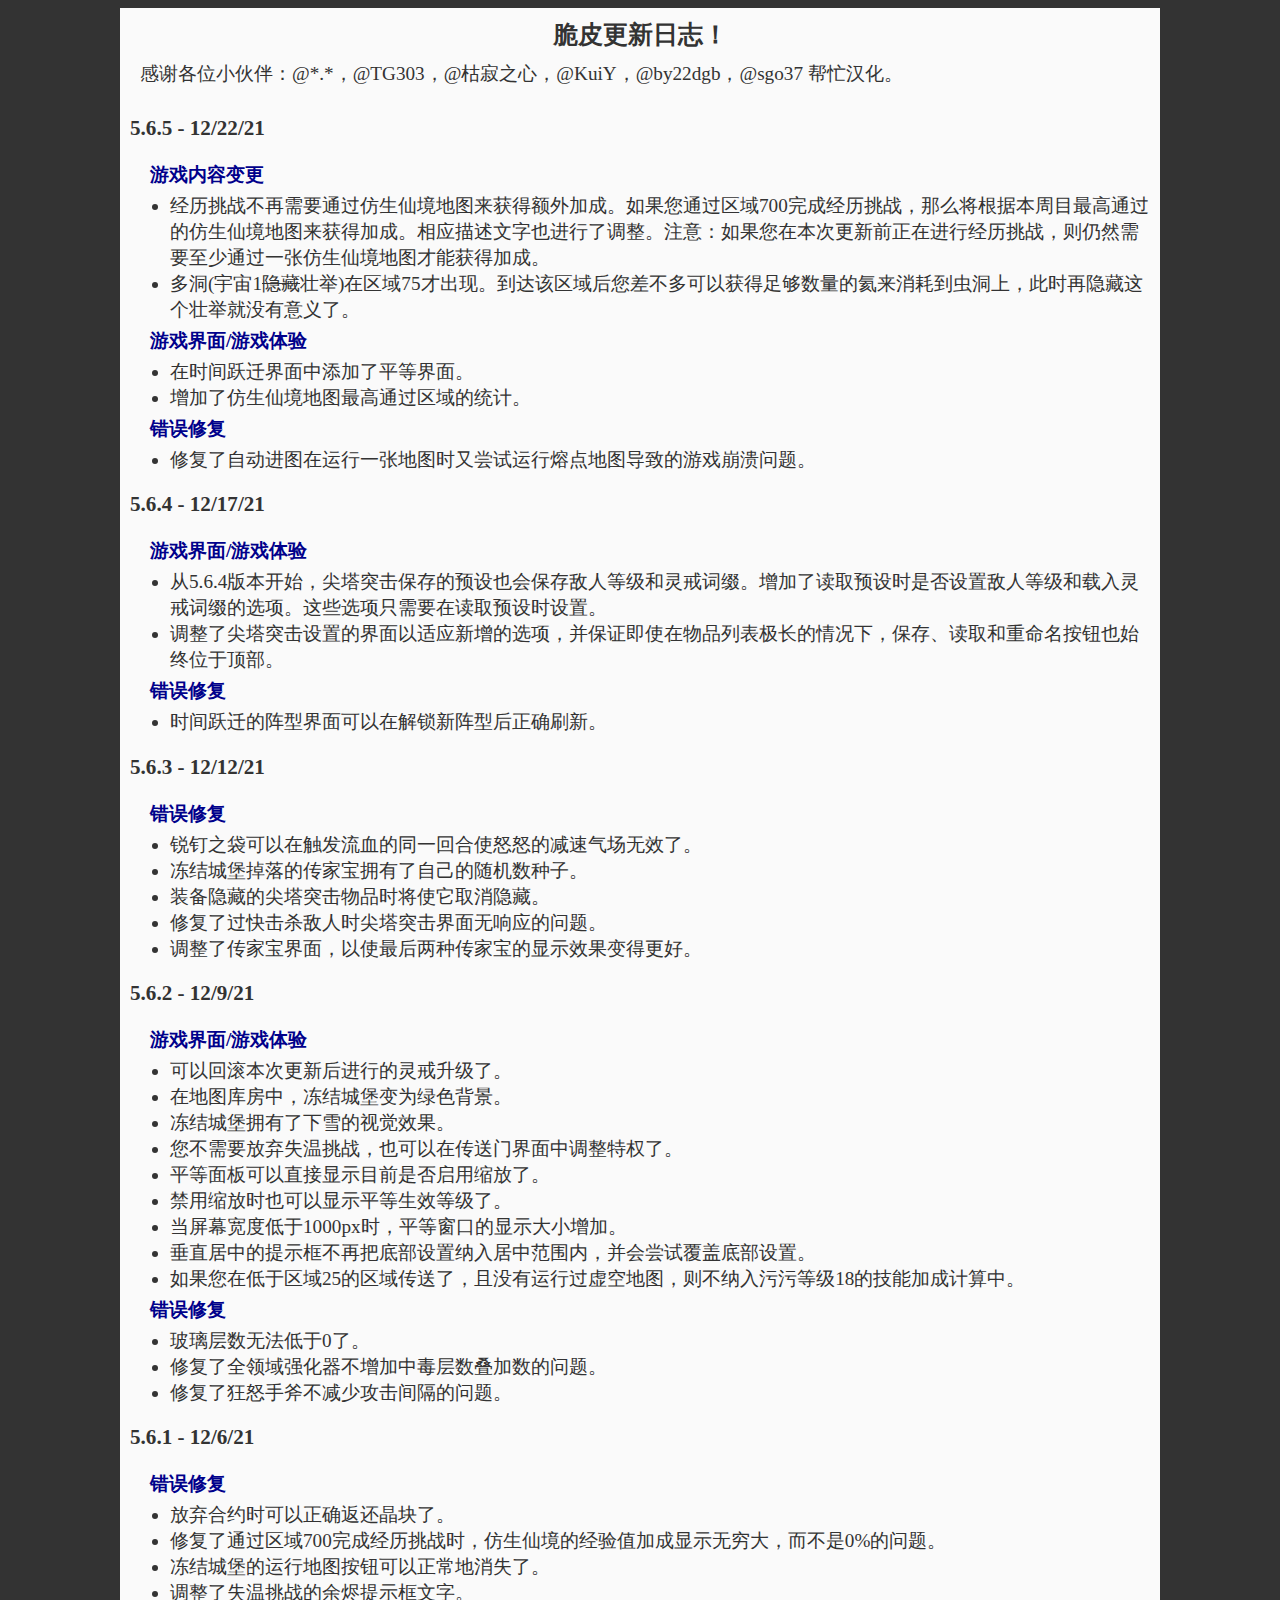
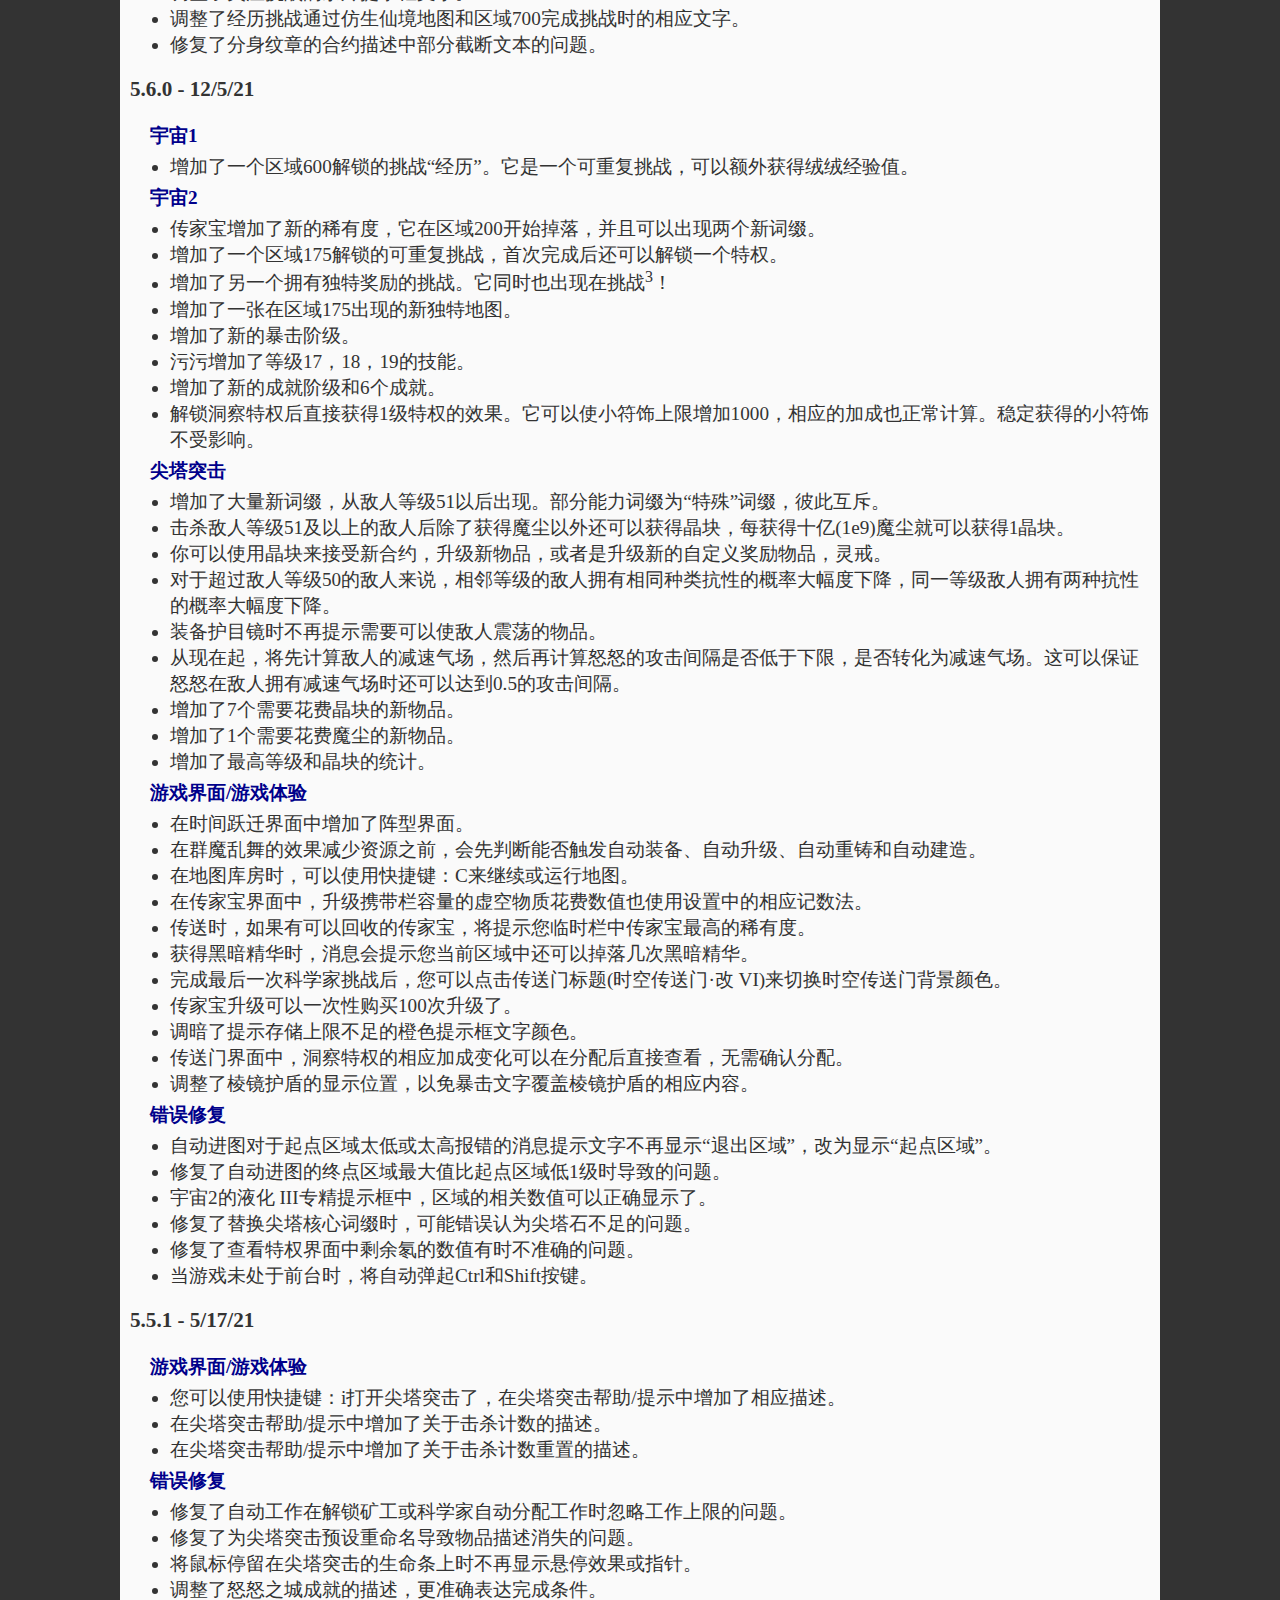
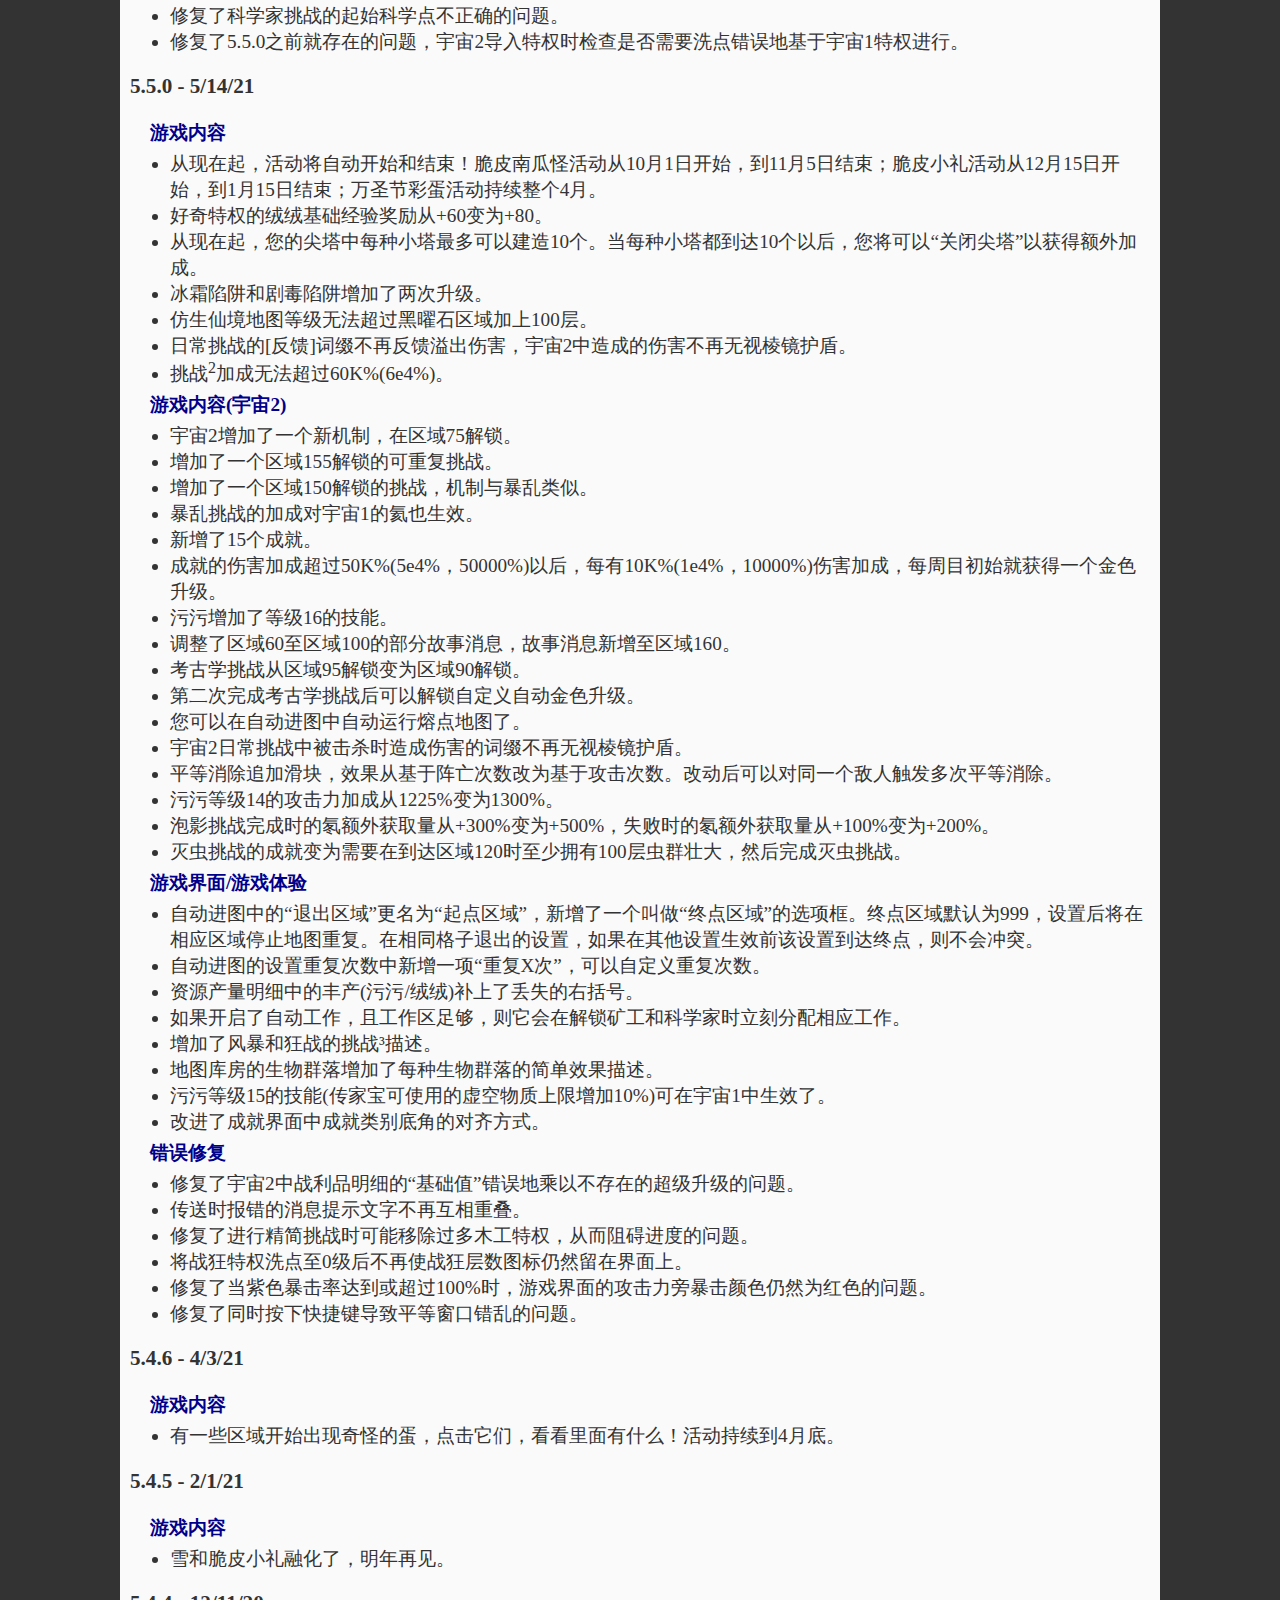
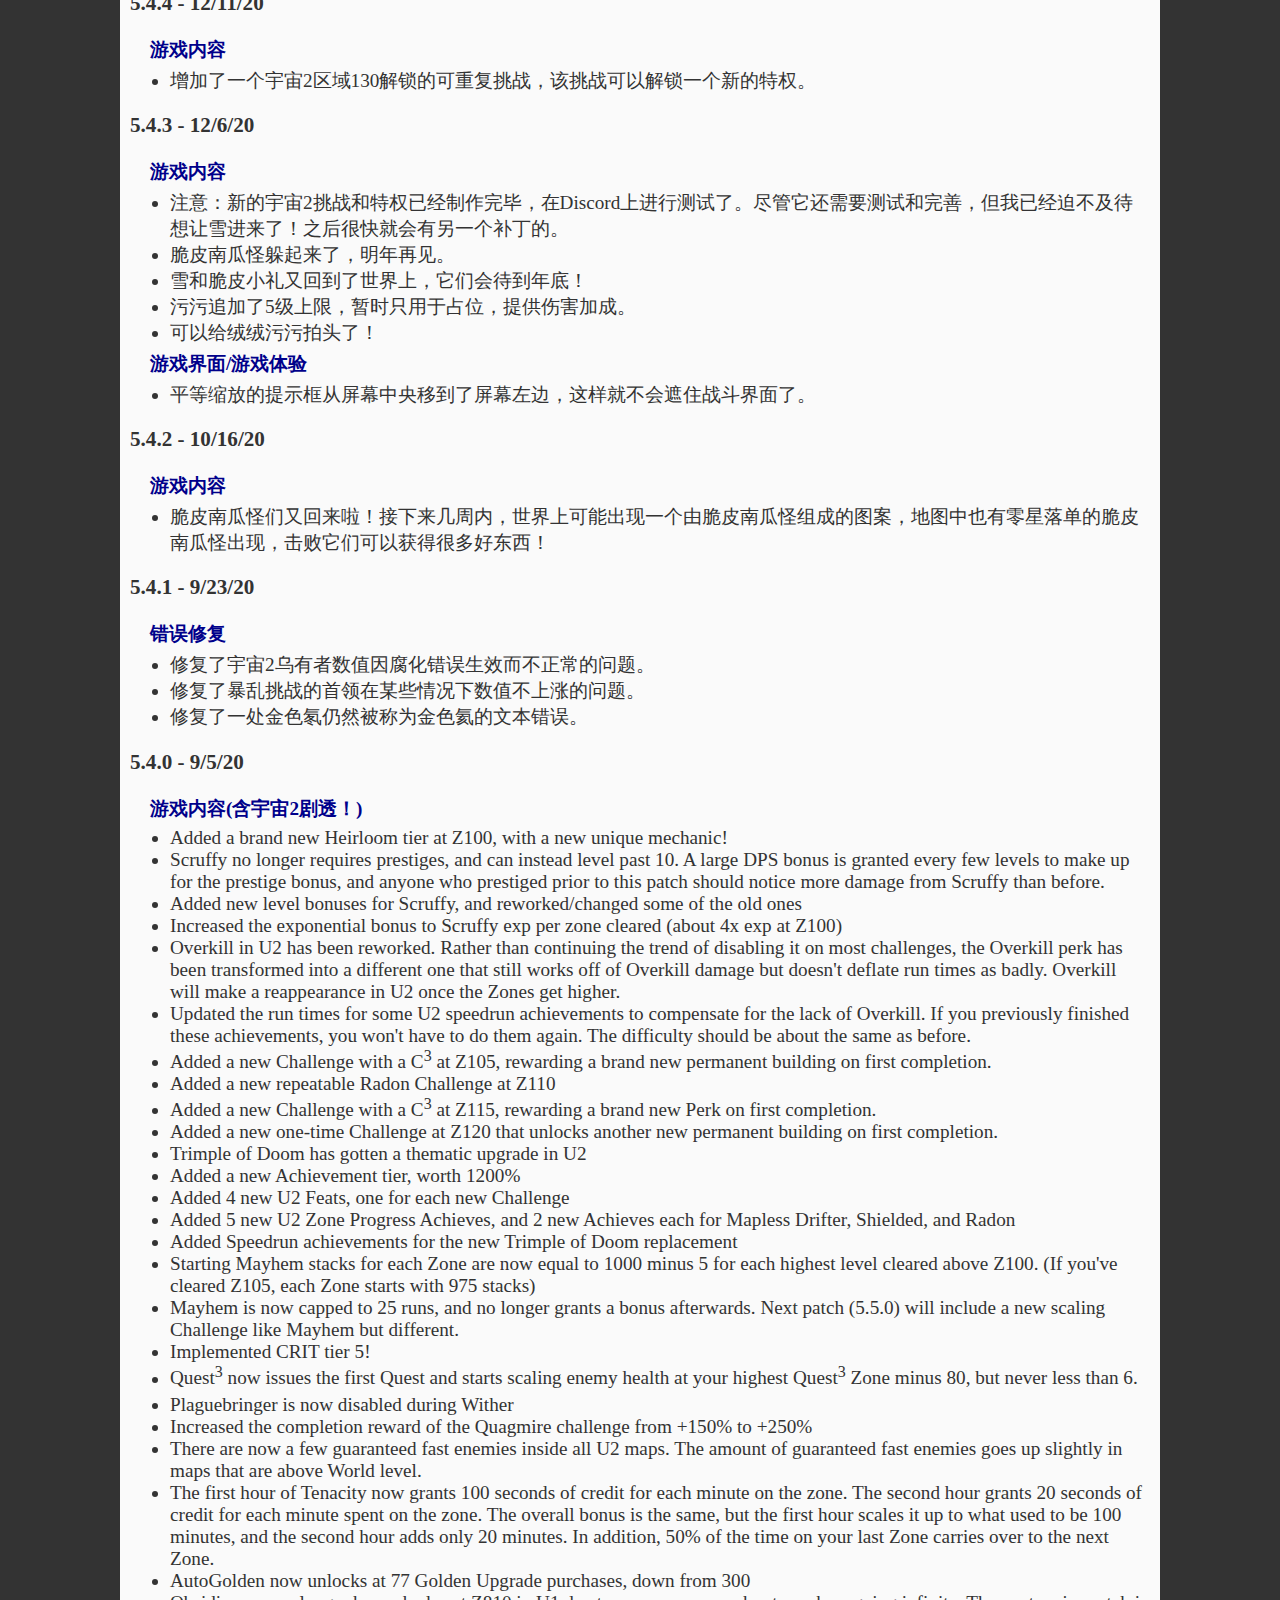
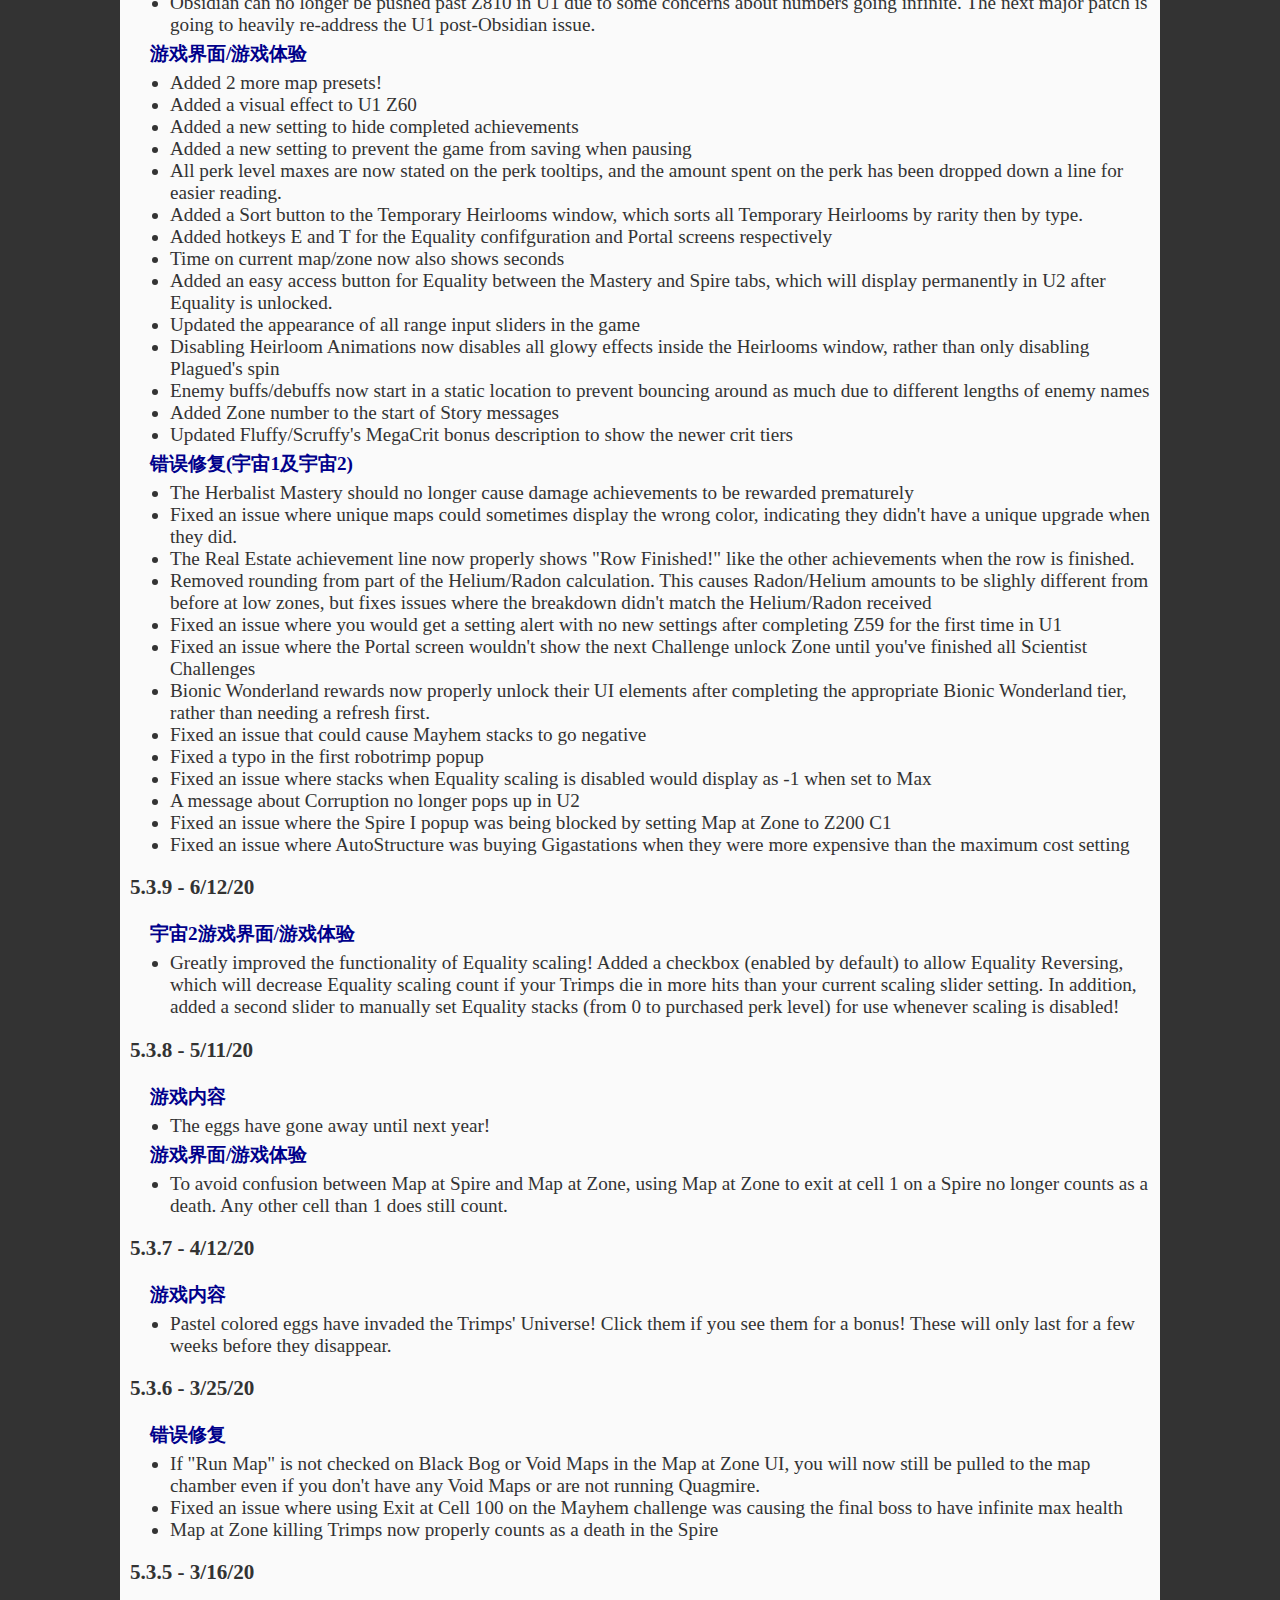
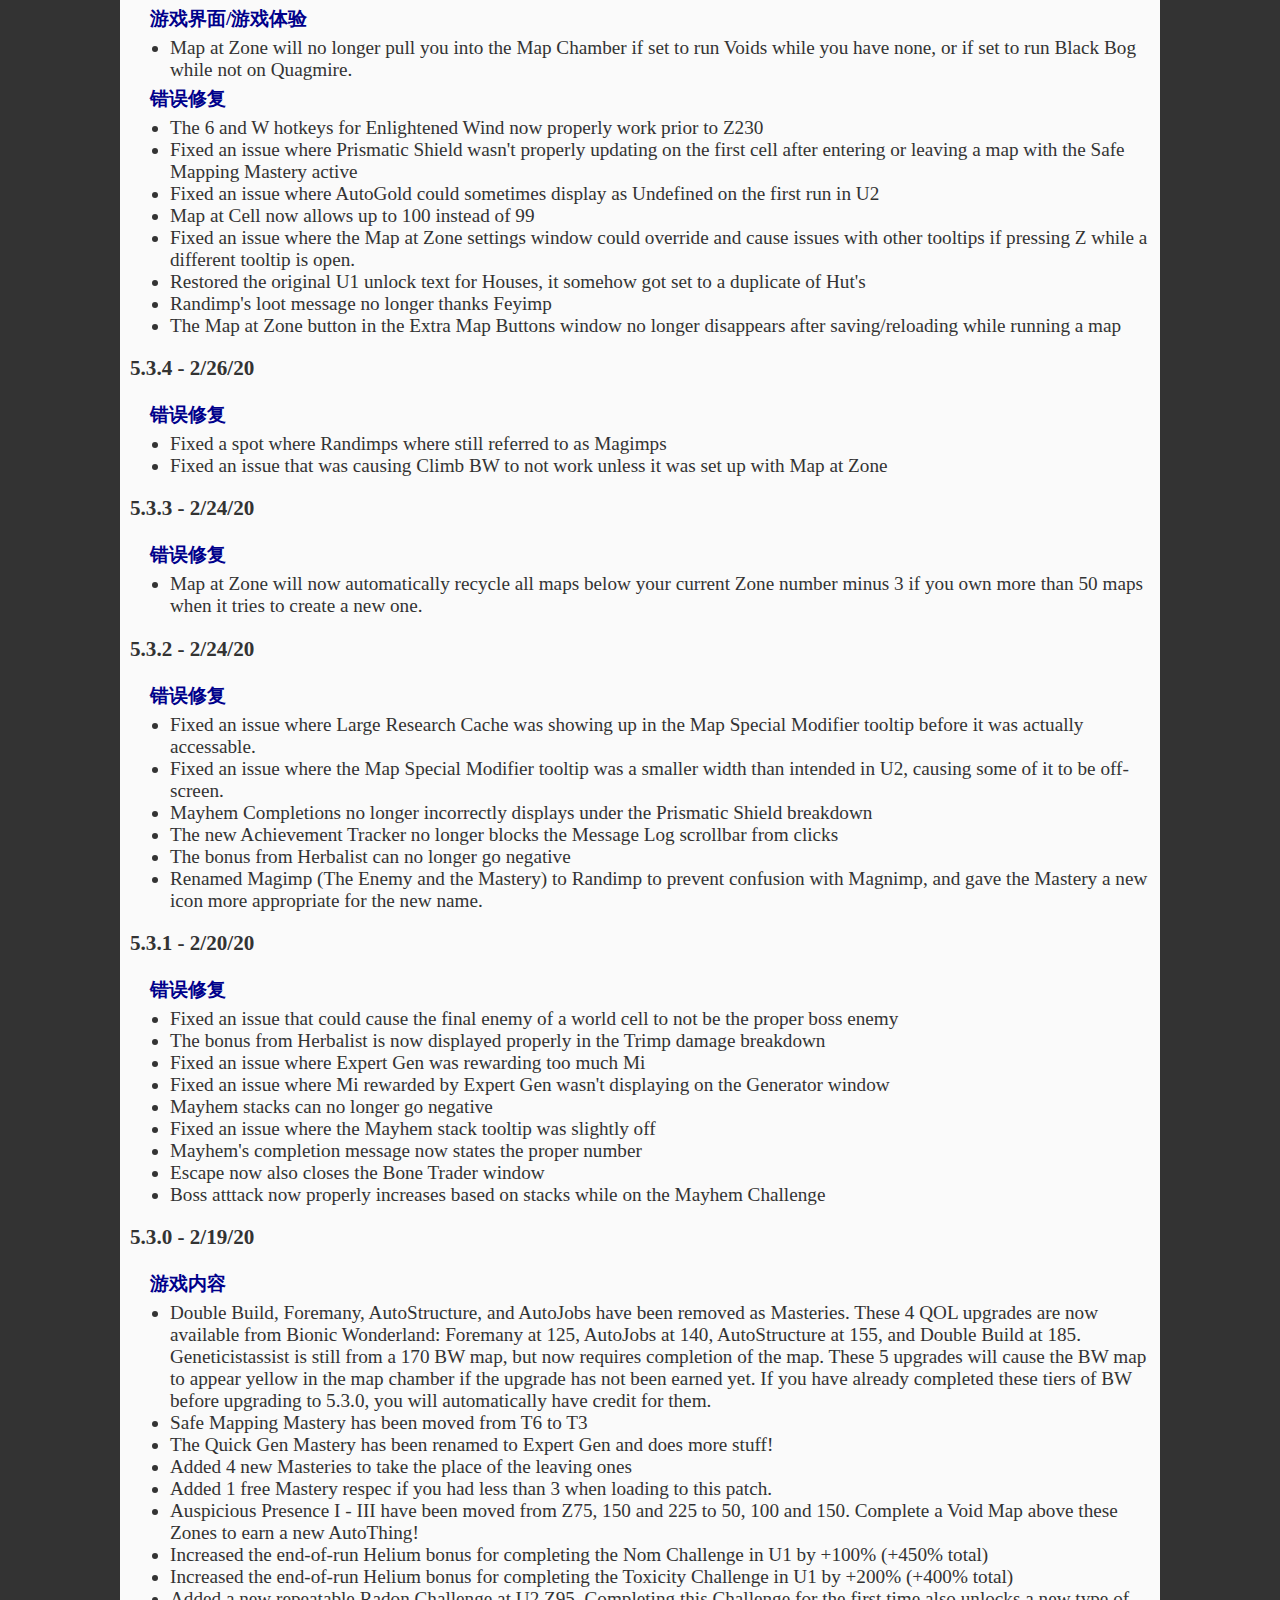
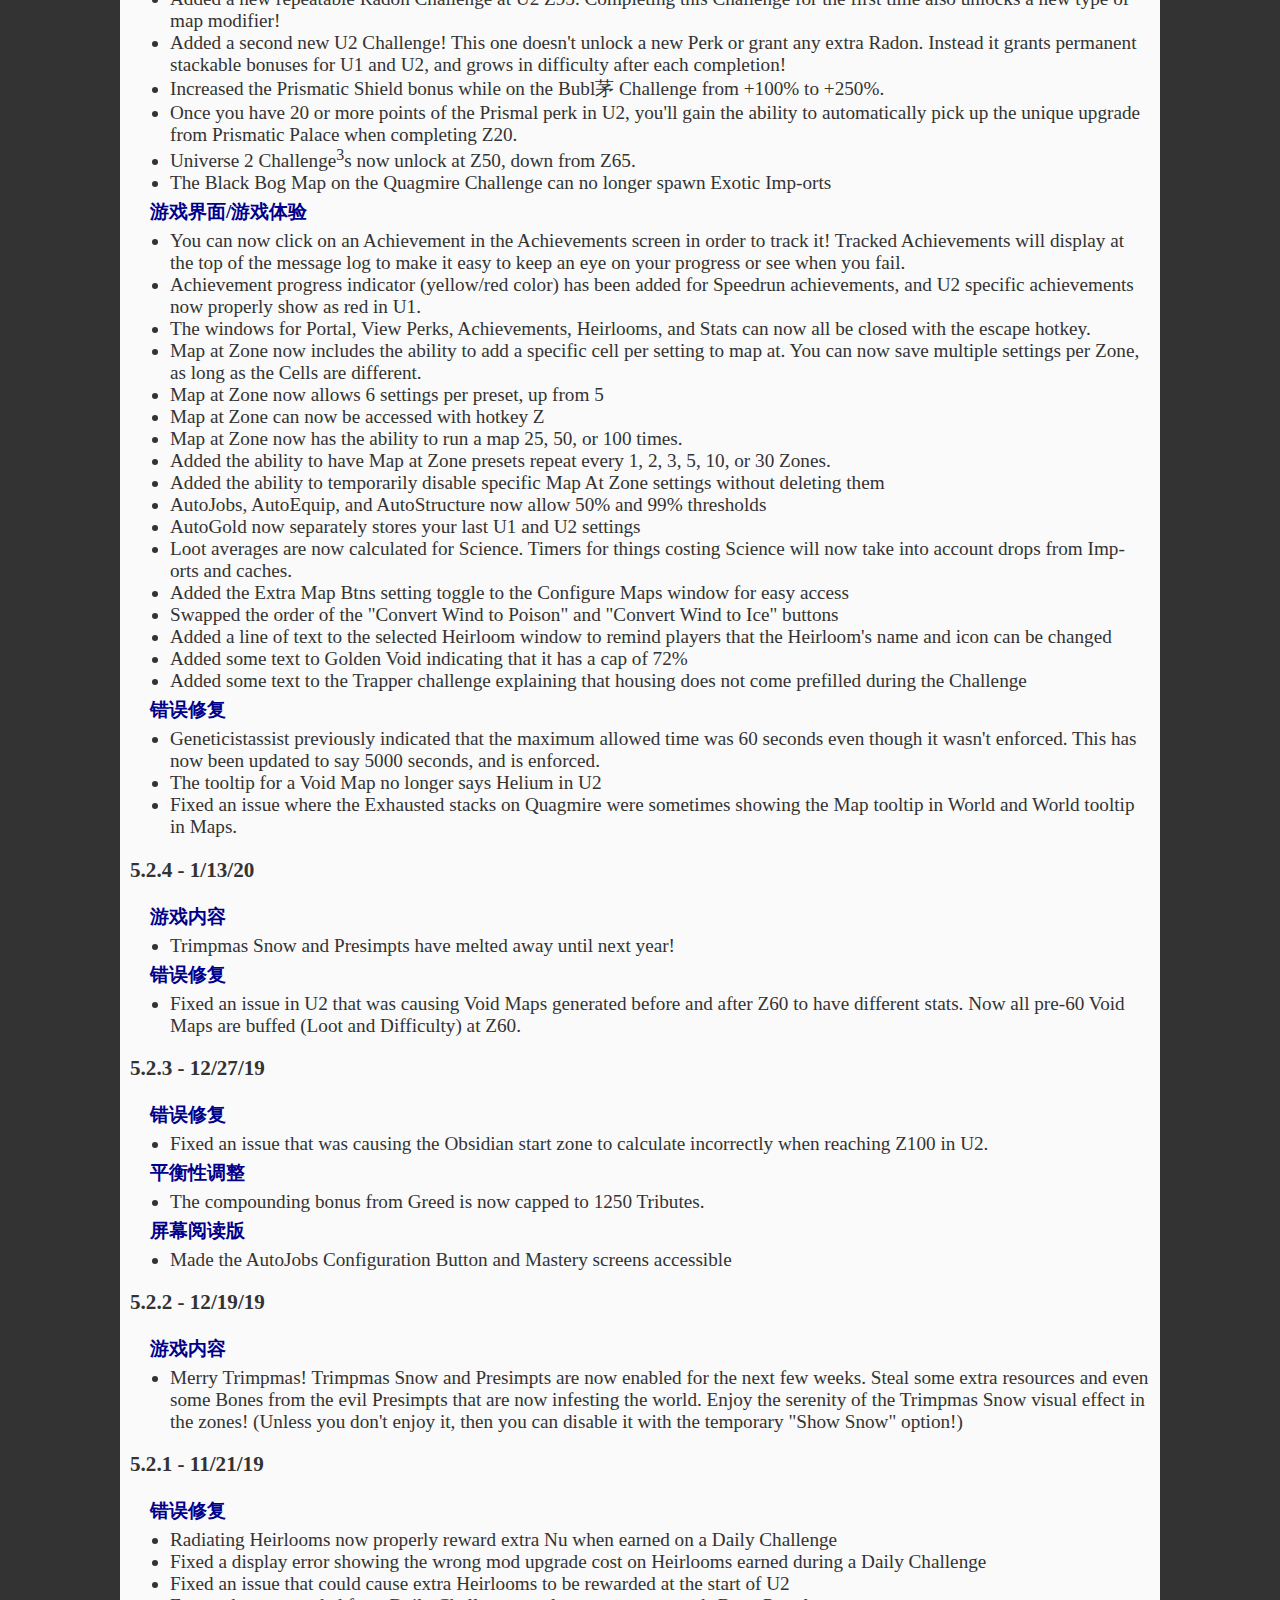
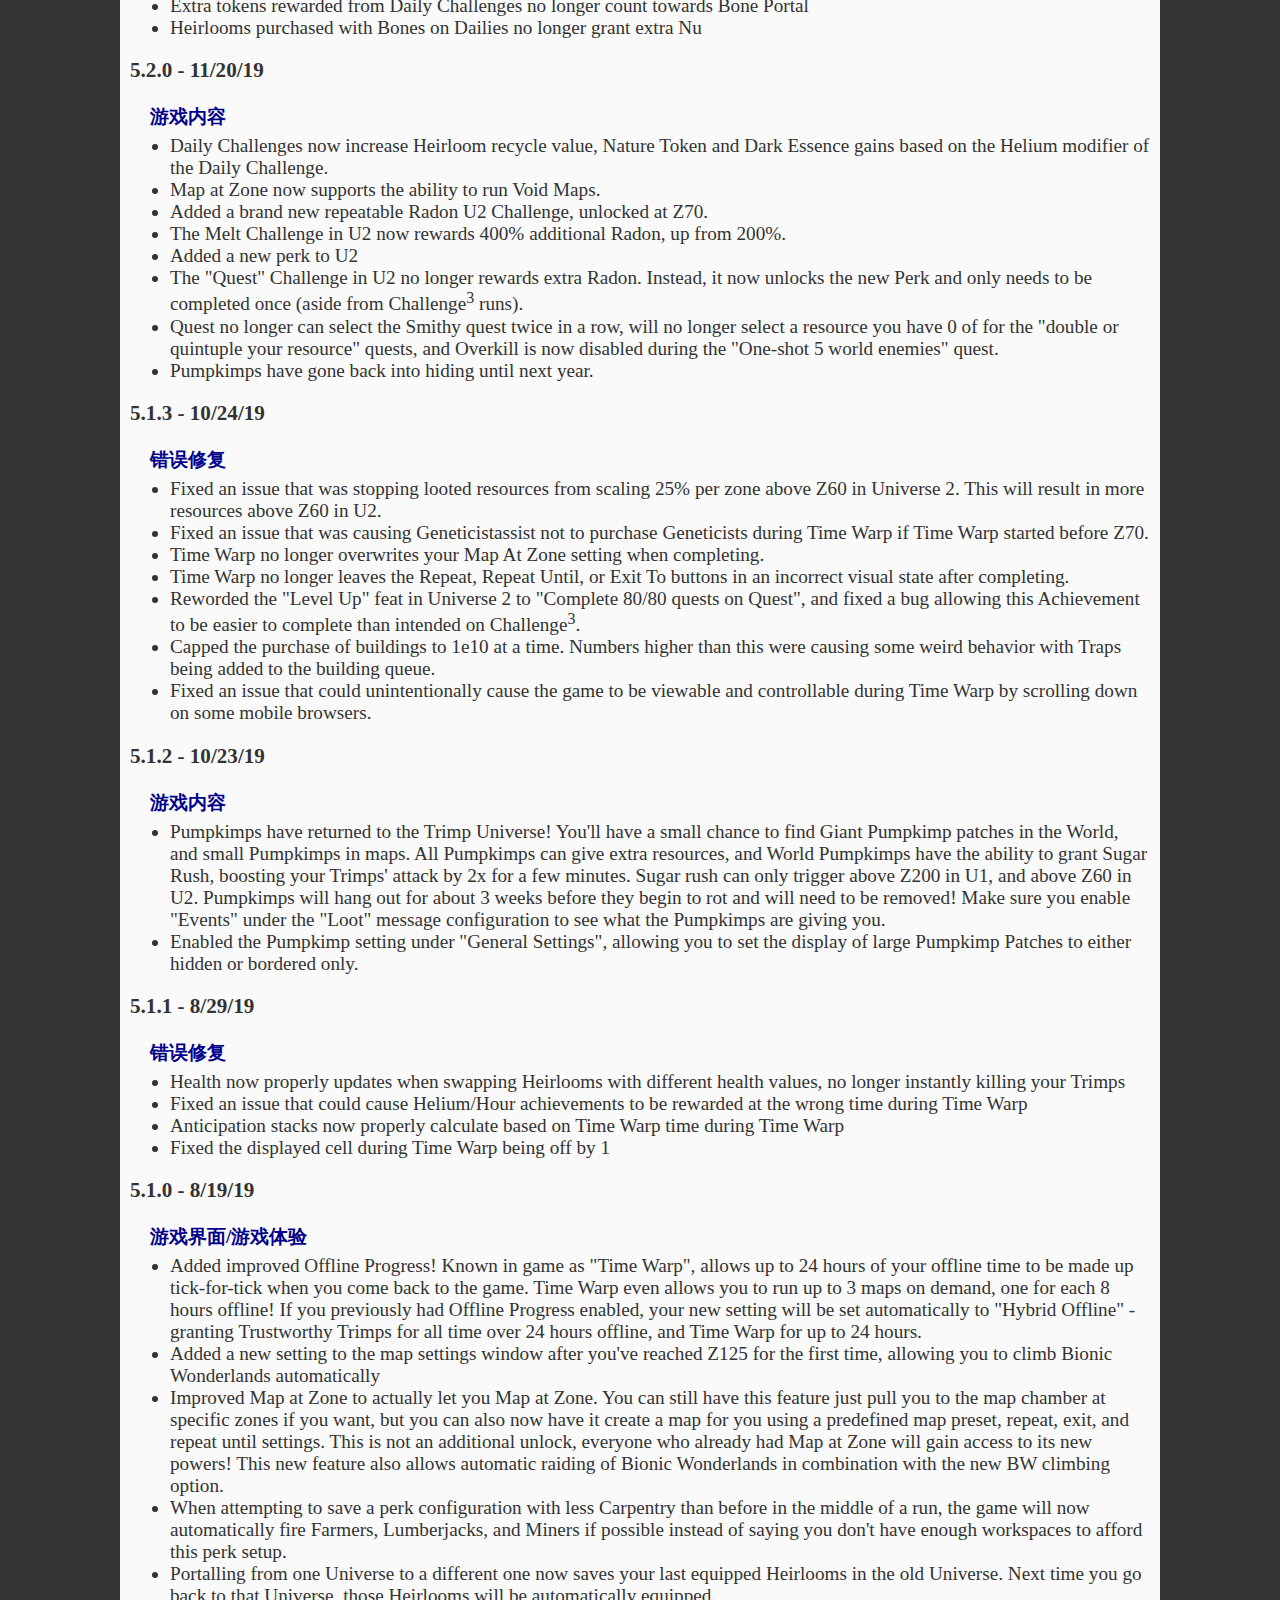
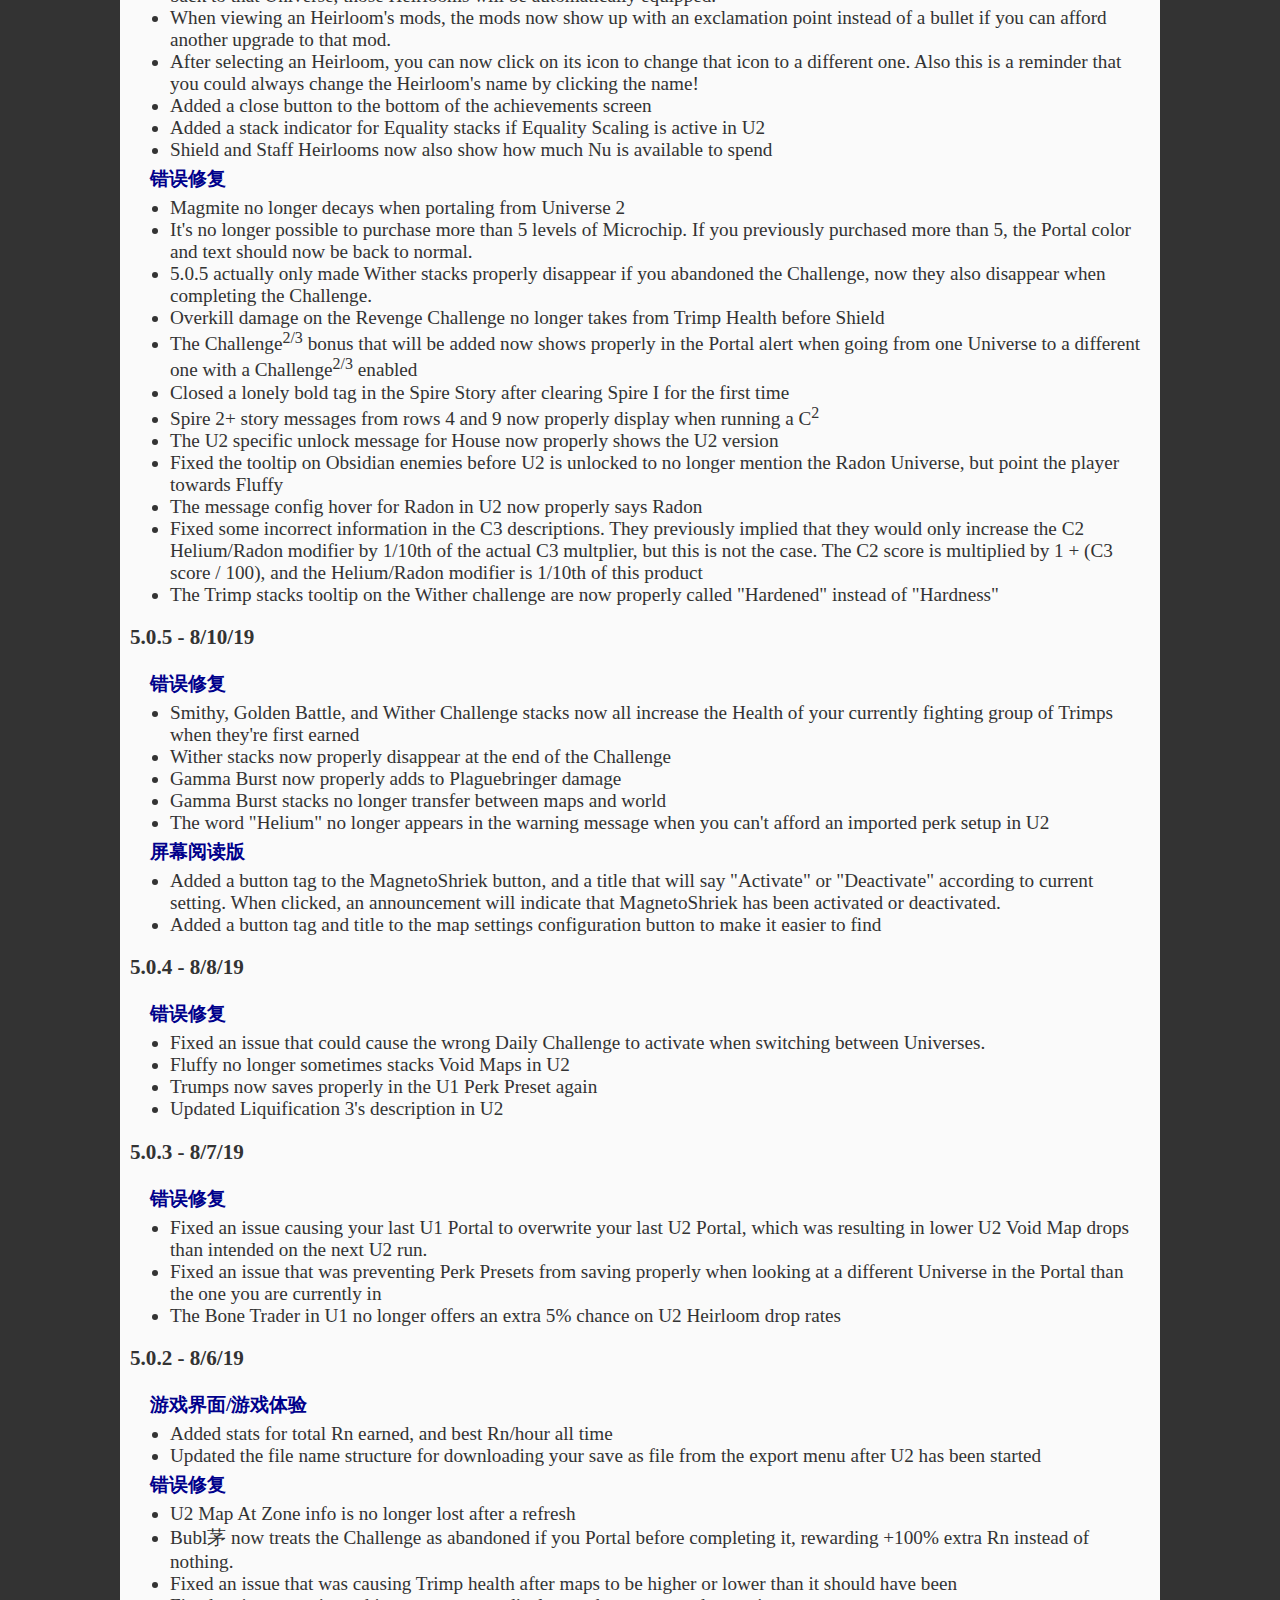
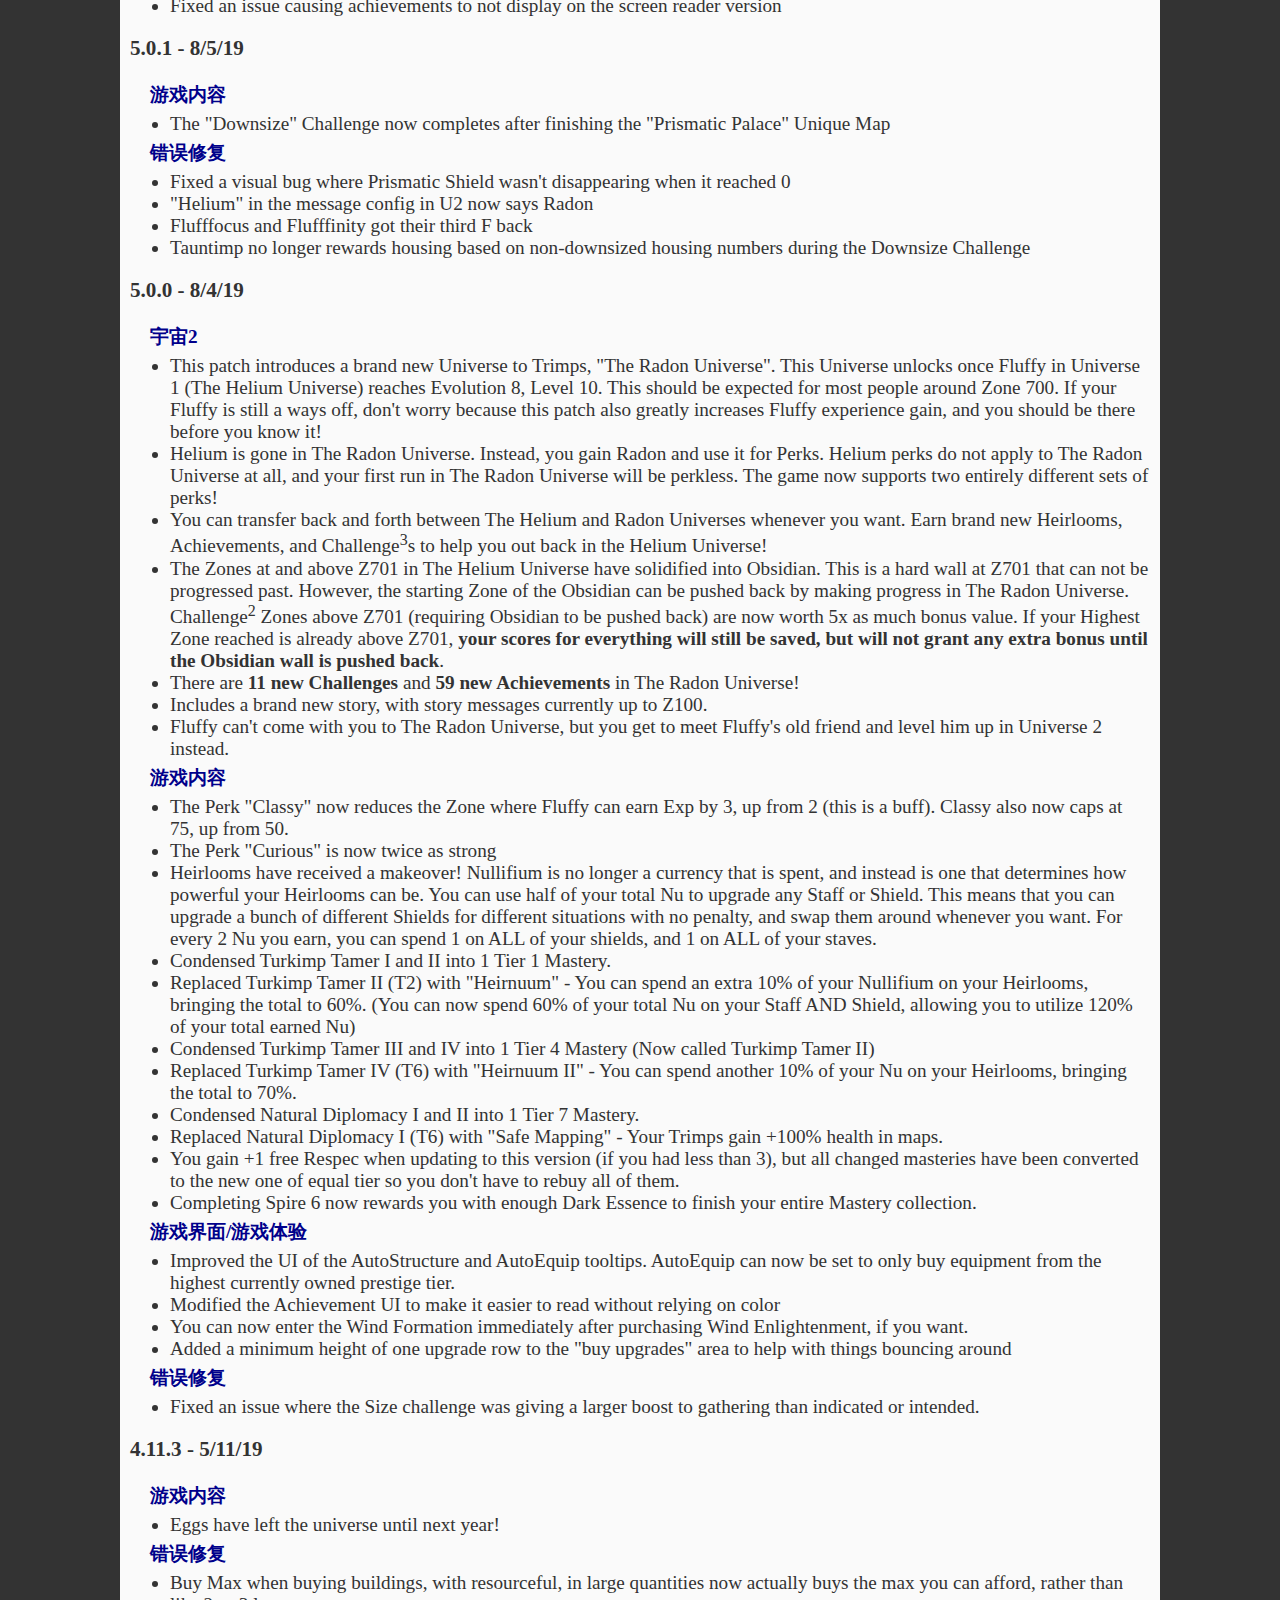
<file: updates.html>
<!DOCTYPE html>
<html lang="en"><head><meta http-equiv="Content-Type" content="text/html; charset=UTF-8">
  
  <title>更新内容</title>
  <meta name="viewport" content="width=device-width, initial-scale=1">
<style>
	body {
		text-align: center; 
		background-color: #333;
		color: #333;
		font-size: 1.2em;
	}
	#wrapper {
		max-width: 1020px; 
		display: inline-block; 
		text-align: left; 
		background-color: white; 
		padding: 10px;
		background-color: #fafafa;
	}
	.betterList {
		list-style: none;
		padding: 0;
	}
	.betterList > li {
		font-weight: bold;
		font-size: 1.1em;
		margin-bottom: 16px;
	}
	.betterList > ul > li {
		list-style: disc;
	}
	.betterList > ul > li:first-child, .contentSplitter {
		font-weight: bold;
		list-style: none !important;
		margin-left: -20px;
		padding: 5px 0 5px 0;
		color: #00008B;
	}
	.contentSplitter{
		margin-left: 0px;
		font-size: 1.1em;
		color: #053b08 !important;
	}
	.r{
		color: #8F0B0B;
	}
	.g{
		color: #065806;
	}
</style>
</head>

<body>
<script src="zh/chs-updates.js"></script>
<script src="zh/core.js"></script>
<div id="wrapper">
<span style="font-size: 1.3em; font-weight: bold; display: block; width: 100%; text-align: center">Trimps Updates!</span>
<div style="padding: 10px">感谢各位小伙伴：@*.*，@TG303，@枯寂之心，@KuiY，@by22dgb，@sgo37 帮忙汉化。</div>
<ul class="betterList">
	<li>5.6.5 - 12/22/21</li>
	<ul>
		<li>Content Change</li>
		<li>The Experience Challenge no longer requires that you end the Challenge on a BW in order to get the extra bonus. If you complete Experience by completing Z700, you'll now get credit for the highest BW cleared on that run. Adjusted descriptions/tooltips for new behavior. NOTE: You need to clear a BW on this patch for it to count. If you're mid-Experience and above Z600 when updating to 5.6.5, you'll still need to finish that one last run via BW completion.</li>
		<li>Holey (U1 <s>hidden</s> feat) now unhides at Z75. This feat was added back when it was more realistic to actually spend this much on Wormholes and is no longer meeting the goal of hidden feats being things that will usually just happen eventually.</li>
	</ul>
	<ul>
		<li>UI/QOL</li>
		<li>Added an Equality UI to Time Warp where applicable</li>
		<li>Added a stat for highest BW clear</li>	
	</ul>
	<ul>
		<li>Bug Fix</li>
		<li>Fixed a crash that could occur when MaZ tried to run Melting Point while there was another map in progress.</li>
	</ul>
</ul>
<ul class="betterList">
	<li>5.6.4 - 12/17/21</li>
	<ul>
		<li>UI/QOL</li>
		<li>SA Presets saved after 5.6.4 will store your current Enemy Level and Ring Mods as well. Added options for enabling/disabling the loading of Enemy Level and Ring Mods when loading a preset. These options don't need to be on when saving a preset, just for loading.</li>
		<li>Moved around some things in the SA settings screen to fit some extra information and to make sure the save/load/rename buttons are always at the top if item lists get really long later on.</li>
	</ul>
	<ul>
		<li>Bug Fix</li>
		<li>Time Warp's Formations UI now properly updates as you unlock new Formations in game.</li>
	</ul>
</ul>
<ul class="betterList">
	<li>5.6.3 - 12/12/21</li>
	<ul>
		<li>Bug Fixes</li>
		<li>Bag of Nails now stops Slowing Aura on the same turn that you apply a bleed</li>
		<li>Frozen Castle Heirlooms now have their own seed</li>
		<li>Equipping a hidden SA item now unhides it</li>
		<li>Fixed an issue where the SA UI would be unresponsive when killing enemies really quickly</li>
		<li>Tightened up the Heirloom UI so the two most recent tiers fit better on the screen</li>
	</ul>
</ul>
<ul class="betterList">
	<li>5.6.2 - 12/9/21</li>
	<ul>
		<li>UI/QOL</li>
		<li>SA Ring upgrades purchased after this patch can now be undone</li>
		<li>Frozen Castle is now green on the map selection screen</li>
		<li>Frozen Castle now has the visual snow effect</li>
		<li>You can now change Perks on the Portal screen without needing to abandon Hypothermia first</li>
		<li>The Equality tab now has a visual indicator for when scaling is on or off</li>
		<li>Equality stacks now also show when scaling is disabled</li>
		<li>When using a screen with less than 1000px width, the Equality popup uses a larger percentage of your screen's width</li>
		<li>Vertically centered tooltips no longer consider the settings bar to be valid screen space, and try to avoid overlapping it</li>
		<li>Scruffy's L18 bonus no longer considers it a run if you Portal below Z25 with no completed Void Maps</li>
	</ul>
	<ul>
		<li>Bug Fixes</li>
		<li>Glass stacks can no longer fall below 0</li>
		<li>Fixed an issue where Omni-Enhancer wasn't providing Poison Stack Rate</li>
		<li>Fixed an issue where Wrath Crafted Hatchet wasn't providing Attack Speed</li>
	</ul>
</ul>
<ul class="betterList">
	<li>5.6.1 - 12/6/21</li>
	<ul>
		<li>Bug Fixes</li>
		<li>Shards are now properly refunded when canceling a contract</li>
		<li>Fixed a display bug where Experience would show an infinity symbol instead of "0%" from Bionic Wonderlands if the Challenge was completed via Z700 instead of BWs.</li>
		<li>The Run Map button for Frozen Castle now properly disappears after the map does</li>
		<li>Reworded the Hypothermia Ember tooltip for clarity</li>
		<li>Reworded the end of the Experience description involving completion via BW vs Z700</li>
		<li>Fixed some cut-off text on Doppelganger Signet's Contract description</li>
	</ul>
</ul>
<ul class="betterList">
	<li>5.6.0 - 12/5/21</li>
	<ul>
		<li>Universe 1</li>
		<li>Added a new Challenge at Z600, "Experience". This is a repeatable Challenge that grants extra Fluffy Exp instead of Helium.</li>
	</ul>
	<ul>
		<li>Universe 2</li>
		<li>Added a new Heirloom tier that can begin dropping at Z200, and two brand new mods that can roll at the new tier.</li>
		<li>Added a new repeatable Radon Challenge at U2 Z175 that also unlocks a new Perk on first completion</li>
		<li>Added another new Challenge with a unique reward. This Challenge is also available as a Challenge<sup>3</sup>!</li>
		<li>Added a new Unique Map at U2 Z175</li>
		<li>Added a new crit tier</li>
		<li>Added Scruffy bonuses to Levels 17, 18, and 19.</li>
		<li>Added a new Achievement tier and 6 new Achievements</li>
		<li>Observation now has 1 level included as part of the base perk when it is unlocked. This grants everyone +1000 trinket storage and 1 perk level worth of increased drop chance and mult. The guaranteed drop every 25 zones for every 2 levels of the perk is unchanged and still increases at 2/4/6 etc.</li>
	</ul>
	<ul>
		<li>Spire Assault</li>
		<li>Added a bunch of new affixes that can spawn starting at Enemy Level 51. Some of these new affixes are considered "Specials" and are mutually exclusive.</li>
		<li>Enemies killed at and above level 51 after this patch now drop Shards in addition to Dust, at a rate of 1 shard per 1 billion Dust earned at 51+.</li>
		<li>Shards can be used to purchase Contracts for and Upgrade new items from this patch, or to upgrade a powerful new customizable bonus item called The Ring.</li>
		<li>Above enemy level 50, you are now much less likely to run into the same resistance on back to back levels, and much less likely to get two different resists on the same level.</li>
		<li>You no longer get the warning that you need an item that can cause a shock when using Nozzled Goggles.</li>
		<li>Enemy Slow Aura is now always applied before Huffy's excess Attack Speed -> Slow Aura conversion, making sure Huffy can reach 0.5 Attack Time on levels with Slow Aura.</li>
		<li>Added 7 new items that cost Shards</li>
		<li>Added 1 new item that costs Dust.</li>
		<li>Added stats for highest level and Shards</li>
	</ul>
	<ul>
		<li>UI/QOL</li>
		<li>Added a Formations UI to Time Warp</li>
		<li>AutoEquip, AutoUpgrade, AutoPrestige, and AutoStructure purchases will now be checked automatically before resources shred on Pandemonium</li>
		<li>When in the Map Chamber, the Hotkey "C" will now Continue/Run Map</li>
		<li>Prettified the Nu cost of adding a Carry slot in the Heirlooms window</li>
		<li>When Portaling with Heirlooms that will be recycled, the confirmation popup now tells you the highest rarity of Heirloom in your inventory</li>
		<li>When finding Dark Essence, the message in the log now tells you how many drops remain on the current Zone</li>
		<li>After finishing your final Scientist Challenge, you can now click the Portal Title (Time Portal Mk. VI) to change the background color to one of the earlier ones.</li>
		<li>Heirloom upgrades can now be purchased 100x at a time</li>
		<li>Darkened the orange tooltip price text that indicates insufficient storage space</li>
		<li>Observation's tooltip now updates mult and drop chance on the Portal screen while allocating perk levels without having to confirm</li>
		<li>Adjusted the U2 style to move the Prismatic Shield display a bit more to the right so "Crit!"s aren't overlapped with high PS values</li>
	</ul>
	<ul>
		<li>Bug Fixes</li>
		<li>The MaZ error message for Start Zone being too low or too high now properly says Start Zone instead of Exit at Zone</li>
		<li>Fixed an issue where the max for MaZ End Zone was 1 lower than Start Zone</li>
		<li>The Liquification III tooltip in U2 now shows the proper HSII zone</li>
		<li>Fixed an issue where replacing a mod on a Spire Core could sometimes think you don't have enough Spirestones when you do</li>
		<li>Fixed a display issue where leftover Radon sometimes showed an incorrect value on the View Perks screen until a perk was bought</li>
		<li>The game now clears your Ctrl/Shift key state when you unfocus the game</li>
	</ul>
</ul>
<ul class="betterList">
	<li>5.5.1 - 5/17/21</li>
	<ul>
		<li>UI/QOL</li>
		<li>Added "i" as a hotkey to open Spire Assault, and added a Help/FAQ entry for it.</li>
		<li>Added a Help/FAQ SA entry explaining how to progress the Kill counter</li>
		<li>Added a Help/FAQ SA entry explaining how to reset the Session Score</li>
	</ul>
	<ul>
		<li>Bug Fixes</li>
		<li>Fixed an issue where the AutoJob balancing on Miner/Scientist unlock wasn't respecting the set max for that job</li>
		<li>Fixed an issue where the SA item description bar would disappear when renaming a preset</li>
		<li>Removed the hover effect/pointer when mousing over the health bars in SA</li>
		<li>Reworded the description of Huffstle to clarify that you need a score of 100-0 rather than 100 wins in a row</li>
		<li>Fixed an issue where the Scientist Challenge was starting with the incorrect amount of Science</li>
		<li>Fixed an issue that existed prior to 5.5.0 where U2 Perk import strings were checking against U1 perks when deciding if a respec needed to be used</li>
	</ul>
</ul>
<ul class="betterList">
	<li>5.5.0 - 5/14/21</li>
	<ul>
		<li>Content</li>
		<li>Holidays are now automated! The Pumpkimp Event now automatically turns on from Oct 1 through Nov 5, the Presimpt Event runs from Dec 15 through Jan 15, and the Eggs Event runs for all of April</li>
		<li>The Curious Perk now grants +80 base Fluffy XP per level, up from +60</li>
		<li>Towers in the Personal Spire are now capped to 10 each. Once you have 10 of each Tower, you'll gain the option to "Seal" your Spire for an extra bonus.</li>
		<li>Added 2 new Frost Trap upgrades and 2 new Poison Trap upgrades to the Player Spire</li>
		<li>Bionic Wonderlands can no longer be created more than 100 Zones past your Obsidian level</li>
		<li>The Daily Challenge Reflect modifier no longer reflects Overkill damage, and the damage dealt in U2 no longer skips your Shield.</li>
		<li>Challenge<sup>2</sup> bonus is now capped at 60K%</li>
	</ul>
	<ul>
		<li>Content (Universe 2)</li>
		<li>Added a new minigame-style feature to Universe 2, unlocked at Z75.</li>
		<li>Added a new repeatable Radon Challenge at Z155</li>
		<li>Added a new Mayhem-like challenge at Z150</li>
		<li>The Mayhem Challenge completion bonus now also applies to Helium in U1</li>
		<li>Added 15 new Achievements</li>
		<li>Achievement percentage above 50k now grants 1 GU every 10k%</li>
		<li>Added a bonus to Scruffy L16</li>
		<li>Changed some story messages between Z60-100, and added new story messages through Z160</li>
		<li>The Archaeology Challenge has moved from Z95 to Z90</li>
		<li>The second time you complete Archaeology will now unlock a string based Custom AutoGold option</li>
		<li>Added the ability to run Melting Point from Map at Zone, and added 1 new Map Preset for U2 to put it in.</li>
		<li>The U2 Explode Daily Mod now hits your Shield</li>
		<li>Equality Reversing now has its own slider, and now works based on current attack count against the enemy rather than waiting for something to die. This potentially allows multiple stacks of Equality to be reversed on the same enemy.</li>
		<li>Scruffy L14 now grants 1300% damage, up from 1225%</li>
		<li>The Bublé Challenge now grants +500% Rn (up from +300%) on completion, and +200% Rn (up from +100%) on fail.</li>
		<li>The Exterminate Achievement now requires that you reach 100 Swarm Stacks by Z120, then complete the Challenge.</li>
	</ul>
	<ul>
		<li>UI/QOL</li>
		<li>Map at Zone 'Exit At Zone' renamed to 'Start Zone', and a new field has been added for 'End Zone'. End Zone defaults to 999 but can be changed to cause a setting to stop repeating at a given Zone. Settings that exit at the same cell will not conflict if one ends before the other starts.</li>
		<li>Added an option for 'Repeat X Times' to the Map at Zone repeat dropdown</li>
		<li>Reunited a lost closing paranthesis with his family in the resource breakdown for Gatherer (Scruffy/Fluffy)</li>
		<li>If AutoJobs is enabled and enough workspaces are available, AutoJobs will now fill Miners and Scientists to their proper ratio amount as soon as they're unlocked.</li>
		<li>Added the Storm and Berserk Challenge descriptions to their C3 descriptions</li>
		<li>You can now see a brief description of the effects of each Map Biome in the Map Biome Dropdown tooltip</li>
		<li>Scruffy L15 (+10% Nu spend mult) now works in U1 as well</li>
		<li>Improved the alignment of Achievement category bottom corners in the Achievements UI</li>
	</ul>
	<ul>
		<li>Bug Fixes</li>
		<li>Fixed a Universe 2 bug where the "Base" in the Loot Breakdown was compensating for nonexistent MegaBooks</li>
		<li>The Portal Error message now fits better without overlapping text</li>
		<li>Fixed an issue where you could remove too many points of Carpentry on the Downsize Challenge, potentially bricking your run</li>
		<li>Respeccing out of Frenzy now properly clears the Frenzy stack icon</li>
		<li>Fixed an issue where the damage display would still show red crits as base once purple crits were at or above 100% chance</li>
		<li>Fixed an issue where the Equality popup would get messed up if pressing the hotkey while another tooltip was active</li>
	</ul>
</ul>
<ul class="betterList">
	<li>5.4.6 - 4/3/21</li>
	<ul>
		<li>Content</li>
		<li>Strange eggs have started appearing in some Zones, click them and see what's inside! This event will last for the rest of April.</li>
	</ul>
</ul>
<ul class="betterList">
	<li>5.4.5 - 2/1/21</li>
	<ul>
		<li>Content</li>
		<li>Presimpts and Snow have melted away until next year</li>
	</ul>
</ul>
<ul class="betterList">
	<li>5.4.4 - 12/11/20</li>
	<ul>
		<li>Content</li>
		<li>Added a new repeatable Challenge to U2 Z130, and a new Perk that can be unlocked from the new Challenge.</li>
	</ul>
</ul>
<ul class="betterList">
	<li>5.4.3 - 12/6/20</li>
	<ul>
		<li>Content</li>
		<li>Note: A new U2 Challenge and Perk are in the works and currently being tested on our Discord server. However they need a few more days of testing/balance and I really wanted to switch to snow! Expect another patch in the next few days.</li>
		<li>Pumpkimps have gone in to hiding until next year</li>
		<li>Snow and Presimpts have returned to the World for the rest of the year!</li>
		<li>Added 5 placeholder levels to Scruffy that only grant bonus damage.</li>
		<li>You can now pat your pets!</li>
	</ul>
	<ul>
		<li>UI/QOL</li>
		<li>Centered the Equality Scaling popup over the left side of the screen rather than the entire screen, so that the battle pane is fully visible.</li>
	</ul>
</ul>
<ul class="betterList">
	<li>5.4.2 - 10/16/20</li>
	<ul>
		<li>Content</li>
		<li>Pumpkimps have made their return to Trimps for the next few weeks! Find a Pumpkimp Patch in Zones, or lone Pumpkimps in maps for a chance at some treats!</li>
	</ul>
</ul>
<ul class="betterList">
	<li>5.4.1 - 9/23/20</li>
	<ul>
		<li>Bug Fixes</li>
		<li>Fixed an issue that was causing U2 Improbability stats to inflate as if Corruption was present in U2</li>
		<li>Fixed an issue that could cause Mayhem bosses to not gain any extra health or attack in certain situations</li>
		<li>Fixed a spot on Golden Radon that said Helium</li>
	</ul>
</ul>
<ul class="betterList">
	<li>5.4.0 - 9/5/20</li>
	<ul>
		<li>Content (Universe 2 spoilers!)</li>
		<li>Added a brand new Heirloom tier at Z100, with a new unique mechanic!</li>
		<li>Scruffy no longer requires prestiges, and can instead level past 10. A large DPS bonus is granted every few levels to make up for the prestige bonus, and anyone who prestiged prior to this patch should notice more damage from Scruffy than before.</li>
		<li>Added new level bonuses for Scruffy, and reworked/changed some of the old ones</li>
		<li>Increased the exponential bonus to Scruffy exp per zone cleared (about 4x exp at Z100)</li>
		<li>Overkill in U2 has been reworked. Rather than continuing the trend of disabling it on most challenges, the Overkill perk has been transformed into a different one that still works off of Overkill damage but doesn't deflate run times as badly. Overkill will make a reappearance in U2 once the Zones get higher.</li>
		<li>Updated the run times for some U2 speedrun achievements to compensate for the lack of Overkill. If you previously finished these achievements, you won't have to do them again. The difficulty should be about the same as before.</li>
		<li>Added a new Challenge with a C<sup>3</sup> at Z105, rewarding a brand new permanent building on first completion.</li>
		<li>Added a new repeatable Radon Challenge at Z110</li>
		<li>Added a new Challenge with a C<sup>3</sup> at Z115, rewarding a brand new Perk on first completion.</li>
		<li>Added a new one-time Challenge at Z120 that unlocks another new permanent building on first completion.</li>
		<li>Trimple of Doom has gotten a thematic upgrade in U2</li>
		<li>Added a new Achievement tier, worth 1200%</li>
		<li>Added 4 new U2 Feats, one for each new Challenge</li>
		<li>Added 5 new U2 Zone Progress Achieves, and 2 new Achieves each for Mapless Drifter, Shielded, and Radon</li>
		<li>Added Speedrun achievements for the new Trimple of Doom replacement</li>
		<li>Starting Mayhem stacks for each Zone are now equal to 1000 minus 5 for each highest level cleared above Z100. (If you've cleared Z105, each Zone starts with 975 stacks)</li>
		<li>Mayhem is now capped to 25 runs, and no longer grants a bonus afterwards. Next patch (5.5.0) will include a new scaling Challenge like Mayhem but different.</li>
		<li>Implemented CRIT tier 5!</li>
		<li>Quest<sup>3</sup> now issues the first Quest and starts scaling enemy health at your highest Quest<sup>3</sup> Zone minus 80, but never less than 6.</li>
		<li>Plaguebringer is now disabled during Wither<sup></sup></li>
		<li>Increased the completion reward of the Quagmire challenge from +150% to +250%</li>
		<li>There are now a few guaranteed fast enemies inside all U2 maps. The amount of guaranteed fast enemies goes up slightly in maps that are above World level.</li>
		<li>The first hour of Tenacity now grants 100 seconds of credit for each minute on the zone. The second hour grants 20 seconds of credit for each minute spent on the zone. The overall bonus is the same, but the first hour scales it up to what used to be 100 minutes, and the second hour adds only 20 minutes. In addition, 50% of the time on your last Zone carries over to the next Zone.</li>
		<li>AutoGolden now unlocks at 77 Golden Upgrade purchases, down from 300</li>
		<li>Obsidian can no longer be pushed past Z810 in U1 due to some concerns about numbers going infinite. The next major patch is going to heavily re-address the U1 post-Obsidian issue.</li>
	</ul>
	<ul>
		<li>UI/QOL</li>
		<li>Added 2 more map presets!</li>
		<li>Added a visual effect to U1 Z60</li>
		<li>Added a new setting to hide completed achievements</li>
		<li>Added a new setting to prevent the game from saving when pausing</li>
		<li>All perk level maxes are now stated on the perk tooltips, and the amount spent on the perk has been dropped down a line for easier reading.</li>
		<li>Added a Sort button to the Temporary Heirlooms window, which sorts all Temporary Heirlooms by rarity then by type.</li>
		<li>Added hotkeys E and T for the Equality confifguration and Portal screens respectively</li>
		<li>Time on current map/zone now also shows seconds</li>
		<li>Added an easy access button for Equality between the Mastery and Spire tabs, which will display permanently in U2 after Equality is unlocked.</li>
		<li>Updated the appearance of all range input sliders in the game</li>
		<li>Disabling Heirloom Animations now disables all glowy effects inside the Heirlooms window, rather than only disabling Plagued's spin</li>
		<li>Enemy buffs/debuffs now start in a static location to prevent bouncing around as much due to different lengths of enemy names</li>
		<li>Added Zone number to the start of Story messages</li>
		<li>Updated Fluffy/Scruffy's MegaCrit bonus description to show the newer crit tiers</li>
	</ul>
	<ul>
		<li>Bug Fixes (U1 and U2)</li>
		<li>The Herbalist Mastery should no longer cause damage achievements to be rewarded prematurely</li>
		<li>Fixed an issue where unique maps could sometimes display the wrong color, indicating they didn't have a unique upgrade when they did.</li>
		<li>The Real Estate achievement line now properly shows "Row Finished!" like the other achievements when the row is finished.</li>
		<li>Removed rounding from part of the Helium/Radon calculation. This causes Radon/Helium amounts to be slighly different from before at low zones, but fixes issues where the breakdown didn't match the Helium/Radon received</li>
		<li>Fixed an issue where you would get a setting alert with no new settings after completing Z59 for the first time in U1</li>
		<li>Fixed an issue where the Portal screen wouldn't show the next Challenge unlock Zone until you've finished all Scientist Challenges</li>
		<li>Bionic Wonderland rewards now properly unlock their UI elements after completing the appropriate Bionic Wonderland tier, rather than needing a refresh first.</li>
		<li>Fixed an issue that could cause Mayhem stacks to go negative</li>
		<li>Fixed a typo in the first robotrimp popup</li>
		<li>Fixed an issue where stacks when Equality scaling is disabled would display as -1 when set to Max</li>
		<li>A message about Corruption no longer pops up in U2</li>
		<li>Fixed an issue where the Spire I popup was being blocked by setting Map at Zone to Z200 C1</li>
		<li>Fixed an issue where AutoStructure was buying Gigastations when they were more expensive than the maximum cost setting</li>
	</ul>
</ul>
<ul class="betterList">
	<li>5.3.9 - 6/12/20</li>
	<ul>
		<li>Universe 2 UI/QOL</li>
		<li>Greatly improved the functionality of Equality scaling! Added a checkbox (enabled by default) to allow Equality Reversing, which will decrease Equality scaling count if your Trimps die in more hits than your current scaling slider setting. In addition, added a second slider to manually set Equality stacks (from 0 to purchased perk level) for use whenever scaling is disabled!</li>
	</ul>
</ul>
<ul class="betterList">
	<li>5.3.8 - 5/11/20</li>
	<ul>
		<li>Content</li>
		<li>The eggs have gone away until next year!</li>
	</ul>
	<ul>
		<li>UI/QOL</li>
		<li>To avoid confusion between Map at Spire and Map at Zone, using Map at Zone to exit at cell 1 on a Spire no longer counts as a death. Any other cell than 1 does still count.</li>
	</ul>
</ul>
<ul class="betterList">
	<li>5.3.7 - 4/12/20</li>
	<ul>
		<li>Content</li>
		<li>Pastel colored eggs have invaded the Trimps' Universe! Click them if you see them for a bonus! These will only last for a few weeks before they disappear.</li>
	</ul>
</ul>
<ul class="betterList">
	<li>5.3.6 - 3/25/20</li>
	<ul>
		<li>Bug Fixes</li>
		<li>If "Run Map" is not checked on Black Bog or Void Maps in the Map at Zone UI, you will now still be pulled to the map chamber even if you don't have any Void Maps or are not running Quagmire.</li>
		<li>Fixed an issue where using Exit at Cell 100 on the Mayhem challenge was causing the final boss to have infinite max health</li>
		<li>Map at Zone killing Trimps now properly counts as a death in the Spire</li>
	</ul>
</ul>
<ul class="betterList">
	<li>5.3.5 - 3/16/20</li>
	<ul>
		<li>UI/QOL</li>
		<li>Map at Zone will no longer pull you into the Map Chamber if set to run Voids while you have none, or if set to run Black Bog while not on Quagmire.</li>
	</ul>
	<ul>
		<li>Bug Fixes</li>
		<li>The 6 and W hotkeys for Enlightened Wind now properly work prior to Z230</li>
		<li>Fixed an issue where Prismatic Shield wasn't properly updating on the first cell after entering or leaving a map with the Safe Mapping Mastery active</li>
		<li>Fixed an issue where AutoGold could sometimes display as Undefined on the first run in U2</li>
		<li>Map at Cell now allows up to 100 instead of 99</li>
		<li>Fixed an issue where the Map at Zone settings window could override and cause issues with other tooltips if pressing Z while a different tooltip is open.</li>
		<li>Restored the original U1 unlock text for Houses, it somehow got set to a duplicate of Hut's</li>
		<li>Randimp's loot message no longer thanks Feyimp</li>
		<li>The Map at Zone button in the Extra Map Buttons window no longer disappears after saving/reloading while running a map</li>
	</ul>
</ul>
<ul class="betterList">
	<li>5.3.4 - 2/26/20</li>
	<ul>
		<li>Bug Fixes</li>
		<li>Fixed a spot where Randimps where still referred to as Magimps</li>
		<li>Fixed an issue that was causing Climb BW to not work unless it was set up with Map at Zone</li>
	</ul>
</ul>
<ul class="betterList">
	<li>5.3.3 - 2/24/20</li>
	<ul>
		<li>Bug Fixes</li>
		<li>Map at Zone will now automatically recycle all maps below your current Zone number minus 3 if you own more than 50 maps when it tries to create a new one.</li>
	</ul>
</ul>
<ul class="betterList">
	<li>5.3.2 - 2/24/20</li>
	<ul>
		<li>Bug Fixes</li>
		<li>Fixed an issue where Large Research Cache was showing up in the Map Special Modifier tooltip before it was actually accessable.</li>
		<li>Fixed an issue where the Map Special Modifier tooltip was a smaller width than intended in U2, causing some of it to be off-screen.</li>
		<li>Mayhem Completions no longer incorrectly displays under the Prismatic Shield breakdown</li>
		<li>The new Achievement Tracker no longer blocks the Message Log scrollbar from clicks</li>
		<li>The bonus from Herbalist can no longer go negative</li>
		<li>Renamed Magimp (The Enemy and the Mastery) to Randimp to prevent confusion with Magnimp, and gave the Mastery a new icon more appropriate for the new name.</li>
	</ul>
</ul>
<ul class="betterList">
	<li>5.3.1 - 2/20/20</li>
	<ul>
		<li>Bug Fixes</li>
		<li>Fixed an issue that could cause the final enemy of a world cell to not be the proper boss enemy</li>
		<li>The bonus from Herbalist is now displayed properly in the Trimp damage breakdown</li>
		<li>Fixed an issue where Expert Gen was rewarding too much Mi</li>
		<li>Fixed an issue where Mi rewarded by Expert Gen wasn't displaying on the Generator window</li>
		<li>Mayhem stacks can no longer go negative</li>
		<li>Fixed an issue where the Mayhem stack tooltip was slightly off</li>
		<li>Mayhem's completion message now states the proper number</li>
		<li>Escape now also closes the Bone Trader window</li>
		<li>Boss atttack now properly increases based on stacks while on the Mayhem Challenge</li>
	</ul>
</ul>
<ul class="betterList">
	<li>5.3.0 - 2/19/20</li>
	<ul>
		<li>Content</li>
		<li>Double Build, Foremany, AutoStructure, and AutoJobs have been removed as Masteries. These 4 QOL upgrades are now available from Bionic Wonderland: Foremany at 125, AutoJobs at 140, AutoStructure at 155, and Double Build at 185. Geneticistassist is still from a 170 BW map, but now requires completion of the map. These 5 upgrades will cause the BW map to appear yellow in the map chamber if the upgrade has not been earned yet. If you have already completed these tiers of BW before upgrading to 5.3.0, you will automatically have credit for them.</li>
		<li>Safe Mapping Mastery has been moved from T6 to T3</li>
		<li>The Quick Gen Mastery has been renamed to Expert Gen and does more stuff!</li>
		<li>Added 4 new Masteries to take the place of the leaving ones</li>
		<li>Added 1 free Mastery respec if you had less than 3 when loading to this patch.</li>
		<li>Auspicious Presence I - III have been moved from Z75, 150 and 225 to 50, 100 and 150. Complete a Void Map above these Zones to earn a new AutoThing!</li>
		<li>Increased the end-of-run Helium bonus for completing the Nom Challenge in U1 by +100% (+450% total)</li>
		<li>Increased the end-of-run Helium bonus for completing the Toxicity Challenge in U1 by +200% (+400% total)</li>
		<li>Added a new repeatable Radon Challenge at U2 Z95. Completing this Challenge for the first time also unlocks a new type of map modifier!</li>
		<li>Added a second new U2 Challenge! This one doesn't unlock a new Perk or grant any extra Radon. Instead it grants permanent stackable bonuses for U1 and U2, and grows in difficulty after each completion!</li>
		<li>Increased the Prismatic Shield bonus while on the Bubl茅 Challenge from +100% to +250%.</li>
		<li>Once you have 20 or more points of the Prismal perk in U2, you'll gain the ability to automatically pick up the unique upgrade from Prismatic Palace when completing Z20.</li>
		<li>Universe 2 Challenge<sup>3</sup>s now unlock at Z50, down from Z65.</li>
		<li>The Black Bog Map on the Quagmire Challenge can no longer spawn Exotic Imp-orts</li>
	</ul>
	<ul>
		<li>UI/QOL</li>
		<li>You can now click on an Achievement in the Achievements screen in order to track it! Tracked Achievements will display at the top of the message log to make it easy to keep an eye on your progress or see when you fail.</li>
		<li>Achievement progress indicator (yellow/red color) has been added for Speedrun achievements, and U2 specific achievements now properly show as red in U1.</li>
		<li>The windows for Portal, View Perks, Achievements, Heirlooms, and Stats can now all be closed with the escape hotkey.</li>
		<li>Map at Zone now includes the ability to add a specific cell per setting to map at. You can now save multiple settings per Zone, as long as the Cells are different.</li>
		<li>Map at Zone now allows 6 settings per preset, up from 5</li>
		<li>Map at Zone can now be accessed with hotkey Z</li>
		<li>Map at Zone now has the ability to run a map 25, 50, or 100 times.</li>
		<li>Added the ability to have Map at Zone presets repeat every 1, 2, 3, 5, 10, or 30 Zones.</li>
		<li>Added the ability to temporarily disable specific Map At Zone settings without deleting them</li>
		<li>AutoJobs, AutoEquip, and AutoStructure now allow 50% and 99% thresholds</li>
		<li>AutoGold now separately stores your last U1 and U2 settings</li>
		<li>Loot averages are now calculated for Science. Timers for things costing Science will now take into account drops from Imp-orts and caches.</li>
		<li>Added the Extra Map Btns setting toggle to the Configure Maps window for easy access</li>
		<li>Swapped the order of the "Convert Wind to Poison" and "Convert Wind to Ice" buttons</li>
		<li>Added a line of text to the selected Heirloom window to remind players that the Heirloom's name and icon can be changed</li>
		<li>Added some text to Golden Void indicating that it has a cap of 72%</li>
		<li>Added some text to the Trapper challenge explaining that housing does not come prefilled during the Challenge</li>
	</ul>
	<ul>
		<li>Bug Fixes</li>
		<li>Geneticistassist previously indicated that the maximum allowed time was 60 seconds even though it wasn't enforced. This has now been updated to say 5000 seconds, and is enforced.</li>
		<li>The tooltip for a Void Map no longer says Helium in U2</li>
		<li>Fixed an issue where the Exhausted stacks on Quagmire were sometimes showing the Map tooltip in World and World tooltip in Maps.</li>
	</ul>
</ul>
<ul class="betterList">
	<li>5.2.4 - 1/13/20</li>
	<ul>
		<li>Content</li>
		<li>Trimpmas Snow and Presimpts have melted away until next year!</li>
	</ul>
	<ul>
		<li>Bug Fix</li>
		<li>Fixed an issue in U2 that was causing Void Maps generated before and after Z60 to have different stats. Now all pre-60 Void Maps are buffed (Loot and Difficulty) at Z60.</li>
	</ul>
</ul>
<ul class="betterList">
	<li>5.2.3 - 12/27/19</li>
	<ul>
		<li>Bug Fix</li>
		<li>Fixed an issue that was causing the Obsidian start zone to calculate incorrectly when reaching Z100 in U2.</li>
	</ul>
	<ul>
		<li>Balance</li>
		<li>The compounding bonus from Greed is now capped to 1250 Tributes.</li>
	</ul>
	<ul>
		<li>Screen Reader Version</li>
		<li>Made the AutoJobs Configuration Button and Mastery screens accessible</li>
	</ul>
</ul>
<ul class="betterList">
	<li>5.2.2 - 12/19/19</li>
	<ul>
		<li>Content</li>
		<li>Merry Trimpmas! Trimpmas Snow and Presimpts are now enabled for the next few weeks. Steal some extra resources and even some Bones from the evil Presimpts that are now infesting the world. Enjoy the serenity of the Trimpmas Snow visual effect in the zones! (Unless you don't enjoy it, then you can disable it with the temporary "Show Snow" option!)</li>
	</ul>
</ul>
<ul class="betterList">
	<li>5.2.1 - 11/21/19</li>
	<ul>
		<li>Bug Fixes</li>
		<li>Radiating Heirlooms now properly reward extra Nu when earned on a Daily Challenge</li>
		<li>Fixed a display error showing the wrong mod upgrade cost on Heirlooms earned during a Daily Challenge</li>
		<li>Fixed an issue that could cause extra Heirlooms to be rewarded at the start of U2</li>
		<li>Extra tokens rewarded from Daily Challenges no longer count towards Bone Portal</li>
		<li>Heirlooms purchased with Bones on Dailies no longer grant extra Nu</li>
	</ul>
</ul>
<ul class="betterList">
	<li>5.2.0 - 11/20/19</li>
	<ul>
		<li>Content</li>
		<li>Daily Challenges now increase Heirloom recycle value, Nature Token and Dark Essence gains based on the Helium modifier of the Daily Challenge.</li>
		<li>Map at Zone now supports the ability to run Void Maps.</li>
		<li>Added a brand new repeatable Radon U2 Challenge, unlocked at Z70.</li>
		<li>The Melt Challenge in U2 now rewards 400% additional Radon, up from 200%.</li>
		<li>Added a new perk to U2</li>
		<li>The "Quest" Challenge in U2 no longer rewards extra Radon. Instead, it now unlocks the new Perk and only needs to be completed once (aside from Challenge<sup>3</sup> runs).</li>
		<li>Quest no longer can select the Smithy quest twice in a row, will no longer select a resource you have 0 of for the "double or quintuple your resource" quests, and Overkill is now disabled during the "One-shot 5 world enemies" quest.</li>
		<li>Pumpkimps have gone back into hiding until next year.</li>
	</ul>
</ul>
<ul class="betterList">
	<li>5.1.3 - 10/24/19</li>
	<ul>
		<li>Bug Fixes</li>
		<li>Fixed an issue that was stopping looted resources from scaling 25% per zone above Z60 in Universe 2. This will result in more resources above Z60 in U2.</li>
		<li>Fixed an issue that was causing Geneticistassist not to purchase Geneticists during Time Warp if Time Warp started before Z70.</li>
		<li>Time Warp no longer overwrites your Map At Zone setting when completing.</li>
		<li>Time Warp no longer leaves the Repeat, Repeat Until, or Exit To buttons in an incorrect visual state after completing.</li>
		<li>Reworded the "Level Up" feat in Universe 2 to "Complete 80/80 quests on Quest", and fixed a bug allowing this Achievement to be easier to complete than intended on Challenge<sup>3</sup>.</li>
		<li>Capped the purchase of buildings to 1e10 at a time. Numbers higher than this were causing some weird behavior with Traps being added to the building queue.</li>
		<li>Fixed an issue that could unintentionally cause the game to be viewable and controllable during Time Warp by scrolling down on some mobile browsers.</li>
	</ul>
</ul>
<ul class="betterList">
	<li>5.1.2 - 10/23/19</li>
	<ul>
		<li>Content</li>
		<li>Pumpkimps have returned to the Trimp Universe! You'll have a small chance to find Giant Pumpkimp patches in the World, and small Pumpkimps in maps. All Pumpkimps can give extra resources, and World Pumpkimps have the ability to grant Sugar Rush, boosting your Trimps' attack by 2x for a few minutes. Sugar rush can only trigger above Z200 in U1, and above Z60 in U2. Pumpkimps will hang out for about 3 weeks before they begin to rot and will need to be removed! Make sure you enable "Events" under the "Loot" message configuration to see what the Pumpkimps are giving you.</li>
		<li>Enabled the Pumpkimp setting under "General Settings", allowing you to set the display of large Pumpkimp Patches to either hidden or bordered only.</li>
	</ul>
</ul>
<ul class="betterList">
	<li>5.1.1 - 8/29/19</li>
	<ul>
		<li>Bug Fixes</li>
		<li>Health now properly updates when swapping Heirlooms with different health values, no longer instantly killing your Trimps</li>
		<li>Fixed an issue that could cause Helium/Hour achievements to be rewarded at the wrong time during Time Warp</li>
		<li>Anticipation stacks now properly calculate based on Time Warp time during Time Warp</li>
		<li>Fixed the displayed cell during Time Warp being off by 1</li>
	</ul>
</ul>
<ul class="betterList">
	<li>5.1.0 - 8/19/19</li>
	<ul>
		<li>UI/QOL</li>
		<li>Added improved Offline Progress! Known in game as "Time Warp", allows up to 24 hours of your offline time to be made up tick-for-tick when you come back to the game. Time Warp even allows you to run up to 3 maps on demand, one for each 8 hours offline! If you previously had Offline Progress enabled, your new setting will be set automatically to "Hybrid Offline" - granting Trustworthy Trimps for all time over 24 hours offline, and Time Warp for up to 24 hours.</li>
		<li>Added a new setting to the map settings window after you've reached Z125 for the first time, allowing you to climb Bionic Wonderlands automatically</li>
		<li>Improved Map at Zone to actually let you Map at Zone. You can still have this feature just pull you to the map chamber at specific zones if you want, but you can also now have it create a map for you using a predefined map preset, repeat, exit, and repeat until settings. This is not an additional unlock, everyone who already had Map at Zone will gain access to its new powers! This new feature also allows automatic raiding of Bionic Wonderlands in combination with the new BW climbing option.</li>
		<li>When attempting to save a perk configuration with less Carpentry than before in the middle of a run, the game will now automatically fire Farmers, Lumberjacks, and Miners if possible instead of saying you don't have enough workspaces to afford this perk setup.</li>
		<li>Portalling from one Universe to a different one now saves your last equipped Heirlooms in the old Universe. Next time you go back to that Universe, those Heirlooms will be automatically equipped.</li>
		<li>When viewing an Heirloom's mods, the mods now show up with an exclamation point instead of a bullet if you can afford another upgrade to that mod.</li>
		<li>After selecting an Heirloom, you can now click on its icon to change that icon to a different one. Also this is a reminder that you could always change the Heirloom's name by clicking the name!</li>
		<li>Added a close button to the bottom of the achievements screen</li>
		<li>Added a stack indicator for Equality stacks if Equality Scaling is active in U2</li>
		<li>Shield and Staff Heirlooms now also show how much Nu is available to spend</li>
	</ul>
	<ul>
		<li>Bug Fixes</li>
		<li>Magmite no longer decays when portaling from Universe 2</li>
		<li>It's no longer possible to purchase more than 5 levels of Microchip. If you previously purchased more than 5, the Portal color and text should now be back to normal.</li>
		<li>5.0.5 actually only made Wither stacks properly disappear if you abandoned the Challenge, now they also disappear when completing the Challenge.</li>
		<li>Overkill damage on the Revenge Challenge no longer takes from Trimp Health before Shield</li>
		<li>The Challenge<sup>2/3</sup> bonus that will be added now shows properly in the Portal alert when going from one Universe to a different one with a Challenge<sup>2/3</sup> enabled</li>
		<li>Closed a lonely bold tag in the Spire Story after clearing Spire I for the first time</li>
		<li>Spire 2+ story messages from rows 4 and 9 now properly display when running a C<sup>2</sup></li>
		<li>The U2 specific unlock message for House now properly shows the U2 version</li>
		<li>Fixed the tooltip on Obsidian enemies before U2 is unlocked to no longer mention the Radon Universe, but point the player towards Fluffy</li>
		<li>The message config hover for Radon in U2 now properly says Radon</li>
		<li>Fixed some incorrect information in the C3 descriptions. They previously implied that they would only increase the C2 Helium/Radon modifier by 1/10th of the actual C3 multplier, but this is not the case. The C2 score is multiplied by 1 + (C3 score / 100), and the Helium/Radon modifier is 1/10th of this product</li>
		<li>The Trimp stacks tooltip on the Wither challenge are now properly called "Hardened" instead of "Hardness"</li>
	</ul>
</ul>
<ul class="betterList">
	<li>5.0.5 - 8/10/19</li>
	<ul>
		<li>Bug Fixes</li>
		<li>Smithy, Golden Battle, and Wither Challenge stacks now all increase the Health of your currently fighting group of Trimps when they're first earned</li>
		<li>Wither stacks now properly disappear at the end of the Challenge</li>
		<li>Gamma Burst now properly adds to Plaguebringer damage</li>
		<li>Gamma Burst stacks no longer transfer between maps and world</li>
		<li>The word "Helium" no longer appears in the warning message when you can't afford an imported perk setup in U2</li>
	</ul>
	<ul>
		<li>Screen Reader</li>
		<li>Added a button tag to the MagnetoShriek button, and a title that will say "Activate" or "Deactivate" according to current setting. When clicked, an announcement will indicate that MagnetoShriek has been activated or deactivated.</li>
		<li>Added a button tag and title to the map settings configuration button to make it easier to find</li>
	</ul>
</ul>
<ul class="betterList">
	<li>5.0.4 - 8/8/19</li>
	<ul>
		<li>Bug Fixes</li>
		<li>Fixed an issue that could cause the wrong Daily Challenge to activate when switching between Universes.</li>
		<li>Fluffy no longer sometimes stacks Void Maps in U2</li>
		<li>Trumps now saves properly in the U1 Perk Preset again</li>
		<li>Updated Liquification 3's description in U2</li>
	</ul>
</ul>
<ul class="betterList">
	<li>5.0.3 - 8/7/19</li>
	<ul>
		<li>Bug Fixes</li>
		<li>Fixed an issue causing your last U1 Portal to overwrite your last U2 Portal, which was resulting in lower U2 Void Map drops than intended on the next U2 run.</li>
		<li>Fixed an issue that was preventing Perk Presets from saving properly when looking at a different Universe in the Portal than the one you are currently in</li>
		<li>The Bone Trader in U1 no longer offers an extra 5% chance on U2 Heirloom drop rates</li>
	</ul>
</ul>
<ul class="betterList">
	<li>5.0.2 - 8/6/19</li>
	<ul>
		<li>UI/QOL</li>
		<li>Added stats for total Rn earned, and best Rn/hour all time</li>
		<li>Updated the file name structure for downloading your save as file from the export menu after U2 has been started</li>
	</ul>
	<ul>
		<li>Bug Fixes</li>
		<li>U2 Map At Zone info is no longer lost after a refresh</li>
		<li>Bubl茅 now treats the Challenge as abandoned if you Portal before completing it, rewarding +100% extra Rn instead of nothing.</li>
		<li>Fixed an issue that was causing Trimp health after maps to be higher or lower than it should have been</li>
		<li>Fixed an issue causing achievements to not display on the screen reader version</li>
	</ul>
</ul>
<ul class="betterList">
		<li>5.0.1 - 8/5/19</li>
		<ul>
			<li>Content</li>
			<li>The "Downsize" Challenge now completes after finishing the "Prismatic Palace" Unique Map</li>
		</ul>
		<ul>
			<li>Bug Fixes</li>
			<li>Fixed a visual bug where Prismatic Shield wasn't disappearing when it reached 0</li>
			<li>"Helium" in the message config in U2 now says Radon</li>
			<li>Flufffocus and Flufffinity got their third F back</li>
			<li>Tauntimp no longer rewards housing based on non-downsized housing numbers during the Downsize Challenge</li>
		</ul>
</ul>
<ul class="betterList">
	<li>5.0.0 - 8/4/19</li>
	<ul>
		<li>Universe 2</li>
		<li>This patch introduces a brand new Universe to Trimps, "The Radon Universe". This Universe unlocks once Fluffy in Universe 1 (The Helium Universe) reaches Evolution 8, Level 10. This should be expected for most people around Zone 700. If your Fluffy is still a ways off, don't worry because this patch also greatly increases Fluffy experience gain, and you should be there before you know it!</li>
		<li>Helium is gone in The Radon Universe. Instead, you gain Radon and use it for Perks. Helium perks do not apply to The Radon Universe at all, and your first run in The Radon Universe will be perkless. The game now supports two entirely different sets of perks!</li>
		<li>You can transfer back and forth between The Helium and Radon Universes whenever you want. Earn brand new Heirlooms, Achievements, and Challenge<sup>3</sup>s to help you out back in the Helium Universe!</li>
		<li>The Zones at and above Z701 in The Helium Universe have solidified into Obsidian. This is a hard wall at Z701 that can not be progressed past. However, the starting Zone of the Obsidian can be pushed back by making progress in The Radon Universe. Challenge<sup>2</sup> Zones above Z701 (requiring Obsidian to be pushed back) are now worth 5x as much bonus value. If your Highest Zone reached is already above Z701, <b>your scores for everything will still be saved, but will not grant any extra bonus until the Obsidian wall is pushed back</b>.</li>
		<li>There are <b>11 new Challenges</b> and <b>59 new Achievements</b> in The Radon Universe!</li>
		<li>Includes a brand new story, with story messages currently up to Z100.</li>
		<li>Fluffy can't come with you to The Radon Universe, but you get to meet Fluffy's old friend and level him up in Universe 2 instead.</li>
	</ul>
	<ul>
		<li>Content</li>
		<li>The Perk "Classy" now reduces the Zone where Fluffy can earn Exp by 3, up from 2 (this is a buff). Classy also now caps at 75, up from 50.</li>
		<li>The Perk "Curious" is now twice as strong</li>
		<li>Heirlooms have received a makeover! Nullifium is no longer a currency that is spent, and instead is one that determines how powerful your Heirlooms can be. You can use half of your total Nu to upgrade any Staff or Shield. This means that you can upgrade a bunch of different Shields for different situations with no penalty, and swap them around whenever you want. For every 2 Nu you earn, you can spend 1 on ALL of your shields, and 1 on ALL of your staves.</li>
		<li>Condensed Turkimp Tamer I and II into 1 Tier 1 Mastery.</li>
		<li>Replaced Turkimp Tamer II (T2) with "Heirnuum" - You can spend an extra 10% of your Nullifium on your Heirlooms, bringing the total to 60%. (You can now spend 60% of your total Nu on your Staff AND Shield, allowing you to utilize 120% of your total earned Nu)</li>
		<li>Condensed Turkimp Tamer III and IV into 1 Tier 4 Mastery (Now called Turkimp Tamer II)</li>
		<li>Replaced Turkimp Tamer IV (T6) with "Heirnuum II" - You can spend another 10% of your Nu on your Heirlooms, bringing the total to 70%.</li>
		<li>Condensed Natural Diplomacy I and II into 1 Tier 7 Mastery.</li>
		<li>Replaced Natural Diplomacy I (T6) with "Safe Mapping" - Your Trimps gain +100% health in maps.</li>
		<li>You gain +1 free Respec when updating to this version (if you had less than 3), but all changed masteries have been converted to the new one of equal tier so you don't have to rebuy all of them.</li>
		<li>Completing Spire 6 now rewards you with enough Dark Essence to finish your entire Mastery collection.</li>
	</ul>
	<ul>
		<li>UI/QOL</li>
		<li>Improved the UI of the AutoStructure and AutoEquip tooltips. AutoEquip can now be set to only buy equipment from the highest currently owned prestige tier.</li>
		<li>Modified the Achievement UI to make it easier to read without relying on color</li>
		<li>You can now enter the Wind Formation immediately after purchasing Wind Enlightenment, if you want.</li>
		<li>Added a minimum height of one upgrade row to the "buy upgrades" area to help with things bouncing around</li>
	</ul>
	<ul>
		<li>Bug Fixes</li>
		<li>Fixed an issue where the Size challenge was giving a larger boost to gathering than indicated or intended.</li>
	</ul>
</ul>
<ul class="betterList">
	<li>4.11.3 - 5/11/19</li>
	<ul>
		<li>Content</li>
		<li>Eggs have left the universe until next year!</li>
	</ul>
	<ul>
		<li>Bug Fixes</li>
		<li>Buy Max when buying buildings, with resourceful, in large quantities now actually buys the max you can afford, rather than like 2 or 3 less.</li>
		<li>Logarithmic notation base now properly saves and is remembered on refresh</li>
		<li>Saving and reloading no longer reduces Empowerment of Nature stacks as if a transfer had occurred.</li>
	</ul>
	<ul>
		<li>Screen Reader Version</li>
		<li>Golden upgrades and equipment prestige levels no longer use roman numerals, and instead just say the number</li>
		<li>Improved the map creation screen! All buttons should now have proper labels, added an H4 to the map fragment cost to make navigating around there easier, made the increment and decrement map level buttons actual buttons that get picked up with B, added auto-read text for map level and map sliders when changed, and tried to make sure everything else has a proper label, including the sliders themselves.</li>
	</ul>
</ul>
<ul class="betterList">
	<li>4.11.2 - 4/19/19</li>
	<ul>
		<li>Content</li>
		<li>Eggs are here! For the next 2ish weeks, if you see a colorful Egg in the world, give it a click for some free stuff!</li>
	</ul>
	<ul>
		<li>Bug Fixes</li>
		<li>AutoJobs and AutoEquipment no longer look at how much time has passed when deciding whether or not to buy more stuff, and instead look at how many game loops have occurred. This should fix some problems where people were failing Spires with Trimps in a background tab, as multiple minutes of game progress get calculated in a few seconds when tabbing back in, which was blocking AutoEquip due to it waiting 2 seconds after purchasing a prestige upgrade.</li>
	</ul>
	<ul>
		<li>Screen Reader Version</li>
		<li>Made the Perk screen more friendly to use with a screen reader</li>
	</ul>
</ul>
<ul class="betterList">
	<li>Hotfix - 3/30/19</li>
	<ul>
		<li>Bug Fixes</li>
		<li>Core mods properly show "Equipped" in the mod breakdown screen when equipped</li>
		<li>The Wind formation tooltip now shows all extra information that the Scryer tooltip shows</li>
		<li>Reworded the estimated DE drop line on the Scryer and Wind formation tooltips</li>
	</ul>
</ul>
<ul class="betterList">
	<li>Hotfix - 3/25/19</li>
	<ul>
		<li>Bug Fixes</li>
		<li>Token count no longer displays on the Empowerments of Nature tooltip when running Eradicated</li>
		<li>The Mesmer Mastery no longer incorrectly shows increased rewards on the challenge selection screen for the excluded challenges</li>
	</ul>
</ul>
<ul class="betterList">
	<li>4.11.1 - 3/23/19</li>
	<ul>
		<li>Content</li>
		<li>The "Last Portal Zone" that the bonuses from Void Specialization I and II are based on no longer resets if you Portal below Z100 without having run any Void Maps.</li>
	</ul>
	<ul>
		<li>UI/QOL</li>
		<li>The Scryer Formation tooltip now shows how much Dark Essence a normal enemy is worth at that Zone</li>
		<li>The main Nature tooltip (the one that displays when hovering over the Nature tab) now shows how many Tokens you'll earn from the next Empowered enemy</li>
		<li>Added text about Ice Overkill to all relevant Ice tooltips</li>
		<li>Changed the Strength in Health II description to show information about current run only</li>
	</ul>
	<ul>
		<li>Bug Fixes</li>
		<li>Fixed a few typos in the new Nature story text</li>
		<li>Fixed some number formatting on Lightning Traps</li>
		<li>The Wind Empowerment description now shows the proper stack maximum during Wind Enlightenments</li>
		<li>Poison Damage can no longer spawn on Common Cores</li>
	</ul>
</ul>
<ul class="betterList">
	<li>4.11.0 - 3/20/19</li>
	<ul>
		<li>Content</li>
		<li>The Empowerments of Nature system has been expanded. There are now story messages about Nature!</li>
		<li>Once you reach level 50 with an Empowerment of Nature, you will now unlock Enlightenments for that Nature type. These are once-per-portal bonuses that last your whole run and grant special bonuses!</li>
		<li>Reaching level 50 with Empowerment of Ice now grants +1 Overkill cell on Ice zones. Reaching level 100 grants +2 Overkill cells!</li>
		<li>Spirestones no longer drop from Spires. Instead, a brand new type of Heirloom drops, called a "Core". Cores can be recycled for the same amount of Spirestones that were previously rewarded from clearing Spires, but you can also collect them, upgrade them, use them to make your own Spire more powerful, and give them names!</li>
		<li>Rebalanced the drop rates of all Heirloom rarities up to Z300. You're now much more likely to find higher rarity Heirlooms in the early and midgame!</li>
		<li>Common and Uncommon heirlooms now have the same numerical values for mods as Rare heirlooms</li>
		<li>Rare Heirlooms now have 3 mod slots instead of 2</li>
		<li>Common and Uncommon heirlooms can no longer spawn with an empty slot</li>
		<li>Increased the chance for higher rarity Heirlooms to drop at Z600, and again at Z700</li>
		<li>Added a 10th tier of Masteries</li>
		<li>Added a new AutoThing from an Auspicious Presence, earnable by running a 350+ Void Map</li>
		<li>Fluffy now has a 10th Evolution reward</li>
		<li>Added 2 achievements to Spire IV Speedruns, and 5 achievements for Spire V Speedruns</li>
		<li>Added a new crit tier</li>
		<li>You now earn 1 free additional slot to carry an Heirloom back through the Portal after clearing Spires I, II, and III</li>
	</ul>
	<ul>
		<li>UI/QOL</li>
		<li>The Nature UI has been totally redone, and the buttons no longer look like a creeper from Minecraft</li>
		<li>Added Logarithmic Notation</li>
		<li>Added a statistic for total Spire Cores</li>
		<li>Pressing enter now confirms the "Exit Spire" tooltip, and pressing escape cancels it.</li>
	</ul>
	<ul>
		<li>Bug Fixes</li>
		<li>When 1 level away from maximum Fluffy Prestige with the Fluffinity Mastery, the Fluffy UI no longer incorrectly states that the final bonus is inactive</li>
		<li>Fixed an issue that could cause Gymystic to give out the wrong amount of block</li>
		<li>Fixed a pluralization error in the Zone progress tooltip when on a Spire</li>
	</ul>
	<ul>
		<li>Other</li>
		<li>A new page is now live at <a href='https://trimps.github.io/ScreenReader'>trimps.github.io/ScreenReader</a>, which has some major changes to the game layout to make Trimps easier to access with a screen reader for the visually impaired. This is a fairly early beta version with a lot of work still to be done, but I hope to eventually have the entire game be easily accessible with a screen reader!</li>
	</ul>
</ul>
<ul class="betterList">
	<li>4.10.5 - 2/26/19</li>
	<ul>
		<li>Bug Fixes</li>
		<li>AutoStructure no longer purchases GigaStations if they are unchecked</li>
		<li>Weapons First AutoPrestige should no longer fail to buy metal armor upgrades (this happened when Supershield was currently affordable but cost more than 5% of your wood)</li>
		<li>The achievement "Unessenceted" should now always properly be rewarded if the conditions are met while the achievement progress tracker is still yellow</li>
		<li>The part of the Scrying Formation tooltip that shows you how many enemies are holding Dark Essence no longer shows up 1 zone before Dark Essence does</li>
		<li>Importing a perk string with 0 levels in all perks no longer leaves you with a rounding error worth of spent Helium</li>
		<li>Fixed an inconsistency with map/enemy seed</li>
		<li>Fixed a small bug in the Personal Spire that was hurting performance in some situations</li>
	</ul>
</ul>
<ul class="betterList">
	<li>4.10.4 - 2/4/19</li>
	<ul>
		<li>Bug Fix</li>
		<li>The achievement "Consolation Prize" is now rewarded automatically once Fluffy reaches level 1. This achievement was previously unachievable if you managed to not complete it by the time you leveled up Fluffy.</li>
		<li>Clicking "Delete Save" no longer prematurely clears your Spire before you confirm the tooltip</li>
	</ul>
</ul>
<ul class="betterList">
	<li>4.10.3 - 1/14/19</li>
	<ul>
		<li>Content</li>
		<li>Presimpts and snow have melted away until next year</li>
	</ul>
</ul>
<ul class="betterList">
	<li>4.10.2 - 12/18/18</li>
	<ul>
		<li>Content</li>
		<li>Trimpmas Snow and Presimpts are back for a limited time! Earn some extra resources and even the occasional free bone from your new friends! Toggle on "Events" under "Loot" in the message config to see all loot from Presimpts, otherwise you'll just see when you get extra bones.</li>
	</ul>
	<ul>
		<li>UI/QOL</li>
		<li>Added a temporary setting to toggle off the Trimpmas Snow if it's not your thing</li>
		<li>The Spire Tab is now red if the Trimp Spire is paused, making it easier to tell from inside the normal game that the Trimp Spire is paused.</li>
		<li>The info tooltips in the Trimp Spire (Runestones, Rs/S, Threat, etc) now update in real time</li>
	</ul>
	<ul>
		<li>Bug Fixes</li>
		<li>Setting a perk level to 0 now properly makes sure that there's no small rounding errors worth of Helium stuck in there that could disrupt low Helium achievements.</li>
		<li>It's no longer possible to break your game by hitting 'Recycle All', starting a map that would be recycled before confirming the recycle popup, then confirming the recycling once you're in the map.</li>
	</ul>
</ul>
<ul class="betterList">
	<li>4.10.1 - 12/10/18</li>
	<ul>
		<li>UI/QOL</li>
		<li>You can now open/close the Spire popup with 'P', or just close it with Escape</li>
		<li>The new info added to the Fluffy tooltip now shows how many more runs to your current zone would be required to level, rather than how many times you'd need to clear that particular zone.</li>
		<li>Added confirmation tooltips to Spire upgrades</li>
	</ul>
	<ul>
		<li>Bug Fixes</li>
		<li>Fixed an issue that could cause Spire rows to fall to only 4 cells each if the browser wasn't at default zoom</li>
	</ul>
</ul>
<ul class="betterList">
	<li>4.10.0 - 12/9/18</li>
	<ul>
		<li>Content</li>
		<li>You can now build your own Spire after defeating your first Spire in the World. Build Traps and Towers in your personal Spire to generate Runestones for more Traps and Towers, steal Spirestones from World Spires to grow your Spire taller, and use Towers to earn some modifiers for your Trimps!</li>
		<li>Added 12 new Feat achievements!</li>
		<li>Golden Void now caps at 72%. AutoGold Void has been split into two different options: Voidtle - Void until 72% then Battle for all remaining upgrades, or Voidlium - Void until 72% then Helium for all remaining upgrades.</li>
		<li>AutoGold now starts with a 4 second cooldown instead of 30 after a Portal.</li>
		<li>Added a new repeatable Helium Challenge at Z215!</li>
		<li>Added a new Challenge<sup>2</sup>, unlocked once you reach a total Challenge<sup>2</sup> bonus of 4500% or more. It's kinda similar to Obliterated, but different and harder.</li>
		<li>Added two new Fluffy Evolutions</li>
		<li>The chance of encountering Plagued and Bogged Daily Challenges (the two modifiers that deal a percentage of Trimp Health as damage) has been reduced, to the point where one or the other should only show up about once per week on average.</li>
	</ul>
	<ul>
		<li>UI/QOL</li>
		<li>AutoStructure can now buy Gigastations!</li>
		<li>Total Void Maps are now tracked in Stats</li>
		<li>Made the capitalization of 'Bad Guy' throughout the game more consistent</li>
		<li>The AutoJobs configuration window now has an option to set "Gather on Portal", allowing you to automatically start manually gathering Food, Wood, Metal, or Science after each Portal.</li>
		<li>The zone info tooltip when inside a Void Map now also shows how many stacked Void Maps you have (if you have any stacked Void Maps)</li>
		<li>Added an internal priority list to AutoStructure, to give more priority to Nurseries and make sure Tributes are purchased before other buildings that need gems</li>
		<li>When using Weapons First AutoPrestige, if there are no Weapon prestiges available, the cheapest Armor prestige will now only be purchased if its cost is 5% or less of your total resources.</li>
		<li>Your scroll position in the buy tabs now save and restore if you switch to another tabs back and forth</li>
		<li>Mastery, Nature, and Spire all have their own row of tabs now! This gives me more room for future buttons, and makes sure the current ones fit on all screen sizes.</li>
		<li>The "Extra Levels" Advanced Map creation option now highlights items in its dropdown based on affordability. If an option is green, it means you can afford it with perfect sliders. If an option is gold, it means you can afford it with some combination of sliders other than max and perfect. You can also see this description by hovering over the "Extra Zones" heading to see the tooltip.</li>
	</ul>
	<ul>
		<li>Bug Fixes</li>
		<li>Improved the performance of AutoTrap</li>
		<li>The Void Map count no longer shows on the map button if you save and refresh in the Map Chamber</li>
		<li>Fixed an issue that could cause the scroll bar to constantly bounce in and out on the buildings tab</li>
		<li>Fixed an issue that could cause AutoStructure to purchase buildings 1 at a time if you had Deca Build</li>
	</ul>
</ul>
<ul class="betterList">
	<li>4.914 - 11/11/18</li>
	<ul>
		<li>Content</li>
		<li>Pumpkimps have run out of treats, and have headed back to their own dimensions until next year.</li>
	</ul>
</ul>
<ul class="betterList">
	<li>4.913 - 10/19/18</li>
	<ul>
		<li>Content</li>
		<li><b>The Pumpkimp Patch is here!</b> For a limited time, you'll have a chance to find a Pumpkimp Zone while progressing through the world, where you'll find a large amount of Pumpkimps. Earn extra resources, an attack buff, and even possibly some Exp for Fluffy by defeating as many Pumpkimps as you can!</li>
	</ul>
</ul>
<ul class="betterList">
	<li>4.912 - 9/28/18</li>
	<ul>
		<li>Bug Fixes</li>
		<li>Dark Essence is now only rounded down after all other calculations are applied. This allows Dark Essence to gradually grow from Z180 for people with high DE multipliers, rather than being stuck at 1 for the first few Zones.</li>
		<li>Offline progress now properly applies modifiers from the Decay challenge</li>
		<li>Updated the Mapology<sup>2</sup> challenge description to indicate that double prestige from Scientist IV does not apply during the challenge</li>
		<li>Fixed an issue that was causing the "Dedicated" Daily Challenge modifier to display the wrong "per second" value in the resource boxes</li>
		<li>Replaced instances in the game where "World" is used to indicate the current Zone Number with "Zone". Also changed all instaces of "zone" to title case. Any time "World" is mentioned in text, it is meant to refer to the entire World, including all the Zones that make it up.</li>
		<li>Story text after Spire IV no longer indicates that there are no other Spires</li>
		<li>Very slightly reduced the font size of the "X Dark Essence" text at the top of the Mastery window, to prevent it from occasionally breaking to two lines.</li>
	</ul>
</ul>
<ul class="betterList">
	<li>4.911 - 9/17/18</li>
	<ul>
		<li>UI/QOL</li>
		<li>AutoJobs is now auto disabled at the beginning of any Trapper challenge</li>
	</ul>
	<ul>
		<li>Bug Fixes</li>
		<li>The "Block Big Popups" setting now properly works on The Spire</li>
		<li>The Scrying Formation's Essence Detector is no longer off by one cell</li>
		<li>Speedrun achievements are no longer awarded if Portal Time is negative (can happen if your computer's CMOS battery is dead, or from intentionally setting the clock backwards)</li>
	</ul>
</ul>
<ul class="betterList">
	<li>4.91 - 9/9/18</li>
	<ul>
		<li>Content</li>
		<li>The Scryer Formation tooltip now tells you how many enemies that are remaining in the current world will drop essence!</li>
		<li>Bionic Magnet II now also increases attack by 50% in maps that are a higher level than your current World number</li>
	</ul>
	<ul>
		<li>Bug Fixes</li>
		<li>The Helium loot breakdown now properly vertically centers itself to avoid falling off the screen</li>
		<li>Moved the quotation marks to a more appropriate location in the in-run Challenge<sup>2</sup> description</li>
		<li>Fixed some strangeness in the order of messages after completing The Spire for the first time.</li>
		<li>The Void Map count no longer shows up on buttons it shouldn't show up on after a refresh</li>
		<li>The Nerfeder achievement now properly states that no respec can be used</li>
	</ul>
</ul>
<ul class="betterList">
	<li>4.902 - 9/6/18</li>
	<ul>
		<li>Bug Fixes</li>
		<li>Fixed a bug that made it impossible to earn the new hidden feat if Golden Maps was active</li>
		<li>Fluffy's ability that gives stacked Void Maps now properly states that it gives two pairs instead of just one</li>
		<li>Fixed a display bug that would tell you in some occasions that you could afford more full Mastery rows than you actually could</li>
		<li>Heirloom swap/equip/unequip buttons now properly hide when you click a different category</li>
		<li>Changed the HTML class names of things in the advanced maps panel from "advContainer" to something that won't make adblockers think I'm putting ads in there</li>
	</ul>
</ul>
<ul class="betterList">
	<li>4.901 - 9/5/18</li>
	<ul>
		<li>UI/QOL</li>
		<li>Map zone offsets no longer default to -3 if you have Siphonology. Instead, they default to your world number, and you can save any presets to -3 if you want!</li>
		<li>Starting a Scientist Challenge now disables AutoPrestige</li>
	</ul>
	<ul>
		<li>Bug Fixes</li>
		<li>Fixed some strange behavior if you pressed the up/down arrow while the Map Level input box was selected. In addition, clicking out of the Map Level input box with an invalid zone number will now auto correct to the closest valid zone number.</li>
	</ul>
</ul>
<ul class="betterList">
	<li>4.9 - 9/4/18</li>
	<ul>
		<li>Content</li>
		<li>Reworked the Mastery system. Instead of having set breakpoints for total masteries purchased to unlock the next tier, the system now works like a pyramid. You now unlock any tier by purchasing two masteries from the tier below, and you cannot buy a mastery from a tier unless you have more masteries in the tier below (or finish the tier for unrestricted access to the next one). This was done to guarantee that the last few masteries purchased are always from the highest tier, and should present some new and interesting opportunities for mastery strategy! <b>If you feel confused, just read the tooltip for any locked Mastery, and the bottom of the tooltip will tell you what you need to do to unlock it!</b></li>
		<li>Also added 14 new masteries! Added a 6th mastery to every tier (one new mastery each for T1-T8), and added a brand new and super powerful 9th tier.</li>
		<li>Due to the large amount of changes to masteries, everyone has been given a free respec!</li>
		<li>To help ease the transition to this new Mastery system, everyone also gets 3 free optional Mastery Respecs! Once these 3 Respecs are used, they will go back to costing 20 Bones each.</li>
		<li>Added 6 new Feat Achievements, and one new achievement for Spire II speedruns!</li>
		<li>Each completed Spire now grants a permanent compounding 4x Dark Essence boost!</li>
		<li>Buffed the Supervision Generator upgrade again! It now also grants you the ability to set certain zones to automatically switch the DG to a different state.</li>
		<li>Made the Fluffy-Void-Map-Clearing-Ability into a more expandable mechanic. It now actually stacks the Void Maps together in your inventory, and certain things can now improve it beyond just 2 per stack!</li>
		<li>Added two new evolution levels and rewards to Fluffy</li>
		<li>Added story and a new perk to Spire V</li>
	</ul>
	<ul>
		<li>UI/QOL</li>
		<li>Added a Buy Max button to the Perk assignment window! It's now easier than ever to dump all of your Helium into something or halve the levels of something else!</li>
		<li>Saving a map preset now also saves your Zone offset</li>
		<li>You can now hold Ctrl (Command on Mac) on the Mastery window in order to purchase a whole row of Masteries. Will be useful for anyone frequently respeccing their Masteries.</li>
		<li>Unequipping an Heirloom now places it in Carried rather than Temporary. If there is no more room in Carried, a popup will warn you and give you the option to buy another carried slot, if available and affordable.</li>
		<li>Updated the checkboxes in the AutoStructure config menu, Geneticistassist popup, Map Chamber, and message config windows to something less pixelated.</li>
		<li>Updated the Fluffy tooltip to make it more readable, and to make room for more abilities.</li>
		<li>Made the loot breakdown button more colorful, and gave it a mouseover color to make it more obvious that it's something you can click.</li>
		<li>Added a message to warn the player when the game is paused</li>
		<li>Removed the Siphonology Map Level setting. Since map zone offset is now saved in presets, this setting is no longer needed. On loading 4.9, the default zone for each preset will be set to your Siphonology level, and you can change and save it from there if you choose!</li>
		<li>If you try to portal and get a notice that you have enough Magmite to buy a Generator upgrade, you now have an option to spend that Magmite without leaving the Portal window or losing your perk changes.</li>
		<li>AutoStructure now remembers if it was enabled or disabled after you respec Masteries</li>
	</ul>
	<ul>
		<li>Bug Fixes</li>
		<li>Fight can no longer be triggered before Battle is unlocked</li>
		<li>Fixed some weirdness on the Amalgamator tooltip if you had a buy amount larger than 1 or toggled firing mode</li>
		<li>Fixed an issue that could cause the size of certain tooltips to get messed up if a different tooltip was open at zones with big popups (planet breaker, etc) while using the setting to block them.</li>
		<li>Loot averaging no longer displays extremely tiny values</li>
		<li>The Map At Zone setting button in the maps side bar now properly updates its zone number label after triggering</li>
		<li>Equipping/unequipping a Shield with Trimp Attack now instantly raises/lowers Trimp damage, rather than waiting for current fighting group to die.</li>
		<li>The Heirloom popup no longer says "Equipped" on it if you're in the Heirloom menu looking at an equipped Heirloom when a new one drops</li>
		<li>Shrunk the bosses name during Spire III+ Coordinate runs, so all buffs/debuffs can fit on the screen.</li>
		<li>Fixed a difference in rounding between the displayed resource per second value and the one in the calculated breakdown when at low numbers</li>
		<li>The Portal timer in the bottom right now properly updates after loading if the game is paused</li>
		<li>Hyperspeed II now properly requires Hyperspeed I</li>
		<li>Fixed some issues that resulted from pausing/unpausing rapidly</li>
		<li>The Fluffy reward that adds MegaCrit no longer says "Mega Crit", and the calculations shown update based on other things that add MegaCrit.</li>
		<li>Adding an Heirloom mod to an Empty slot now says "Add Mod" instead of "Replace" on the confirmation tooltip</li>
	</ul>
</ul>
<ul class="betterList">
	<li>4.814 - 7/22/18</li>
	<ul>
		<li>UI/QOL</li>
		<li>Replaced the old method of loot averaging with a new one based on <a href='https://en.wikipedia.org/wiki/Moving_average#Exponential_moving_average'>exponentially weighted moving average</a>. Since this method is less jumpy, Jestimp is once again included in average loot calculations. Huge thanks to ponkan_pinoy and Grimy on Discord for putting this together!</li>
		<li>AutoPrestige can now run if AutoUpgrade is off</li>
		<li>Added a "Download as File" button to the export menu, which will allow you to save a .txt file of your game progress directly to your computer.</li>
		<li>Clarified the reward text for the Scientist III challenge</li>
		<li>The displayed breed timer now rounds up, to be more consistent with how breeding actually works</li>
		<li>When running a unique map is necessary to complete the current challenge, it is shown in green rather than red</li>
		<li>Slightly changed the wording of the Anticipation tooltip when you have an Amalgamator</li>
		<li>When Trimps get a crit and then die on the same turn, the "Crit!" message now briefly appears</li>
	</ul>
	<ul>
		<li>Bug Fixes</li>
		<li>Most of these bug fixes were done by Grimy. Thanks Grimy!</li>
		<li>Fixed the link to the Trimps subreddit on the crash popup</li>
		<li>Purchasing Golden Maps now properly updates the displayed value of loot on maps in the Map Chamber</li>
		<li>UberHousing upgrades now properly come prefilled with Trimps if you have the AutoStructure upgrade</li>
		<li>Fixed an issue with rounding on heirloom mods</li>
		<li>Finding an Amalgamator no longer fails the Unemployment feat</li>
		<li>Tauntimp text during the Trapper challenge now properly includes Carpentry</li>
		<li>The Anticipation tooltip now properly says "1 second" instead of seconds</li>
		<li>Maps and fragments no longer refade in after completing the Prison</li>

	</ul>
</ul>
<ul class="betterList">
	<li>4.813 - 7/14/18</li>
	<ul>
		<li>UI/QOL</li>
		<li>Changed the display of Daily Challenge modifiers in the damage/health breakdown to show as percentages instead of multipliers, to be more consistent with other additive effects.</li>
	</ul>
	<ul>
		<li>Bug Fixes</li>
		<li>Fixed a display issue that would mess up the boss name when exiting Spires II+ while fighting the boss</li>
		<li>Fixed a display error on the message for Magma Fuel harvesting when at the fuel cap without Overclocker</li>
		<li>Fixed an issue that could prevent loading if the last time you played was during the 2016 Trimpmas event</li>
	</ul>
</ul>
<ul class="betterList">
	<li>4.812 - 7/2/18</li>
	<ul>
		<li>UI/QOL</li>
		<li>Toned down the blur on Plagued Heirloom text a bit</li>
	</ul>
	<ul>
		<li>Bug Fixes</li>
		<li>Fixed a long-standing bug that could sometimes cause Trimp attack to go into the negatives</li>
		<li>Heliumy was giving more Helium than advertised, and has stopped doing that</li>
	</ul>
</ul>
<ul class="betterList">
	<li>4.811 - 6/29/18</li>
	<ul>
		<li>Bug Fixes</li>
		<li>The Trimp and Bad Guy title/buff areas should no longer sometimes have scroll bars in them</li>
		<li>Made some of the Fluffy specific story messages still trigger if you have a point in Capable, even if you left Spire 2 early.</li>
		<li>Fixed some issues with pluralizations in the Tauntimp death text</li>
		<li>The Amalgamator tooltip no longer says anything about gems</li>
		<li>Fixed a small rounding error in the block breakdown</li>
	</ul>
</ul>
<ul class="betterList">
	<li>4.81 - 6/21/18</li>
	<ul>
		<li>Content</li>
		<li>Plagued Heirlooms now drop with one guaranteed "Empty" slot, and have a chance to roll a second.</li>
	</ul>
	<ul>
		<li>Bug Fixes</li>
		<li>Finding a Plagued Heirloom while the Heirlooms UI is open now properly maintains the rotation of Heirlooms in the "Temporary" area</li>
		<li>Fixed a bug that could cause a battle with an uninitialized enemy when spamming the 'F' key after a portal</li>
		<li>It's no longer possible for enemies to have 201 stacks when using Map at Zone/Spire on the Lead challenge</li>
		<li>Liquimps on the Lead challenge now properly remove 1 stack for each enemy on the zone</li>
		<li>The Helium loot breakdown in a Void Map no longer shows the Z60 bonus at Z59</li>
	</ul>
</ul>
<ul class="betterList">
	<li>4.804 - 6/17/18</li>
	<ul>
		<li>UI/QOL</li>
		<li>Added some more information to the Amalgamator tooltip, showing exact required max population for current army size.</li>
	</ul>
	<ul>
		<li>Bug Fixes</li>
		<li>Liquified Nature zones now properly reward tokens</li>
		<li>Formations can no longer be changed while the game is paused.</li>
		<li>The Zone Timer, Map Timer, and the post-Amalgamator Anticipation timer now properly keep time while in a background tab.</li>
		<li>The feat "Needs Block" is earnable again</li>
		<li>Minutes shown on tooltips such as the Zone and Map Timers are now rounded down to be more consistent with how timer based mechanics work. For example, the Zone Timer was showing 5 minutes on the zone at 4:31, but a bonus that activates at 5 minutes was still 29 seconds from activating.</li>
	</ul>
</ul>
<ul class="betterList">
	<li>4.803 - 6/14/18</li>
	<ul>
		<li>Bug Fixes</li>
		<li>Heliumy can no longer be purchased on a Challenge<sup>2</sup> run, and Quick Trimps can no longer be purchased during Trapper.</li>
		<li>Abandoning an Obliterated run no longer sometimes starts you on a different challenge</li>
		<li>Fixed an issue that could give maps a larger size than intended with the Map Reducer talent and a non-maxed slider</li>
	</ul>
</ul>
<ul class="betterList">
	<li>4.802 - 6/12/18</li>
	<ul>
		<li>UI/QOL</li>
		<li>Changed the display order of some stats to group similar stats together, and to keep stats in the same position when switching between current and total.</li>
		<li>Reversed the order of the ratio and changed some of the description of the Amalgamator tooltip to be less confusing</li>
		<li>Added a setting to disable Heirloom animations</li>
		<li>Removed the red border around the 'View Perks' button after buying a Bone Portal</li>
		<li>The 12 and 36 hour boost, Bone Portal, and Heirloom buttons in the Bone Trader now grey out if you can't afford them.</li>
		<li>Tier 2 Perk levels are now formatted according to your notation setting</li>
		<li>Minor text fixes and some improvements to breakdowns</li>
	</ul>
	<ul>
		<li>Bug Fixes</li>
		<li>Tauntimps, DG ticks, and other sources of housing + Trimps no longer reward too many Trimps during the size challenge.</li>
		<li>Fixed an issue that could cause tooltips to get stuck with smaller-than-normal text until refresh, but did a better job than last time.</li>
		<li>Number formatting now displays small numbers as exponential notation, rather than misleadingly rounding to 0.00</li>
	</ul>
</ul>
<ul class="betterList">
	<li>4.801 - 6/6/18</li>
	<ul>
		<li>Bug Fixes</li>
		<li>Fixed the display of the boss name in Spires II+</li>
		<li>Fixed a display rounding error in the Fluffy Exp breakdown</li>
		<li>Anticipation stacks no longer count up while paused when you have an Amalgamator</li>
		<li>Fixed an issue that could cause tooltips to get stuck with smaller-than-normal text until refresh</li>
		<li>The Z283 story message shows your proper number of Trimps again</li>
		<li>If you had any Dark Essence left above the cap (all 40 masteries purchased) from pre 4.8, it should now be gone. 4.8 should have made it impossible to stack more essence above the cap, so it should stay at 0 now.</li>
		<li>Fixed an error with displayed resources per second when on the Dedication Daily Challenge</li>
	</ul>
</ul>
<ul class="betterList">
	<li>4.8 - 6/5/18</li>
	<ul>
		<li>Content</li>
		<li class="contentSplitter">Stuff for everyone!</li>
		<li>Added support for crit chance above 100%. Above 100%, you'll have a chance to see <span style='color: orange; background-color: black; padding: 2px;'>CRIT!</span>s pop up that deal 5x the damage of a normal <span style='color: yellow; background-color: black; padding: 2px;'>Crit!</span>. Above 200%, you'll have a chance to see <span style='color: red; background-color: black; padding: 2px;'>CRIT!!</span>s, which compound another 5x on top of the orange version.</li>
		<li>Added two new Daily Challenge modifiers, one that adds Trimp crit chance, and one that subtracts it. Negative crit chance gives your Trimps a chance to do a <span style='color: cyan; background-color: black; padding: 2px;'>Weak!</span> hit for 20% damage.</li>
		<li>Some Daily Challenge modifiers are now incompatible with other Daily modifiers. The new +crit chance mod won't pair with -crit chance, +resources will no longer pair with -resources, and modifiers that cause quick Trimp deaths will no longer show up with modifiers that affect long-living Trimps.</li>
		<li>Slightly increased the minimum reward on Daily Challenges</li>
		<li>Added two new single-run purchases to the Bone Trader! For 25 bones, you can gain +50% Trimp Attack, and for 100 bones you can gain +25% Helium. These both last until next portal.</li>
		<li>Added 14 new achievements! 6 are Feats (one is hidden), and 8 fill into other existing categories such as Humane Run and Spire Speedruns.</li>
		<li class="contentSplitter">Stuff for really high zones (300+)!</li>
		<li>Added a new Heirloom tier, which can be earned starting at Z500. It's different than the other heirlooms.</li>
		<li>Mysterious new Trimps can now automatically join your town if you have considerably more population than army size. These mysterious Trimps will help bring your army size up, and while they will positively impact your health and damage, they mostly prevent some weird bugs with breeding that some very high level players were starting to see. Breeding/anticipation/gene health should all be considerably easier to maintain.</li>
		<li>Buffed the AutoStructure mastery. It now causes all housing (except DG, see below) and battle territory bonuses to come with ready-to-fight Trimps inside. This is another change to make late-game breeding/geneticists less of a headache.</li>
		<li>Added a sixth permanent generator upgrade, which causes your Trimps to be cloned into the new dimensions that open up. With these 3 changes, you should be able to give your Geneticistassist permission to fire again!</li>
		<li>Bone Portals now track and reward Fluffy Exp (not counting Daily Challenge bonuses) and Nature Tokens! Tracking for best Fluffy Exp and best token count were just now implemented, so you will not see these bonuses until after your first portal of this patch.</li>
		<li>Added stats for Best Fluffy Exp and Most Tokens, which reflect the bonuses you'll get from the new Bone Portals (the token reward for each token will always be your Best Tokens ever divided by 3).</li>
		<li>Fluffy now has a new E4 bonus!</li>
		<li>Fluffy now has an E5 bonus!</li>
		<li>Spire IV+ now have higher Nu rewards, and Spires III+ now reward Fluffy Exp.</li>
		<li>In addition to pausing, Supervision now adds a slider to the DG window that allows you to adjust your maximum fuel capacity.</li>
	</ul>
	<ul>
		<li>UI/QOL</li>
		<li>You can now hold Ctrl when converting Nature Tokens to spend all!</li>
		<li>New Heirlooms now always drop with mods in alphabetical order (except for Empty, which is always at the bottom)</li>
		<li>You can now add up to 5 comma-separated zone numbers to the "Map at Zone" option. In addition, opening up this option to customize your setting now highlights the text.</li>
		<li>Heirloom mods that have a max amount of upgrades now do a better job at letting you know what the max is</li>
		<li>You now have the option to purchase 10 Heirloom mod upgrades at a time</li>
		<li>Added a tooltip to the "Mastery" tab, so you can check your Dark Essence quickly if you don't like having the number always displayed.</li>
		<li>The Dimensional Generator upgrade window now keeps itself vertically centered, to avoid falling off the screen.</li>
		<li>The message log no longer spams you about how you shouldn't read the Coordination book when liquifying zones during the Trimp challenge</li>
		<li>The amount of Trimp deaths in Spires now shows in the "World Info" tooltip</li>
		<li>Added some more helpful info to the Geneticist tooltip</li>
		<li>Added a few more useful stats to track Fluffy Exp progress! You can now see Fluffy Exp/Hour for current run, best Fluffy Exp/Hour for current run (including which zone you were at, just like He/hr has), and a stat for best Fluffy Exp/hr over all runs. The first two stats only show in the "Current Run" tab, and the third only shows in the "Total" tab.</li>
		<li>Large numbers in the Fluffy tooltip are now properly formatted</li>
		<li>The Statistics page now fits 4 stats per row instead of 3</li>
		<li>Added some extra information to the Scryer Formation tooltip, allowing you to see if you will be getting credit for your current enemy or map Cache (if applicable).</li>
		<li>The Dimensional Generator "Pause" button now lives inside the clock.</li>
		<li>Changed the wording on some achievement "Progress" lines</li>
	</ul>
	<ul>
		<li>Bug Fixes</li>
		<li>The Exit Spire button now properly shows up if you're not mapping at that Spire</li>
		<li>Fixed a bug that was causing Mapocalypse to occasionally not dispense any extra helium</li>
		<li>Fixed a bug that could cause Geneticist credit to be lost with a breed timer of less than 0.2 seconds</li>
		<li>The "Fire" button no longer breaks popup windows</li>
		<li>Added a little bit of forgiveness to the cost vs Dark Essence comparison when purchasing a Mastery. This ensures that you can always repurchase the same amount of Masteries after a respec.</li>
		<li>It's no longer possible to earn tiny amounts of Dark Essence from low zones after you've purchased all Masteries</li>
		<li>The Housing line in the Max Trimps breakdown no longer displays negative numbers when it means to say 0</li>
		<li>Switching to Scryer formation right at the end of a map no longer grants the Scryer bonus to map Caches. You now must have Scryer formation active before the first enemy of the map dies to earn credit.</li>
		<li>Added a max height and a scroll bar if needed to the "Extra Heirlooms" box</li>
		<li>Fixed an inconsistency between displayed number of Storage buildings and actual Storage buildings when Liquifying with Improved AutoStorage (numbers will still be inconsistent until next portal)</li>
		<li>Fixed two different situations that could cause the Scryer bonus per enemy to apply when it shouldn't</li>
	</ul>
</ul>
<ul class="betterList">
	<li>4.72 - 3/25/18</li>
	<ul>
		<li>Content</li>
		<li><strike>The Great Trimp Egg Hunt is back on! If you see a pastel-colored egg in the world, click it to find some free stuff! This is a temporary event that will last about 2 weeks.</strike></li>
	</ul>
	<ul>
		<li>UI/QOL</li>
		<li>You can now export and import your perk layout! Authors of tools and calculators that generate perk setups can now follow the format and directions of the 'exportPerks()' function in main.js to allow for easy importing of that setup into the game!</li>
	</ul>
	<ul>
		<li>Bug Fixes</li>
		<li>Fluffy's level 4 reward is now seeded, so saving and refreshing should no longer change the outcome.</li>
	</ul>
</ul>
<ul class="betterList">
		<li>4.71 - 3/1/18</li>
		<ul>
			<li>UI/QOL</li>
			<li>Added Finish all Voids and Repeat On/Off to the Map Configuration window</li>
			<li>Updated the description of the Shift for Tooltips setting</li>
		</ul>
		<ul>
			<li>Bug Fixes</li>
			<li>Coordinations no longer drop at Z230 on the Trimp<sup>2</sup> challenge. In order to keep this challenge fair for everyone, any Trimp<sup>2</sup> scores above Z230 have been reset back to 230. If you are already on a Trimp<sup>2</sup> run above Z230 when you load this patch, if you have not purchased any Coordinations, your Coordinations will be gone and you can continue your run as normal. If you have already purchased one or more Coordinations, you will not be able to earn a score higher than 230 for that run (You'll see a message when you load this patch and a message on each zone clear if your run will be capped to 230).</li>
			<li>Enemies with Healthy but no ability now show the correct helium reward in their tooltip</li>
		</ul>
</ul>
<ul class="betterList">
	<li>4.7 - 2/24/18</li>
	<ul>
		<li>Content</li>
		<li>Fluffy can now gain Experience. Complete Spire II to see what Fluffy has to offer!</li>
		<li>Added a new row of achievements for Helium per hour</li>
		<li>Tauntimps now come with their own Trimps inside! (They now increase current population in addition to max population)</li>
		<li>Added a new QOL bonus as a reward for completing a Z225+ Void Map</li>
		<li>Added a new permanent upgrade to the Dimensional Generator</li>
		<li>Crushed's helium reward is increased from 300% to 400%, and Nom's reward is increased from 300% to 350%.</li>
	</ul>
	<ul>
		<li>UI/QOL</li>
		<li>Bone drops now have their own loot category</li>
		<li>You can now save up to 3 different map configuration presets!</li>
		<li>Added a new setting to shrink Perk buttons</li>
		<li>The Challenge<sup>2</sup> button's tooltip no longer ignores the Shift for Tooltips setting</li>
		<li>The Void Specialization mastery's tooltip now displays what the current bonus is</li>
		<li>You can now see how much Helium has been spent on your current perk setup in the Portal and View Perks windows</li>
		<li>Added a new toggle to the Mastery Alert settings, "Hybrid Alerts". This setting will show your total amount of unspent essence on the tab, but will switch to the alert icon once you have enough essence for a new Mastery.</li>
		<li>When in a map with a special modifier, you can now see which modifier is active in the World Info tooltip that opens when hovering over the map name.</li>
		<li>Added a configuration button to the right side of the Maps button. This opens a popup that's very similar to the side bar in maps, but can be accessed from anywhere. The maps side bar setting is no longer on by default, feel free to turn it off if you'd rather have the screen space.</li>
		<li>In the Liquimp loot message, Skeletimp/Megaskeletimps are no longer part of the 'Rare Imps' list. They now have their own line of text that will show/hide based on your Bone/Loot settings. In addition, Liquimp messages will no longer show up when they have nothing important to tell you, and repeated/unique unlocks now also filter separately in this message.</li>
		<li>Added different story messages to Z285-299 depending on Spire progress</li>
		<li>Added a new toggle to the Gene Send option, "Wait for Gene Send". This will cause AutoFight to always wait for your set Geneticist timer before sending an army to fight, guaranteeing that you get Anticipation and Geneticist credit for that full amount of time even if your Trimps have no room to breed.</li>
	</ul>
	<ul>
		<li>Bug Fixes</li>
		<li>Breeding should no longer freeze when your Trimps per second is super small compared to your max population.</li>
		<li>Fixed an issue that caused perks with really high levels to sometimes not want to go back down to 0</li>
		<li>The Dimensional Generator can no longer start on Hybrid before Hybrid is unlocked after deleting your save.</li>
		<li>When purchasing Wormholes with the 'Confirming' option enabled, changing your purchase amount selector before approving the confirmation no longer causes an incorrect amount of Wormholes to be purchased.</li>
		<li>Pressing shift with the 'Shift for Tooltips' option enabled no longer closes input boxes.</li>
		<li>Pressing shift with the 'Shift for Tooltips' option enabled while already mousing over an element now properly displays that element's tooltip. You no longer need to mouse out and back in while holding shift.</li>
		<li>Starting a Void Map, recycling all Heirlooms, and then finding a new Heirloom without closing the Heirlooms page will now cause the Recycle All button to come back.</li>
		<li>'Feat' achievements that have large numbers in their description now format to your selected notation choice instead of always showing standard.</li>
		<li>Nature Stack Transfer upgrades now show the correct maximum amount of levels if Natural Diplomacy III is purchased.</li>
		<li>Buffs from the last Nature area no longer show up on the first bad guy in the new Nature area (This was just a display issue).</li>
		<li>Your custom purchase amount now properly updates visually when switching notation</li>
		<li>Purchase buttons for buildings/jobs/equipment/upgrades should no longer override a big tooltip with their text</li>
		<li>Fixed a bug that showed the word 'Undefined' in the in-run Challenge<sup>2</sup> description when you haven't earned a bonus yet.</li>
	</ul>
</ul>
<ul class="betterList">
	<li>4.611 - 1/5/18</li>
	<ul>
		<li>Content</li>
		<li>Presimpts have gone back into hiding until next year!</li>
	</ul>
	<ul>
		<li>Bug Fixes</li>
		<li>Fixed an issue that could cause heirloom bonuses to apply when not equipped</li>
		<li>The Humane Run achievement no longer starts a brand new game with 1 death already stored</li>
	</ul>
</ul>
<ul class="betterList">
	<li>4.61 - 12/16/17</li>
	<ul>
		<li>Content</li>
		<li><span style='font-weight: bold; font-size: 1.15em;'><span class='r'>M</span><span class='g'>e</span><span class='r'>r</span><span class='g'>r</span><span class='r'>y</span> <span class='g'>T</span><span class='r'>r</span><span class='g'>i</span><span class='r'>m</span><span class='g'>p</span><span class='r'>m</span><span class='g'>a</span><span class='r'>s</span><span class='g'>!</span></span> Snow has once again fallen on the Trimps' home planet. The blizzard is so strong this year that even maps are covered!</li>
		<li>Presimpts have come out of their year-long hibernation to spread Holiday cheer. Find them in the world for extra loot and the occasional chance at extra bones!</li>
		<li>The "Show Snow/No Snow" option has temporarily returned in case you hate Holiday cheer. Presimpt loot is also connected to the "Events" Loot message filter, so if you had it off for Pumpkimps and want to see Presimpt text you'll need to reenable it.</li>
	</ul>
</ul>
<ul class="betterList">
	<li>4.603 - 12/06/17</li>
	<ul>
		<li>Bug Fixes</li>
		<li>The 'Game Saved!' message should no longer appear more than once in the message log</li>
		<li>Added missing descriptions to 'Cache' and 'Token' loot filters in the message config window</li>
		<li>The message config window now does a better job of centering itself</li>
		<li>The filter for tokens seemed to be hidden on old saves and shown on new saves, both of which have been corrected</li>
		<li>Jestimp, Chronoimp, and Cache loot now properly scales off of the 'Extra Zones' loot bonus </li>
	</ul>
</ul>
<ul class="betterList">
	<li>4.602 - 12/02/17</li>
	<ul>
		<li>UI/QOL</li>
		<li>Added an option to toggle off Cache reward messages in the message config</li>
		<li>"Repeat for Any" no longer repeats on a map that has items but is too low to earn a map stack</li>
		<li>Reworded some things in the map repeat options tooltip for clarity, and spaced it out a bit to be easier to read</li>
		<li>Moved the 'Clear All Perks' button that shows up when respeccing down to the row with the other buttons. This gives some more space to this window for smaller screens, and the perk UI no longer jumps down when you click respec.</li>
		<li>The health breakdown now vertically centers like the attack breakdown. This should keep it from getting pushed off the screen when it has lots of stuff in it.</li>		
	</ul>
	<ul>
		<li>Bug Fixes</li>
		<li>The 'Reset Map Settings' button now properly resets Biome</li>
	</ul>
</ul>
<ul class="betterList">
	<li>4.601 - 11/30/17</li>
	<ul>
		<li>UI/QOL</li>
		<li>The tooltips in the map chamber now have a smaller trigger area, and only display if you mouse over the text</li>	
	</ul>
	<ul>
		<li>Bug Fixes</li>
		<li>Speedexplorer was intended to start dropping at Z20, and loading to 4.6 gave you books as if you had started earning Speedexplorer at Z20. However, on the next portal it wouldn't start dropping until Z30. Speedexplorer now properly starts dropping at Z20. If you were affected by this bug, you'll find an extra Speedexplorer in the next max level map you run after updating to this version.</li>
		<li>Void Power III now actually really does gain Fast Attacks</li>
		<li>The Fast Attacks modifier now stays on maps if you abandon and then continue them</li>
		<li>Mother Lode can now properly be earned while running a Challenge<sup>2</sup></li>
		<li>The book icon now properly displays in the Speedexplorer unlock message</li>
	</ul>
</ul>
<ul class="betterList">
	<li>4.6 - 11/29/17</li>
	<ul>
		<li>Content</li>
		<li>Added a new challenge at Z110</li>
		<li>Added 12 Feat achievements (one is hiding)</li>
		<li>Added Spire Speedrun achievements for later Spires!</li>		
		<li>Added a new Challenge<sup>2</sup> at Z425. This challenge is really hard btw.</li>
		<li>Totally overhauled drop rates of fragments, added SpeedExplorer books that drop in maps every 10 zones, and changed the fragment costs of maps.</li>
		<li>Added 3 new map customization options! The first unlocks at Z60, the second at Z110, and the third at Z210</li>
		<li>The mastery "Bionic Magnet" now also gives all Bionic Wonderland maps something useful.</li>
		<li>The mastery "Void Power III" now also gives all Void Maps something useful.</li>
		<li>The mastery "Void Special" now adds +0.25% helium to void maps per zone cleared last run, instead of +25% per 100.</li>
		<li>Increased Crushed's helium reward from +100% to +300%</li>
		<li>Increased Nom's helium reward from +200% to +300%</li>
		<li>Increased Watch's helium reward from +150% to +200%</li>
		<li>Increased Lead's helium reward from +250% to +300%</li>
		<li>Increased Corrupted's helium reward from +100% to +200%</li>
	</ul>
	<ul>
		<li>UI/QOL</li>
		<li>Added a "Trimps Info" button to the stats page</li>
		<li>On the Challenge<sup>2</sup> selection screen, the background colors of challenges now change based on how far you've gotten in each one compared to your highest zone reached</li>
		<li>Creating a map no longer saves your map configuration settings. Instead, added a save button to the top of the map window. Every time you enter the map chamber, your last saved settings will load</li>
		<li>Added a button to the top of the map chamber to reset all map configuration settings (this does not clear your saved settings, and they will still load the next time you come in)</li>
		<li>Added a button to minimize the map configuration options to the top of the map chamber</li>
		<li>Moved the "Recycle All" button so it could hang out with the other map control buttons</li>
		<li>Added tooltips to all headers in the map chamber</li>
		<li>Reduced the amount of text in the portal screen after you complete your first Scientist Challenge</li>
		<li>Standard Notation now has suffixes up to e308 (thanks k1d_5h31d0n for the list)</li>
		<li>Added a new toggle to the notation selection, "Hybrid Notation", which formats Standard up to e96 and then switches to Engineering. This mimics the behavior of Standard Notation pre 4.6.</li>
		<li>Turned some text cursors back in to default pointers</li>
		<li>Added a new setting to block the big popups for the Improbability, Corruption, Spire, and Magma.</li>
		<li>You can now Ctrl+click Geneticistassist as a shortcut to the 'Customize Targets' setting. The option in settings is still available for those without keyboards</li>
		<li>Added a new toggle to the map repeat options, "Repeat for Any". This option will continue repeating until you have all items AND all stacks</li>
		<li>Searching in settings can now properly find settings by all of their different toggle option names. For example, you can search for "Less Map Buttons" or "Extra Map Buttons" to see that option regardless of current setting.</li>
		<li>You can now only ever see one mastery tier above what you can afford. This counts as quality of life because nobody wants spoilers!</li>
		<li>You can now see how many of each golden upgrade you've purchased this run, and what your current bonus is by mousing over the AutoGolden button</li>		
	</ul>
	<ul>
		<li>Bug Fixes</li>
		<li>Time on zone (for things like Magmamancer or Meditation) no longer increases while offline with the "No Offline Progress" setting enabled.</li>
		<li>AutoStructure now runs correctly in a background tab</li>
		<li>The "Swag" achievement no longer rewards credit if you don't have a Shield equipped</li>
		<li>Pluralized enemy names during the Coordinate challenge</li>
		<li>/sec text in the resource boxes should no longer ever spill out of the boxes on any supported resolutions</li>
		<li>Fixed the resource column being 0.1% shorter than it should have been</li>
		<li>The Trimps resource box no longer says 'breeding' next to your inactive Trimps during the Trapper challenge</li>		
	</ul>
</ul>
<ul class="betterList">
	<li>4.512 - 11/3/17</li>
	<ul>
		<li>Content</li>
		<li>Pumpkimps have gone back into hiding until next year.</li>
	</ul>
	<ul>
		<li>Bug Fixes</li>
		<li>Damage from Poison now properly applies to Overkill</li>
		<li>Fixed an issue with the Empower daily description, "1 stacks" -> "1 stack"</li>
		<li>Tooltips for Corrupted and Healthy enemies in the Spire no longer state that they have increased health/damage.</li>
		<li>Fixed a rounding issue with displayed percentage values in the Loot breakdown (some were off by up to 1%)</li>
		<li>Still Rowing II now properly requires Still Rowing I</li>
	</ul>
</ul>
<ul class="betterList">
	<li>4.511 - 10/22/17</li>
	<ul>
		<li>UI/QOL</li>
		<li>Added a new temporary setting, "Show Pumpkimps". This setting applies only to the visual effect of Pumpkimp zones in the world, does not apply to maps, and has no impact on how many Pumpkimps or Pumpkimp Zones actually spawn. You can use this setting to show either the default Pumpkimp zones, show colored borders instead of background colors on cells, or just hide the pumpkimps entirely.</li>
	</ul>
	<ul>
		<li>Bug Fixes</li>
		<li>Fixed a typo in the Mirrored daily modifier description</li>
		<li>Added some missing padding to the names of Token enemies</li>
		<li>Stopped Sugar Rush from incorrectly displaying in the breakdowns for block and health.</li>
		<li>Pumpkimp cells now have black icons inside them instead of white</li>
		<li>Updated the description of the "Forcing Queue" settings option to include Improved Autostorage if you have it unlocked</li>
	</ul>
</ul>
<ul class="betterList">
	<li>4.51 - 10/20/17</li>
	<ul>
		<li>Content</li>
		<li>Pumpkimps have temporarily returned! Just like last year, you'll have a 5% chance per world zone to encounter a "Pumpkimp Zone", and you'll have a chance to find Pumpkimps in the orange squares! You can also find weaker versions of Pumpkimps inside all Maps.</li>
		<li>New this year, Pumpkimps above Z200 have a chance to increase your Trimps' attack by 2x for 10 minutes, stacking up to 25 minutes. This bonus increases to 3x at Z300, 4x at 400, etc</li>
	</ul>
	<ul>
		<li>UI/QOL</li>
		<li>Added a new theme to the already existing theme selection setting. This theme is called "Gradient Theme", and was created by reddit user k1d_5h31d0n. Give him gold or compliments and stuff if you like it!</li>
		<li>Added a new setting, "Geneticistassist Fire", which allows you to control what the Geneticistassist can fire. You can choose to remove the ability to fire Farmers, Lumberjacks and Miners, or remove the ability to fire anything at all, including Geneticists.</li>
		<li>Added a new setting that allows you to turn Liquification on/off. As it says in the description of this setting, nothing in game should be impossible to complete with Liquification enabled, but it still feels like an appropriate setting to have.</li>
	</ul>
	<ul>
		<li>Bug Fixes</li>
		<li>Fixed an issue with loot averaging and gems</li>
		<li>Fixed a possible exploit with the seeded enemies from 4.5</li>
		<li>Fixed a few typos</li>
		<li>Added a missing space after the Void Map Corruption icon</li>
		<li>Fixed an issue causing void maps before Z180 to give more helium than they were meant to (the reward matches the one calculated in the breakdown again)</li>
	</ul>
</ul>
<ul class="betterList">
	<li>4.5 - 9/25/17</li>
	<ul>
		<li>Content</li>
		<li>New Spires have popped up in the world every 100 zones after Z200.</li>
		<li>The Z200 Spire needs to be cleared before you'll be able to see 300, 300 must be cleared for 400, etc. You will already have credit for the Z200 spire if you cleared it before this patch.</li>
		<li>Each Spire you clear (including the old one at Z200) now permanently alters your portal device, causing you to liquify zones equal to 5% of your Highest Zone Cleared per unique spire cleared.</li>
		<li>Added 41 new world story messages between Z265 and Z505, and even more story to the first 3 new Spires</li>
		<li>Spire Row 9 no longer drops 5 bones. Instead, you will be rewarded with 20 bones the first time you clear each unique Spire.</li>
		<li>Added a new achievement tier, worth 80% each.</li>
		<li>Added 13 new achievements. Renamed some old achievements and moved some names around so things like 'Absolute Zero' are still the final tier of Helium achievements. It's tough to think of something colder than Absolute Zero.</li>
		<li>After maxxing out Golden Upgrade frequency, each 500% bonus you earn above the cap of 2000% will allow you to start every run with 1 extra free Golden Upgrade.</li>
		<li>Doubled the speed of AutoUpgrade, which can now do 2 upgrades per second instead of 1.</li>
		<li>Added a new tier of Masteries (t6)</li>
		<li>Added another new tier of Masteries for good measure (t7)</li>
		<li>And one more new tier of Masteries just for fun (t8)</li>
		<li>The chance to get higher level Heirlooms now increases at Z400</li>
	</ul>
	<ul>
		<li>UI/QOL</li>
		<li>AutoGolden now requires 30 seconds for Trimp retraining before it makes any purchases after you use your Portal.</li>
		<li>Added third toggle to the 'Gene Send' option - Enforce Gene Send. This has all the functionality of normal Gene Send, but also forces your army to never be sent early due to fast breeding. With this setting toggled, AutoFight will only send Trimps in if you are at max population or you have reached your set Geneticistassist timer.</li>
		<li>After you've reached Z230 once, AutoStructure gains an extra setting to not build Nurseries before a set zone number.</li>
		<li>Hotkeys are now disabled when the Settings menu is open</li>
		<li>Added a new setting to the 'Other' category, allowing you to disable hotkeys entirely</li>
		<li>Perk levels now display with large number formatting by default. This can be disabled through the new setting under Layout if you prefer to see the more precise numbers instead.</li>
	</ul>
	<ul>
		<li>Bug Fixes</li>
		<li>Speedrun achievements no longer give credit if you're a few seconds over the time. All speedrun achievement descriptions have been updated to state "Complete X in <b>less than</b> Y time" rather than "Complexe X in Y time <b>or less</b>".</li>
		<li>Enemy buffs/debuffs now scroll if they run out of room instead of pushing everything down.</li>
		<li>The research button now comes back if you portal before completing a scientist challenge.</li>
		<li>Fixed a text issue with plurality on the map info hover</li>
		<li>Geneticistassist is now more reliable when your total population size is a few orders of magnitude larger than your army size</li>
	</ul>
</ul>
<ul class="betterList">
	<li>4.41 - 8/17/17</li>
	<ul>
		<li>Bug Fixes</li>
		<li>Jestimp and Chronoimp can now reward fragments as soon as Explorers become available in the world, rather than waiting for you to purchase the unlock for Explorers</li>
		<li>The Scryer Formation can no longer be activated before it is unlocked</li>
		<li>Fixed a line showing up in the block breakdown during Mapocalypse and Electricity that shouldn't have been there</li>
		<li>The Nature tab tooltip now always shows the correct zone that you'll fight the next empowered enemy</li>
		<li>Bionic Wonderland maps no longer show as continuable after they've been automatically recycled, which prevents the game from crashing</li>
		<li>Fixed the vertical alignment of the Trimp and Bad Guy health bars where the Trimp bar was being pushed down a few pixels by the MagnetoShriek button</li>
	</ul>
</ul>
<ul class="betterList">
	<li>4.4 - 6/22/17</li>
	<ul>
		<li>Content</li>
		<li>Nature now helps you get some of the bad guys off of its planet, in the form of the new 'Empowerments of Nature' mechanic. Empowerments of Nature become available at Z236 and can be upgraded with 3 new special currencies!</li>
		<li>The chest you earn when Magma starts now also contains 2 Omnipotrimps worth of Helium.</li>
	</ul>
	<ul>
		<li>Bug Fixes</li>
		<li>Finishing Scientist 4 or Mapology should no longer leave you with an odd number of weapon/armor prestiges available.</li>
	</ul>
</ul>
<ul class="betterList">
	<li>4.32 - 5/25/17</li>
	<ul>
		<li>Content</li>
		<li>The 'Empower' daily modifier no longer applies in maps, and is now World only.</li>
	</ul>
	<ul>
		<li>Bug Fixes</li>
		<li>Fade-ins should be faster</li>
		<li>Grammar fixes</li>
		<li>Added hover text for magma loot</li>
		<li>Removed underscore from Carpentry II in breakdown</li>
		<li>Mastery alerts no longer display when all Masteries are purchased</li>
		<li>Fire for Jobs should be more stable</li>
	</ul>
</ul>
<ul class="betterList">
	<li>4.31 - 4/17/17</li>
	<ul>
		<li>Bug Fixes</li>
		<li>Made some huge performance fixes. You should notice a massive reduction in CPU usage while Trimps is running!</li>
		<li>Setting an AutoStructure limit on Nurseries now takes buildings closed by Magma into account in order to keep you at that number. Also added a statistic for closed Nurseries!</li>
		<li>Fire for Jobs works much better with really really high numbers of owned Trimps</li>
		<li>'Pressure' no longer stacks infinitely</li>
		<li>The dates under the daily challenge should now be proper in all time zones</li>
	</ul>
</ul>
<ul class="betterList">
	<li>4.3 - 4/12/17</li>
	<ul>
		<li>Content</li>
		<li><strike>The strange eggs from last year have made their way temporarily back into the World. They're rumored to contain some pretty neat stuff, but will disappear in about 1 week. Click it if you see one!</strike></li>
		<li>You can now run any Daily Challenge from the past 7 days, up from 2</li>
		<li>Added 5 new Daily Challenge modifiers</li>
		<li>Due to changes with Masteries, all spent Dark Essence will be refunded and all Masteries will reset the first time you load to 4.3</li>
		<li>Combined the Home Detector 1 and 2 masteries into a single T1 Mastery</li>
		<li>The Home Detector mastery now includes Nurseries. To preserve the difficulty of the 'Grindless' Feat achievement, Grindless has been updated to also require not purchasing any Nurseries.</li>
		<li>Moved the Tier 2 Foremany Mastery and Tier 3 Double Build Mastery two columns to the right</li>
		<li>Moved the Metallic Coat Mastery from T4 to T2</li>
		<li>Added <b>AutoStructure</b> as a Tier 4 mastery, requiring Double Build. AutoStructure allows you to set thresholds at which most structures can be automatically purchased!</li>
		<li>You can now improve AutoStorage to waste less resources and craft instantly by completing a 150+ Void Map!</li>
		<li>The first time you clear Trimple of Doom each portal (as long as you have already completed it once for the perk), you'll find 'Ancient Treasure', which instantly doubles your stored Food, Wood, and Metal.</li>
		<li>The Heirloom in the spire is now level 201, giving you a better chance for a higher rarity</li> 
		<li>The bonus helium reward from Electricity is now 200%, up from 150%</li>
		<li>Buying 300 Golden Upgrades unlocks something new! This is tracked in Statistics, and counts back from the beginning of Golden Upgrades. If you're already over 300, you'll need to purchase 1 more on version 4.3 to get your present.</li>
	</ul>
	<ul>
		<li>UI/QOL</li>
		<li>You can now save up to 3 Perk Presets! You'll be able to overwrite and rename the presets whenever you want, and you can load any saved preset whenever your Respec is active.</li>
		<li>Moved the Portal confirmation message into a tooltip, and made the different warning messages look pretty. This is also sort of a bug fix, as the 'Cancel' button won't ever fall off the screen anymore.</li>
		<li>Added a new portal warning message if you try to portal with enough Magmite to buy a Generator upgrade</li>
		<li>Added new "Other" setting: "Gene Sending", which unlocks after unlocking Geneticistassist. Toggling this setting on will force Trimps to be sent to battle whenever they've been breeding for longer than your current Geneticistassist setting.</li>
		<li>Added new "Other" setting: "Fire for Jobs", which causes Farmers, Lumberjacks, and Miners to be fired automatically if you try to purchase a scaling-price job (Trainer, Explorer, Geneticist, etc) while you don't have enough workspaces available.</li>
		<li>Added new "Other" setting: "Always Giga Ctrl", which forces Gigastations to act as if you were holding the Ctrl key when you purchase them, even if you weren't actually holding it!</li>
		<li>The custom number box now remembers the first thing you use it for after each portal, and will automatically set itself to that number or ratio after your next portal</li>
		<li>AutoFight now remembers your setting between portals</li>
		<li>Clicking 'Portal' with Respec available will automatically activate your Respec</li>
		<li>Prices on tooltips now display in orange if your storage is too low for that particular resource</li>
		<li>Buying a perk from the 'View Perks' menu no longer removes the 'Respec' button. Clicking the 'Respec' button will now enable your respec without clearing any non-confirmed perk levels.</li>
		<li>Repeatable challenges now use a darker shade of blue on the Portal screen, to help make them easier to visually differentiate from single-run challenges that you have an unearned reward available in.</li>
		<li>Added a 'View Current Challenge' button to the portal screen if you have a challenge active, allowing you to swap the 'Select New Challenge' pane back and forth with the one that appears on the 'View Perks' screen, including the 'Abandon Challenge' button.</li>
		<li>You can now still see the mods that were on a daily challenge on the portal screen, even if you have already completed that day's challenge.</li>
		<li>Updated the squares that Perks live inside, Perk Level is now on its own line, and Perk names no longer push out of the boxes. </li>
		<li>4-way toggle buttons now have 4 different colors like the settings buttons. The only difference to things that existed before 4.3 is that the 'Weapons First' AutoPrestige setting is blue now instead of yellow.</li>
	</ul>
	<ul>
		<li>Bug Fixes</li>
		<li>Fixed some alignment with UI boxes</li>
		<li>Double Attack bad guys no longer attack a second time if they die first</li>
		<li>The map credits label now properly disappears after finishing Mapology or Mapology<sup>2</sup></li>
		<li>Void Maps now say the name of the void buff next to the icon in the 'World Info' popup instead of saying "Any"</li>
		<li>Alphabetic Notation no longer displays "bz" as "bundefined"</li>
		<li>Trying to buy Golden Maps or Quick Trimps while you already have them no longer messes up the UI</li>
		<li>The attack breakdown should no longer fall out the bottom of anyone's browser</li>
		<li>Fixed a text error with the King of Bones II mastery description</li>
		<li>Fixed a text error in the Meditation challenge description</li>
		<li>Opening a perks screen no longer clears your purchase amount selection</li>
		<li>Geneticistassist no longer buys enough Geneticists to break breeding if you have it enabled while using a very small amount of soldiers, such as during the Trimp<sup>2</sup> Challenge</li>
		<li>The Dimensional Generator default mode setting is now only under 'General'</li>
		<li>Time units no longer show as plural in the 'Time Until Full' boxes for resources if the time unit is singular (1 min 1 sec instead of 1 mins 1 secs)</li>
		<li>Geneticists no longer stop providing their health bonus when it takes 0 seconds to refill your soldiers</li>
		<li>Heirloom seed no longer resets on portal</li>
	</ul>
</ul>
<ul class="betterList">
	<li>4.21 - 2/27/17</li>
	<ul>
		<li>Content</li>
		<li>Challenge<sup>2</sup> rewards are now earned on reaching X zones rather than clearing X zones. For example, with the default reward of 1% every 10 zones, you'll earn 1% as soon as you hit Z10, 2% as soon as you hit Z20, etc. Reloading to this patch will automatically reupdate your bonuses to this new rule.</li>
	</ul>
	<ul>
		<li>UI/QOL</li>
		<li>Added a Challenge<sup>2</sup> tooltip button and bonus display to the View Perks screen when running Challenge<sup>2</sup></li>
		<li>The <sup>2</sup> looks better in the attack/health/helium breakdowns</li>
		<li>Magmamancers no longer drop during Metal<sup>2</sup></li>
	</ul>
	<ul>
		<li>Bug Fixes</li>
		<li>Cthulimp text on kill now makes more sense when running Challenge<sup>2</sup></li>
		<li>Fixed a display issue where the bonus from Turkimp III wasn't properly reflecting in the gathered resources per second display.</li>
	</ul>
</ul>
<ul class="betterList">
	<li>4.2 - 2/25/17</li>
		<ul>
			<li>Content</li>
			<li>Added Challenge<sup>2</sup>! This feature is automatically unlocked at Zone 65, and allows you to run up to 15 different normal challenges to the furthest zone you can for a permanent increase to attack, health, and Helium found!</li>
		</ul>
		<ul>
			<li>UI/QOL</li>
			<li>Geneticistassist is now 10x faster, and tracks when your last soldiers were sent in order to better maintain Anticipation stacks</li>
			<li>AutoUpgrade and AutoPrestige can now each purchase 1 upgrade per second, instead of only one or the other.</li>
			<li>When using the 'Extra Map Info' setting, Void Maps will show their specific Void Buff icon instead of the resource icon.</li>
			<li>Added new option for large number formatting, "Alphabetic Notation". Where Standard would use 100K-100M-100B-100Sx-100Sxv, or Scientific would use 1e5-1e8-1e11-1e24-1e83, Alphabetic will use 100a-100b-100c-100g-100aa. The custom number tab supports parsing Alphabetic Notation while it's enabled.</li>
			<li>You can now only carry 3 Bionic Wonderland maps at a time. If you pick up a fourth, your lowest level Bionic Wonderland will be automatically recycled.</li>
			<li>The "Bionic Magnet" Mastery now only drops maps up to the highest level RoboTrimp ever earned</li>
			<li>Added Corruption cell count per zone to the helium breakdown</li>
			<li>Added hover colors to challenges on the portal screen</li>
		</ul>
		<ul>
			<li>Bug Fixes</li>
			<li>The Corruption line in the Helium breakdown now properly takes Headstart into account</li>
			<li>AutoStorage now properly moves on to the next storage type if it can't afford one of the others</li>
			<li>Fixed an issue that allowed the MagnetoShriek button to display before Z60</li>
			<li>Buying the 'Formation' upgrade after purchasing specific formation upgrades now properly unlocks all purchased formation upgrades</li>
			<li>There are no longer underscores in the level 2 perk names if you copy and paste them from the attack/health/gathering/loot breakdowns</li>
			<li>The story text now makes more sense after clearing Z20 with the 'Portal Generator' mastery active.</li>
		</ul>
</ul>
<ul class="betterList">
	<li>4.1 - 1/14/17</li>
		<ul>
			<li>Content</li>
			<li>Heirlooms now refund 100% of the Nu spent on upgrading any mods, as long as those mods are still on the heirloom when it is recycled. Nu spent replacing mods will still not be refunded. This is backwards compatible with any heirlooms you upgraded before this patch!</li>
			<li>Added a new heirloom rarity that begins dropping at Z230</li>
			<li>Added 2 new speedrun achievements, 2 new achievements to "Total Zone Clears", 2 new achievements to "Helium Collection", and 1 new achievement to "Heirloom Collection"</li>
			<li>Added new achievement category: "Humane Run". You'll earn these achievements for reaching certain zones after losing less than one battle per zone. You'll need to portal at least once after moving to this update before this achievement will be achievable.</li>
			<li>Added new Golden Upgrade/Achievement tier</li>
			<li>Added new statistic for battles lost</li>
		</ul>
		<ul>
			<li>UI/QOL</li>
			<li>Your Void Map count is now always displayed on the maps button while in the world</li>
		</ul>
		<ul>
			<li>Bug Fixes</li>
			<li>Exiting to Maps after finishing a map will no longer kill off your group of Trimps when you go back to the world</li>
			<li>Fixed an issue with rounding on the "Helium Collection" achievement progress indicator</li>
			<li>Fixed an issue that was causing Hybridization on the Dimensional Generator to sometimes waste a cell before swapping from Fuel to Mi before Storage has been purchased.</li>
			<li>Fixed an issue that caused Trimps to be sent back to battle too soon after dealing with a Superheated Omnipotrimp</li>
		</ul>
</ul>
<ul class="betterList">
	<li>4.01 - 12/16/16</li>
		<ul>
			<li>Content</li>
			<li>A cold snap has brought snow to the Trimp homeworld! All non-mutated world cells have some snow, which is purely visual. You can disable the snow in General Settings, but you'll miss out on the real life mood boost from holiday cheer.</li>
			<li>Presimpts have returned and can be found randomly in the world! Presimpts drop basic resources, or if you're lucky and have been good this year, a bone. Presimpts and snow will melt away shortly after the holidays. </li>
			<li>Added new housing achievement</li>
			<li>Reduced the Magmite cost of all single-use Generator upgrades by 25%.</li>
			<li>Added a new multi-purchase Generator upgrade</li>
		</ul>
		<ul>
			<li>UI/QOL</li>
			<li>Slightly changed the description of Hut to make it more clear that all housing supports only half of its capacity as workspaces.</li>
			<li>If your highest Void Map clear was above Z230, it will be reset to 230 one time only. This is purely visual, as this stat is currently not used for anything other than being a statistic.</li>
			<li>The 'Trimps from Generator' stat now takes Carp and other housing bonuses into account for the displayed number. This is also a purely visual change.</li>
			<li>Added new setting under 'Other' to disable offline progress</li>
			<li>Added a new settings tab for 'Performance'</li>
		</ul>
		<ul>
			<li>Bug Fixes</li>
			<li>Trimps slain by a Superheated Omnipotrimp now count towards the 'Dead Trimps' stat</li>
			<li>Fixed an issue causing the 'Trustworthy Trimps' popup to sometimes not display when using PlayFab on Kongregate (this is a display fix only, the loot was still being given out previously)</li>
			<li>Fixed an issue where rampage stacks wouldn't properly reset after leaving and coming back to a map</li>
			<li>Fixed an issue where the free Coordinations at Z230 would sometimes not display for a few cells.</li>
			<li>Magmamancer no longer shows up in the metal loot breakdown if you've been on the zone for less than 10 minutes</li>
			<li>Fixed an issue that could cause Scryer Formation to improperly display if it's unlocked but 'Formations' hasn't yet been purchased that run.</li>
		</ul>
		
	</ul>
	<ul class="betterList">
	<li>4.0 - 11/20/16</li>
	<ul>
		<li>Content</li>
		<li>Huge overhaul of Z230+. Added the first Megastructure, a new job, a new zone mutation, a new currency, and new things to upgrade!</li>
		<li>If your Highest Zone Reached or RoboTrimp level were above Z230, they will be reset to Z230 (for things like masteries that use it). This will only occur once - the first time you load into V4.0 if you're currently below 230, or your first portal if you were already above Z230.</li>
		<li>Added zone progress achievements up to 300</li>
		<li>Added new story messages</li>
		<li>AutoStorage has been moved from Z150 to Z75</li>
		<li>Void Maps that are completed above your Corruption start point now calculate the amount of Corruption cells you would find in that world zone as part of the Void Map helium reward. (Lots more helium from Void Maps when Corruption is active)</li>
		<li>Dark essence now gains 45% more scaling from zone, meaning much more Dark Essence drops as you reach higher zones.</li>
		<li>Due to changes with Masteries, all Masteries have been refunded for free!</li>
		<li>Added 6 new Masteries</li>
		<li>Added new T3 mastery, combined Foremany 1 and Foremany 2 into one mastery, Moved King of Bones II from T4 to T5, added one new T4 mastery to fill Bones II's spot, and the 4 other new masteries are all T5.</li>
		<li>T4 Masteries now only require 11 previously purchased masteries to unlock, down from 12</li>
		<li>Dark Essence can no longer be earned after purchasing all available Masteries</li>
		<li>Crit chance has been added to the possible Corruption enemy modifier pool</li>
		<li>Pumpkimps have gone into hiding until next year.</li>
	</ul>
	<ul>
		<li>QOL</li>
		<li>Advanced map settings now persist through portal</li>
	</ul>
	<ul>
		<li>Bug Fixes</li>
		<li>Fixed an issue where Famine wasn't showing up in the displayed gathering numbers.</li>
		<li>Fixed an issue that could cause helium earned while the portal screen was open to not be counted</li>
		<li>Daily challenge achievements are no longer visible until Dailies unlock at Z100</li>
		<li>AutoUpgrade now works better when Trimps is not the active window</li>
		<li>Spire loot messages no longer disappear in the log after exiting the spire</li>
	</ul>
</ul>
<ul class="betterList">
	<li>3.811 - 10/22/16</li>
	<ul>
		<li>UI/QOL</li>
		<li>Added a new option for "Events" to the message configuration for Loot. This will let you toggle on/off loot text from temporary events like Pumpkimps</li>
		<li>AutoFight will now send Trimps to fight if it takes less than 0.1 seconds to breed a new group of soldiers, even if the population limit hasn't been reached yet</li>
	</ul>
	<ul>
		<li>Bug Fixes</li>
		<li>Fixed an issue where ctrl clicking Gigastation with the 'Locking' and 'Confirming' settings toggled on would sometimes only purchase 1 Warpstation</li>
		<li>Fixed an issue where extra damage from a new daily challenge modifier was ignoring block</li>
	</ul>
</ul>
<ul class="betterList">
	<li>3.81 - 10/20/16</li>
	<ul>
		<li>Content</li>
		<li>Added 4 new daily challenge modifiers</li>
		<li>Pumpkimps have temporarily returned! You can find weak versions of them in maps, and have a 5% chance per zone to encounter a patch of more rewarding ones in the world.</li>
	</ul>
	<ul>
		<li>UI/QOL</li>
		<li>Creating a map now automatically selects that map if you don't already have one in progress</li>
		<li>Number formatting now defaults to engineering rather than scientific notation after the game runs out of words for numbers when using standard formatting. Engineering notation is more similar to standard than scientific</li>
		<li>Holding Ctrl while buying a Gigastation will cause as many Warpstations as you currently own to be purchased immediately after Gigastation, if you can afford them.</li>
	</ul>
	<ul>
		<li>Bug Fixes</li>
		<li>Fixed an issue that could cause 'Weapons First' prestiging to ignore weapons if shield upgrades were available and wood income was low</li>
		<li>The maximum value for loot and difficulty percent on maps now has an even chance to roll</li>
	</ul>
</ul>
<ul class="betterList">
	<li>3.8 - 9/26/16</li>
	<ul>
		<li>Content</li>
		<li>Added daily challenges! These become unlocked after Zone 100, generate a brand new random challenge every day, and can only be completed once each.</li>
		<li>Added 5 achievements for the daily challenges</li>
	</ul>
	<ul>
		<li>UI/QOL</li>
		<li>Feat of strength achievements that have not been completed now turn red when it becomes impossible to complete them for that run.</li>
		<li>Trimp attack breakdown now includes min/max</li>
		<li>AutoTrap toggled setting now persists through portals</li>
	</ul>
	<ul>
		<li>Bug Fixes</li>
		<li>It's no longer extremely difficult to click a resource/sec breakdown once you have very high resources/sec</li>
		<li>Fixed an issue that was making it difficult to change perks in the middle of the run with Carpentry II in use.</li>
		<li>Engineering notation no longer stops working after e100 (Thanks Grimy!)</li>
	</ul>
</ul>
<ul class="betterList">
	<li>3.71 - 8/28/16</li>
	<ul>
		<li>Content</li>
		<li>Dark Essence drops are now worth 3x less, but happen 3x more frequently</li>
		<li>Added 8 achievements for Helium collection</li>
		<li>Added a new challenge and unique reward at Z55</li>
	</ul>
	<ul>
		<li>UI/QOL</li>
		<li>Automatic online saving now occurs once per 30 minutes instead of every minute. You can still manually click save to force a backup. Added extra text to the green 'Game Saved!' message to let you know when your game has also been backed up online.</li>
	</ul>
	<ul>
		<li>Bug Fixes</li>
		<li>Masteries no longer display an alert or show cost once all are purchased</li>
		<li>MagnetoShriek is no longer lost if you activate it, kill a map enemy, then switch back to the Improbability</li>
		<li>Fixed all known inconsistencies with the Bionic Magnet mastery. The proper maps should drop only once per run from all the proper locations at the proper times. (This may require a portal before it starts working properly if you were already having problems this run)</li>
		<li>Mastery respec button no longer overflows to two lines on lower resolutions</li>
		<li>Golden upgrades now temporarily lock themselves and others (like all other unlocks) if the "Lock on Unlock" setting is enabled</li>
		<li>Pausing the game no longer temporarily and incorrectly alters Helium/hr or average loot</li>
		<li>Megaskeletimps and Skeletimps no longer occasionally prevent the other from spawning</li>
	</ul>
</ul>
<ul class="betterList">
	<li>3.7 - 8/11/16</li>
	<ul>
		<li>Content</li>
		<li>New late game feature: Mastery. Unlocks at Z181 and adds 20 new things to master!</li>
		<li>New Formation: Scrying. Scrying Formation unlocks once you've reached Z181 and trades battle stats for extra loot. Scrying above Z181 gives a chance to find Dark Essence, which is used for Mastery.</li>
		<li>Removed messages about unlocking perks in the spire if you already have the perk unlocked. Added some extra storyish text to the Spire perk descriptions instead.</li>
		<li>Adjusted the popup from the start of Corruption to work with more situations, and added some clarifying information about the Improbability/Void Map bonuses to the Corrupted Challenge description.</li>
	</ul>
</ul>
</ul><ul class="betterList">
	<li>3.6 - 7/24/16</li>
	<ul>
		<li>Content</li>
		<li>New Feature: Golden Upgrades. Golden Upgrades can be found starting at every 50 zones, and can be used to increase Attack and Health, Helium, or Void Map drops. As you earn a higher percentage of damage from achievements, you'll begin to find Golden Upgrades more frequently. Golden Upgrades get more powerful as you find more each run.</li>
		<li>Added new statistic for total Golden Upgrades purchased</li>
		<li>Added 12 new unique 'Feat' achievements, all T5 and higher</li>
		<li>Each row you complete in the Spire now increases all loot gained until your next portal by 2% (including helium)</li>
	</ul>
	<ul>
		<li>UI/Quality Of Life</li>
		<li>Added a checkbox to the Geneticistassist setting, allowing you to force Geneticistassist to always start disabled after it is unlocked each run.</li>
		<li>Added new setting for button size in the menu where you purchase Buildings, Jobs, Upgrades, and Equipment. It can be found under 'Layout' and allows you to toggle between 4, 5, or 6 buttons per row.</li>
	</ul>
</ul>
<ul class="betterList">
	<li>3.51 - 7/9/16</li>
	<ul>
		<li>Content/Balance</li>
		<li>Added 7th achievement tier</li>
		<li>Added speedrun achievements for Spire</li>
		<li>Increased the bonus metal in the Spire by 500%, from 10x to 50x.</li>
	</ul>
	<ul>
		<li>UI/Quality Of Life</li>
		<li>Added Helium to the loot breakdown (the present icon by the bad guy's name)</li>
		<li>Added a cog icon to the message toggle bar. Clicking this cog will let you further customize which types of messages can show up in your log.</li>
		<li>Helium drops are now counted as Loot rather than Story. The new font color for helium messages is a slightly darker blue than the story messages.</li>
		<li>Added a new alert system to let you know when you unlock a new setting (some settings are unlocked side-by-side with late game rewards, and it was hard to know about it before). You'll see a red '!' by settings after unlocking a new one, and will have access to a 'New' tab the first time you open settings after seeing the alert.</li>
		<li>Added a new setting once Siphonology is unlocked, which causes the map creation level input box to default to the lowest level you'll receive a map bonus. (Off by default)</li>
		<li>Added a new setting that allows you to toggle timestamps on in the message log. You can log either the current run time, or the local time according to your computer. (Off by default)</li>
		<li>Added an 'Exit Spire' button below the Bone Trader when in the Spire. Clicking this button... exits the Spire.</li>
		<li>The online saving setting is no longer in Beta! Now when launching the game for the first time, there will be a button to enable online saving from the Welcome popup.</li>
		<li>Changed up the border on achievements a tiny bit, in order to make it easier to tell at a glance which tier an achievement is in.</li>
	</ul>
	<ul>
		<li>Bug Fixes</li>
		<li>The message received when finishing a Void Map no longer says anything about finding yourself teleported to the map chamber if you're repeating or exiting to world.</li>
	</ul>
</ul>
<ul class="betterList">
	<li>3.5 - 6/23/16</li>
	<ul>
		<li>Content/Balance</li>
		<li>Added new repeatable helium challenge at Z190.</li>
		<li>Added Scientist V at Z130.</li>
		<li>Added a new one-time permanent reward to the Z170 Bionic Wonderland.</li>
		<li>The reward from completing the Electricity challenge has been increased from 100% to 150% extra helium.</li>
	</ul>
	<ul>
		<li>UI/Quality of Life</li>
			<li>Finally redesigned the Settings layout. It's got a search and stuff now, check it out!</li>
			<li>Updated the Portal and View Perks UIs, trading some whitespace for larger text on perks.</li>
			<li>Now that you can pause the game by clicking on the timer at the bottom right of the screen (since 3.4), the 'Pause' setting in the Settings Menu has now been removed. There is now a new setting in the Settings Menu which allows you to disable pausing altogether, for people worried about pasing by accident.</li>
			<li>The Watch challenge will no longer assign any of your Trimps as workers if it would leave you with less than 15% of your max Trimps to help repopulate.</li>
			<li>Updated the first time launch text</li>
		</ul>
	<ul>
		<li>Bug Fixes</li>
		<li>The right column of the bone trader no longer gets pushed outside of the box on any resolution.</li>
	</ul>
</ul>
<ul class="betterList">
	<li>3.4 - 6/9/16</li>
	<ul>
		<li>Content</li>
		<li>The Spire at Z200 is now open. Earn 5 new end-game perks with a new type of price scaling, rare resources, and a conclusion to the main story. In-game explanations will give an overview of how it works!</li>
		<li>The amount of zones in between Void Map drops no longer increases past Zone 200. This means you will find more Void Maps per run the further past Z200 you go!</li>
	</ul>
	<ul>
		<li>UI/Quality of Life</li>
		<li>Added pause icon to the timer at the bottom right of the screen, and clicking the timer now pauses the game</li>
		<li>Added a pulse animation to the timer when the game is paused</li>
		<li>You can now enter numbers larger than 1000 in the perk selection custom number button to support the new perks. Most perks will show an infinity symbol for the cost and be unpurchasable when 1000 or higher is used.</li>
		<li>Added a 'Recycle All' button to extra Heirlooms</li>
		<li>When a Void Map drops, the '!' in the alert has been replaced with the number of Void Maps you currently have</li>
		<li>Mousing over the Map Name and Level square while in a Void Map will also show you how many Void Maps you have total (including the one you're on)</li>
		<li><i>(Non-Kongregate only)</i>You can now send a PlayFab password reset email to yourself from the in-game menu.</li>
	</ul>
	<ul>
		<li>Bug Fixes</li>
		<li>Shift clicking a tab no longer opens a new window</li>
		<li>Fixed a display issue on Firefox where perks were getting erased by tooltips in the portal screen.</li>
	</ul>
</ul>
<ul class="betterList">
	<li>3.3 - 5/27/16</li>
	<ul>
		<li>Content</li>
		<li>AutoUpgrade is no longer a Scientist IV reward, and has instead been added as a reward for the first time you break the planet. AutoPrestige is still unlocked with Sci IV.</li>
		<li>Scientist IV now causes Warpstations to skip the building queue and require no time to build.</li>
		<li>Corruption has begun to infest worlds starting at Z181 and up. Enjoy tougher "Corrupted" enemies with helium rewards, new mechanics, further developments to the story, and tougher Void Maps/Improbability also with greater rewards!</li>
		<li>Added new heirloom rarity breakpoint at Z201</li>
	</ul>
	<ul>
		<li>UI/Quality of Life</li>
		<li>Added Engineering Notation as a number formatting option</li>
		<li><i>(Non-Kongregate only)</i> The game now autofills your PlayFab login name and password if you checked the "remember account info" box the last time you logged in.</li>
		<li>When using the "Locking" and "Confirming" settings, your purchase will still go through if you confirm during the 1 second lockout</li>
		<li>Added tooltips for the 'Recycle All' and 'AutoUpgrade' buttons</li>
	</ul>
	<ul>
		<li>Bug Fixes</li>
		<li>The settings menu no longer needs to be clicked twice to close after importing from playfab</li>
		<li>Bone portals should now properly trigger portal achievements instantly rather than waiting for your next full portal</li>
		<li>AutoPrestige no longer ignores Arbalest/Gambeson upgrades if the equipment before it has not been unlocked yet</li>
		<li>Added a block and error message to purchasing maps if you already have 100 or more. You'll still be able to get Unique or Void Maps past 100, but you'll need to recycle some if you want to purchase more. Having too many maps was causing the game to not load for some people under certain conditions.</li>
	</ul>
</ul>
<ul class="betterList">
	<li>3.231 - 5/10/16</li>
	<ul>
		<li>UI/Quality of Life</li>
		<li>Added tooltip to AutoPrestiges to help explain the new choices.</li>
	</ul>
	<ul>
		<li>Bug Fixes</li>
		<li>Greatly reduced lag resulting from using the import/export options.</li>
		<li>Max level perk coloration is now more accurate</li>
		<li>PlayFab AutoLogin on Kongregate now waits a few seconds if Kongregate hasn't had enough time to log you in, then tries again.</li>
	</ul>
</ul>
<ul class="betterList">
	<li>3.23 - 5/8/16</li>
	<ul>
		<li>Content</li>
		<li>Further refined the Void Map drop rules to be considerably more forgiving if your highest zone cleared is further than you normally portal.</li>
	</ul>
	<ul>
		<li>UI/Quality of Life</li>
		<li>AutoPrestiges can now be toggled between 4 states. Off, All, Weapons Only, or Weapons First. Weapons First will not purchase armor until all available weapons have been purchased, or until the cheapest piece of armor is less than 5% of the cost of the cheapest weapon. Added a 2 second delay between toggling this setting and any prestiges being purchased.</li>
		<li>AutoPrestiges is now smarter! It will now only fire after AutoUpgrades can't buy anything, and will always buy the cheapest prestige first, according to your setting.</li>
		<li>Finally integrated online saving with PlayFab! This feature is in beta, and may still need some tweaking to work with everyone's situations. <b>How it works:</b> Go into settings and click the new blue button on the top row. A window will open where you can login to PlayFab by automatically connecting to Kongregate (if you're logged in to Kongregate), or by creating a PlayFab account with a username and password. Whenever AutoSave triggers or you click 'Save' while the new setting is enabled, a copy of your save will also be sent to PlayFab's servers for safe keeping. Trimps will automatically ask if you want to download the save from PlayFab if you ever log in on a computer that's further behind (in helium, total zones cleared, or highest zone reached) than the save on PlayFab.</li>
		<li>You can now type fractions or percentages into the custom number menu to select that fraction of your available workspaces. This should work really well for hiring even amounts of workers.</li>
		<li>The custom number box now remembers things exactly as you type them, so you won't have to keep typing "1/3"</li>
		<li>When removing perks, if you have a higher number selected than the number of removable levels of perk, the game will remove all removable levels of perk rather than doing nothing.</li>
		<li>Perks now have a tinge of blue if they're maxed out, so you can tell which are maxxed at a glance.</li>
		<li>Added new Togglable setting to the Extra Map Options bar for finishing all Void Maps. This setting is only visible when running a Void Map, and if enabled will run another Void Map (if you have one) after finishing the one you're on. After finishing all Void Maps, it will leave according to your Exit setting.</li>
	</ul>
	<ul>
		<li>Bug Fixes</li>
		<li>Void maps no longer show strange item counts after attempting and abandoning.</li>
		<li>Toggling 'Remove' on in a perk window now properly updates the perk colors based on what you can and can't remove</li>
	</ul>
</ul>
<ul class="betterList">
	<li>3.22 - 4/20/16</li>
	<ul>
		<li>Content</li>
		<li>Reduced the attack by 15% and the health by 25% of all Bad Guys under Zone 60.</li>
		<li>The damage and health scaling of the "Balance" challenge have been increased in order to keep the challenge from being affected by the above change. The new scaling is in the description, and should keep things the same as they were.</li>
		<li>The unique map, "The Block" now has 130% difficulty, up from 110%. This should keep the attack damage in the map basically the same as before.</li>
		<li>Megablimps now drop 45 helium, up from 30.</li>
	</ul>
	<ul>
		<li>UI/Quality of Life</li>
		<li>Your fighting group of Trimps will now upgrade themselves on the next cell after purchasing Coordination, the same way that equipment updates.
		<li>Added a 'Buy Max' button. You can click this button again while it's already selected to further refine this to 0.5, 0.33, 0.25, and 0.1 of max.</li>
		<li>Added an extra column of buttons to maps after your first portal. This column is on by default, but can be toggled off in settings.</li>
		<li>Duplicated Equip First/Tier First to the extra map buttons column.</li>
		<li>Added extra map button allowing you to automatically exit a map after 10 stacks are gained.</li>
		<li>Added extra map button allowing you to decide between returning to maps or returning to world after completing a map.</li>
		<li>Added a new setting if you have Overkill unlocked, allowing you to track Overkills more easily.</li>
	</ul>
	<ul>
		<li>Bug Fixes</li>
		<li>Wormhole confirmation popup no longer occurs if the wormhole cannot be afforded</li>
		<li>Upgrade tooltips no longer stay popped up if the mouse is no longer over an upgrade</li>
		<li>The tooltip for Traps now include Bait</li>
		<li>Fixed an issue where Watch wasn't correctly assigning workers at high zones</li>
		<li>The upgrades tab and science menu now properly pop up at the start of a new game after completing the Scientist challenges.</li>
	</ul>
</ul>
<ul class="betterList">
	<li>3.21 - 4/7/16</li>
	<ul>
		<li>UI/Quality of Life</li>
		<li>You can now respec while portalling if your respec hasn't been used yet. This will ignore Coord/Carp checks.</li>
		<li>Freed up some more space in the portal screen</li>
		<li>Added a toggle for the 'Extra Perk Info' setting inside the portal screen</li>
		<li>Clearing all perks now activates the 'Confirm' button</li>
		<li>Added new statistic for people using the 3.2 perk</li>
	</ul>
	<ul>
		<li>Bug Fixes</li>
		<li>The Trimps Killed stat is now more accurate</li>
		<li>The Extra Perk Info setting now properly updates on screen when choosing different purchase amounts</li>
		<li>The 3.2 perk now works more reliably in a background tab</li>
	</ul>
</ul>
<ul class="betterList">
	<li>3.2 - 4/3/16</li>
	<ul>
		<li>Content</li>
		<li>Added 11 new standalone achievements. Some are hidden, some require higher zones to unlock, but they're there waiting to be achieved.</li>
		<li>Added Z170 unique map</li>
		<li>Added Z170 challenge, which unlocks a brand new perk</li>
		<li>Added 5 speedrun achievements to the new map</li>
	</ul>
	<ul>
		<li>UI/Quality of Life</li>
		<li>Numbers with large suffixes (like Qad) and exponents now fit better inside gather boxes</li>
		<li>Exponents are no longer <sup>sup<sup>er<sup>scrip<sup>ted</sup></sup></sup></sup>. Those were the last four, I promise.</li>
		<li>Slightly brightened the blue of rare heirlooms to make them easier to read.</li>
	</ul>
	<ul>
		<li>Bug Fixes</li>
		<li>Build speed percentage now properly updates right after getting a foreman.</li>
	</ul>
</ul>
<ul class="betterList">
	<li>3.11 - 3/25/16</li>
	<ul>
		<li>Content</li>
		<li>Strange resource-filled eggs have begun appearing in the world on occasion. It is rumoured that they have a rare chance to contain some pretty sweet stuff... (The eggs will disappear in about 1 week)</li>
	</ul>
</ul>
<ul class="betterList">
	<li>3.1 - 3/20/16</li>
	<ul>
		<li>Content</li>
		<li>Added two new repeatable challenges, both at Z180. One is geared more towards active players, and one is geared more toward idlers.</li>
		<li>The Bone Trader now offers Heirlooms</li>
	</ul>
	<ul>
		<li>UI/Quality of Life</li>
		<li>Added a confirmation message when attempting to abandon a void map</li>
		<li>Added new setting to toggle between displaying the "Abandon Soldiers" message or automatically abandoning your soldiers when switching between maps and world with an active group of soldiers</li>
		<li>Added new setting to show extra information on Perks, such as cost of the next level and total Helium spent on that perk</li>
		<li>Assigned new color to the crit breakdown in the damage breakdown window, to help it stand out more as non-standard damage</li>
		<li>Added helium spent on each perk to the perk tooltip</li>
		<li>Added more info to the Balance challenge description, to help make it clear that Void Map helium counts toward the bonus helium granted by completing the challenge</li>
		<li>Auto* toggle settings now persist through portal</li>
		<li>If a map ends while repeat map is on, but 'Abandon Soldiers' is toggled, the soldiers will be abandoned and the map will end.</li>
		<li>Added Zone and Map current cell number to the Zone/Map breakdown tooltip</li>
		<li>Added Helium/Hr to the helium resource box</li>
	</ul>
	<ul>
		<li>Bug Fixes</li>
		<li>Enemies during the 'Nom' challenge no longer resurrect if they die at the same time as your trimps</li>
		<li>The 'Abandon Soldiers' toggle no longer persists through a save and reload (this was displaying as if it didn't save, but was still switching on soldier death if it had been toggled before the save)</li>
		<li>The right side of the scroll bar works again on smaller resolutions</li>
	</ul>
</ul>
<ul class="betterList">
	<li>3.0 - 3/6/16</li>
	<ul>
		<li>Content</li>
		<li>New (big) feature: Heirlooms. These have a 100% chance to drop when completing a Void Map (any time after your fifth portal).</li>
		<li>Added new statistic: Total Heirlooms Earned</li>
		<li>Added new statistic: Highest Void Map Completed</li>
		<li>Added new group of achievements for total heirlooms earned</li>
		<li>Void maps lower than Zone 60 are now easier to complete, but give less loot</li>
		<li>Void maps drop formula has been reworked a tiny bit to be more forgiving about pushing to a zone higher than optimal</li>
		<li>Void maps completed below Zone 60 now always use the value from Blimps when determining helium reward</li>
	</ul>
	<ul>
		<li>UI/Quality of Life</li>
		<li>Pressing enter can now confirm and close most popups</li>
		<li>The confirmation button for perks now appears after removing a level as well.</li>
		<li>Achievements now continue to keep track of your bests after you've already earned all achievements for that type</li>
		<li>Added button to the Export popup for automatically copying the Save String to your clipboard, if your browser supports it</li>
		<li>The Export popup now preselects the Save String</li>
		<li>The Import popup now starts with the input area selected (and don't forget that enter can now confirm and close these for max efficiency!)</li>
		<li>You can now see crit chance and crit damage in the 'Attack Breakdown' that opens when you click your Trimps' attack</li>
		<li>Added fourth tier of flavor text to the achievements screen for having a ton of achievements</li>
	</ul>
	<ul>
		<li>Bug Fixes</li>
		<li>Moved the information after breaking the planet to a tooltip, fixing some display issues</li>
		<li>Bone boosts and jest/chronoimp are now properly taking the Meditate challenge into account</li>
	</ul>
</ul>
<ul class="betterList">
	<li>2.9 - 2/21/16</li>
	<ul>
		<li>Content</li>
		<li>New feature: Void Maps. These will begin to drop from Bad Guys in the World (very rarely) after your fifth portal. All enemies in Void Maps have a random buff (decided by the map name prefix) and a high difficulty. Void Maps scale in level to your current zone number, growing in level as you progress through zones. Completing a Void Map will reward you with 2x the helium that you would get from completing your current zone, and will instantly destroy the map (you can save them for later zones for greater difficulty but greater reward). The buffs and the reward stack with repeatable helium challenges for a greater challenge but greater reward, if completed before the end of a challenge. Void maps must be completed in one session without returning back to the map chamber, or their progress will reset.</li>
		<li>If you can complete a Void Map above Zone 150, you will find a fancy new reward.</li>
		<li>AutoFight now triggers at 100% rather than 97.5%. The third toggle option from the 'Extra Breed Timer' setting has been removed. This means you will have extra Trimps breeding after each AutoFight send, which means your soldiers will always breed faster.</li>
	</ul>
	<ul>
		<li>UI/Quality of Life</li>
		<li>Speedrun achievements no longer display on your first run ever, unless you accidentally complete one. This was causing some confusion, as it's tough to explain that the timer starts from portal before portal has been unlocked.</li>
	</ul>
	<ul>
		 <li>Bug Fixes</li>
		 <li>The max resources breakdown was displaying packrat as 100% higher than it should have, and no longer does that.</li>
		 <li>The max trimps breakdown was incorrect during the Size challenge, and has been corrected</li>
	</ul>
</ul>
<ul class="betterList">
	<li>2.82 - 2/7/16</li>
	<ul>
		<li>Content</li>
		<li>Added Scientist IV challenge at Z110</li>
		<li>Added repeatable helium challenge at Z40</li>
	</ul>
	<ul>
		<li>UI/Quality of Life</li>
		<li>Added new stat for "Best Helium/Hour this Run". This will log your highest helium/hour for your current run, as well as which zone you were at when it was at its highest.</li>
		<li>Some tweaks to the dark theme</li>
		<li>Map name breakdown icons are also now in the same order as the other map stats.</li>
		<li>If you have AutoSave enabled, the game will now save as soon as you pause</li>
		<li>Advanced map sliders/biome selection now persist through save and reset on portal</li>
	</ul>
	<ul>
		 <li>Bug Fixes</li>
		 <li>MagnetoShriek now stays on Improbabilities if you switch to maps and back</li>
	</ul>
</ul>
<ul class="betterList">
	<li>2.811 - 1/28/16</li>
	<ul>
		<li>UI/Quality of Life</li>
		<li>Some tweaks to the dark theme</li>
	</ul>
	<ul>
		<li>Bug Fixes</li>
		<li>'Crushed' icon now properly resets after completing the challenge.</li>
		<li>Removed Jestimp from loot averaging calculations. The Jestimp is just too random to be able to meaningfully average its loot, and was causing big spikes in numbers.</li>
		<li>Made a few other tweaks to the averaging calculations.</li>
	</ul>
</ul>
<ul class="betterList">
	<li>2.81 - 1/24/16</li>
	<ul>
		<li>Content</li>
		<li>New repeatable challenge at Z125</li>
		<li>New repeatable challenge at Z165</li>
		<li>Added 10 new story messages, up to Z170</li>
		<li>Buffed 'Tricky Paradise', the first map you earn at zone 6. Map biome has been changed to Gardens, difficulty has been reduced from 110% to 85%, and the size of the map has been increased from 40 to 45.</li>
		<li>Removed the cap on Coordinated</li>
	</ul>
	<ul>
		<li>UI/Quality of Life</li>
		<li>Made some changes to the mechanics of the loot averaging setting. It now takes samples in 3 second chunks, causing the numbers to be less jumpy.</li>
		<li>Average loot setting now also works on Fragments</li>
		<li>Implemented the ability to switch themes, and added a new theme which was made by u/Grabarz19. You can find this theme in the setting used to switch to the black background.</li>
		<li>The Bone Trader now loads on Kongregate even if the API did not load, and instead gives a message on the bone trader that the API is not loaded.</li>
		<li>Changed the order on the advanced map stats setting so that it matches the order of the slider bars</li>
		<li>When using the settings 'From 100%' or 'From AutoFight' for displaying extra breed timer information, the primary default breeding timer will gain an extra decimal of precision.</li>
	</ul>
	<ul>
		<li>Bug Fixes</li>
		<li>The item counter in maps now counts multiple tiers of the same item</li>
		<li>The breeding timers should now be more accurate</li>
		<li>Rewards from Chronoimp and Jestimp now count towards the loot averaging setting</li>
		<li>The bonus granted by Meditation now counts towards Chronoimp and Jestimp loot, as well as Bone Trader boosts</li>
		<li>Cleaned up a few lingering UI problems. The resource column that displays gems, fragments, and helium should remain lined up on all resolutions now. Also, the message log has had a few visual improvements.</li>
		<li>Fixed an issue with certain text colors not properly resetting on portal</li>
		<li>Dominance formation upgrade no longer has a random '50' in the middle of the description</li>
	</ul>
</ul>
<ul class="betterList">
	<li>2.8 - 1/10/16</li>
	<ul>
		<li>Content</li>
		<li>The new level 125 unique map that was added in 2.74 now has a reward or two. The reward for the unique map at Z125 also has a reward or two. The reward for the reward for the unique map at Z125 also has a reward or two. And so on. (Some infinitely scaling content).</li>
		<li>Recycling maps now refunds 1/4th of the base cost of its level in fragments (up from 1 fragment).</li>
	</ul>
	<ul>
		<li>UI/Quality of Life</li>
		<li>Added a "Recycle Below" button to the maps screen. Clicking this button will recycle all maps that are a lower level than the set map creation level (after a confirmation message).</li>
		<li>Mousing over the Zone or Map Name Box now shows you how long you have been on your current zone as well as some info about your map if you're in maps.</li>
		<li>Added a new option, which allows you to toggle on or off extra data on each map, so that you can tell what kind of map you made without selecting it.</li>
		<li>The tooltip solution from the last patch made them too large on smaller resolutions, so they've been redesigned once again. The new default placement is very similar to where it was before (though better at staying on screen, and better size scaling for smaller resolutions), but there is also a new option (on the top row of settings, next to the disable tooltips), where you can change the default placement location.</li>
		<li>Now that the tooltips are more reliable, added real tooltips for formations.</li>
		<li>Also added real tooltips for all buff/debuff icons.</li>
		<li>Added an extra decimal of precision to the extra breed timer setting.</li>
		<li>Added a setting to disable the fade-in effect on UI elements.</li>
		<li>Added an experimental setting which takes the average last 2 minutes of food, wood, metal, and gems gained from loot, and adds them to display calculations for resources per second. This will give you a more accurate time estimation for storages filling and for tooltip time calculations if you are earning a bunch of loot from maps and the world.</li>
	</ul>
	<ul>
		<li>Bug Fixes</li>
		<li>Keys from the prison now only drop the first time ever clearing The Prison. (they haven't done anything since they were dropped as a per run requirement to start Electricity).</li>
		<li>Pausing the game no longer ruins the helium per hour stat.</li>
		<li>Achievements should no longer flow out of the achievement window.</li>
		<li>The settings button tooltips are now much more stable in Firefox.</li>
		<li>Delete save works again.<span style="font-size: 0.01em">Whoops</span></li>
	</ul>
</ul>
<ul class="betterList">
	<li>2.751 - 1/4/16</li>
	<ul>
		<li>UI/Quality of Life</li>
		<li>Added third toggle option to the secondary timer setting. You can now toggle between off, displaying the time to breed to 100%, or displaying the time to breed to the AutoFight threshold.</li>
	</ul>
</ul>
<ul class="betterList">
	<li>2.75 - 12/30/15</li>
	<ul>
		<li>Content</li>
		<li>Added new perk and challenge at zone 45</li>
		<li>Golimp fragment drop chance has increased from 10% to 20%</li>
		<li>Wormhole housing increase increased by 50%</li>
		<li>After completing Scientist I, you now also start the game with 10 traps.</li>
		<li>Presimpts have left until next year</li>
	</ul>
	<ul>
		<li>UI/Quality of Life</li>
		<li>Added Pause setting. Clicking this will totally pause the game, halting everything including achievement timers and offline progress.</li>
		<li>Added setting to display total time required to breed a full group of Trimps on the Trimp breed bar.</li>
		<li>Added setting to disable alert popups when you unlock new things.</li>
		<li>Added setting to disable background image</li>
		<li>Removed settings' descriptions from underneath each setting, and moved them into tooltips. (I needed more room for settings)</li>
		<li>Clicking the resource owned / max numbers for food, wood, and metal now displays a breakdown of how max resources are calculated.</li>
	</ul>
	<ul>
		<li>Bug Fixes</li>
		<li>Rewrote the math for placing tooltips on the screen. They should no longer fall off the bottom or the right side in any situation.</li>
	</ul>
</ul>
<ul class="betterList">
	<li>2.74 - 12/17/15</li>
	<ul>
		<li>Content</li>
		<li>Gigastations now drop every 5 levels through zone 170, then transition to every 10 levels for 180+. (Up from transitioning to every 10 levels at 130. Extra Gigastations for all!)</li>
		<li>Completing the 'Nom' challenge now gives 3x helium, up from 2x.</li>
		<li>The spawn rate of Turkimps has been halved, but they are now a permanent bad guy.</li>
		<li>Presimpts have begun randomly appearing around the planet, giving out free resources. If you're lucky, you might even find a bone! Presimpts will be here for two weeks. For real this time.</li>
		<li>Titimps now stack up to 45 seconds, if you have some time left on one when you kill the next one (similar to how Turkimps work)</li>
		<li>Added new Unique Map which drops from Z125+ maps</li>
		<li>Added speed run achievements and a bunch of bad guys to the new map (there's no drop or challenge associated <b>yet</b>, but you just might find it worth farming)</li>
	</ul>
	<ul>
		<li>UI/Quality of Life</li>
		<li>Statistics now update once per second if on the stats screen</li>
		<li>The Warpstation tooltip now shows you how many Warpstations you purchased before your last Gigastation</li>
	</ul>
	<ul>
		<li>Bug Fixes</li>
		<li>Firefox update 43 has caused an issue with Trimps and users who have disabled 3rd party cookies. While I can't override Firefox security settings, there is now a check for this on load, and a message informing you how to fix it if this issue is preventing saving/loading.</li>
		<li>Alerts on new drops no longer disappear when you get a drop in the same category</li>
		<li>Mapology now properly unlocks at reaching zone 150, instead of on clearing zone 150.</li>
	</ul>
</ul>
<ul class="betterList">
	<li>2.73 - 12/9/15</li>
	<ul>
		<li>Content</li>
		<li>Added new challenge and perk at Z150</li>
		<li>Added two new map Biomes. The first, "Depths" can be crafted or randomed just like the old three, but provides all gems instead of other resources. The second, maps named "Gardens", can only be made randomly and drop food, wood, and/or metal.</li>
		<li>Added new bad guys for the new Biomes</li>
		<li>Added a ton of new map suffixes, which rebalanced Random to be more equal between the 5 Biomes</li>
		<li>There are no longer "Biomeless" maps where special bad guys do not spawn. All maps now have a set Biome and at least one special bad guy.</li>
	</ul>
	<ul>
		<li>UI/Quality of Life</li>
		<li>Achievements (except for the housing achievements) now show current progress when you mouse over an in-progress achievement on the achievement screen. You'll have to complete a map after this patch before the speed run ones will show up.</li>
		<li>Added some new Trimp death texts (all written by various residents of Kong chat room 2)</li>
		<li>Added a message log notice after completing a Scientist challenge, stating that the 'Research' button is available again</li>
	</ul>
	<ul>
		<li>Bug Fixes</li>
		<li>If you purchase and then refund a Wormhole, it no longer counts as Wormholed helium in stats</li>
		<li>Fixed issue where purchasing extra Geneticists and then equipment during the same battle/group of fighting Trimps would not properly add the correct amount of health</li>
		<li>Fixed issue where Nom stacks were not properly added in some situations</li>
		<li>Fixed issue where offline progress gems weren't counting towards the statistic/achievement.</li>
	</ul>
</ul>
<ul class="betterList">
	<li>2.721 - 12/3/15</li>
	<ul>
	<li>UI/Quality of Life</li>
	<li>Shieldblock has been added to the list of scary purchases if you have been further than zone 30. This means that it will make a confirmation pop-up if you have the scary purchase setting enabled. </li>
	<li>Speed run achievements now unlock one map into the future. Eg: On your first playthrough, you can see achievements for Speed: The Wall once you are high enough level to unlock The Block</li>
	<li>The details of each speed run achievement can now be viewed even before the previous tier has been unlocked. Eg: You can now see the time required for the pink Prison speed run achievements before finishing the green ones.</li>
	<li>Added option to toggle off the confirmation message at the bone trader</li>
	<li>The fight tooltip Trimp number is now prettier</li>
	<li>Combat log Trimp death numbers are now prettier</li>
	</ul>
	<ul>
	<li>Bug Fixes</li>
	<li>Purchasing new equipment with points in 'Coordinated' while in combat now properly updates your stats without Trimps needing to die first</li>
	<li>The fight tooltip Trimp number is now correct when you have points in Coordinated</li>
	<li>The display number for science is no longer incorrect when gathering there with 'Well Fed' active</li>
	<li>The zone indicator box no longer says that you have a map bonus directly after a portal (this was a display issue only)</li>
	<li>If you make it back up to 60 without refreshing after portalling, your last used formation no longer displays as active (this was a display issue only)</li>
	<li>Zone achievements now unlock at the proper level (instead of one early)</li>
	<li>Portal achievements now unlock at the proper portal (instead of one late)</li>
	<li>Resource timers should no longer ever say "60 seconds" in any situation</li>
	<li>Time until max on resources no longer shows anything if full</li>
	</ul>
	<ul>
	<li>Misc</li>
	<li>While not a change, I just wanted to inform everyone that the Turkimps will stick around for a few more weeks. I like the mechanic, others have expressed that they liked the mechanic, and I am looking for a good way to make it a permanent feature before carving them out.</li>
	</ul>
</ul>
<ul class="betterList">
	<li>2.72 - 11/28/15</li>
	<ul>
		<li>Content</li>
		<li>Added 111 achievements!</li>
		<li>Added new statistic - Total Gems Earned</li>
		<li>The wall now has a named Boss</li>
	</ul>
	<ul>
		<li>Bug Fixes</li>
		<li>Fixed issue with "Planets Broken" stat.</li>
		<li>Fixed issue where an extra space would sometimes weasel its way into the numbers underneath upgrades. Eg: ( +2) instead of (+2)</li>
	</ul>
</ul>
<ul class="betterList">
	<li>2.71 - 11/23/15</li>
	<ul>
		<li>Content</li>
		<li>Added new challenge/perk at Zone 115.</li>
		<li>Turkimps now spawn more frequently.</li>
	</ul>
	<ul>
		<li>Bug Fix</li>
		<li>The Map Bonus Indicator on the Maps Button no longer shows information from last run if you portal from a map.</li>
	</ul>
</ul>
<ul class="betterList">
	<li>2.701 - 11/20/15</li>
	<ul>
		<li>Bug Fixes</li>
		<li>Best helium/hour stat should now always properly save.</li>
		<li>Whipimp and Venimp were displaying their percentages incorrectly, and were talked to about it.</li>
		<li>Lengths of time greater than 60 seconds in the tooltips are now more accurate.</li>
		<li>The Bone Trader button now updates after spending bones.</li>
	</ul>
</ul>
<ul class="betterList">
	<li>2.7 - 11/18/15</li>
	<ul>
		<li>Content:</li>
		<li>Turkimps are running wild around the Trimp home world. You'll find one about every other zone. They're tasty.</li>
		<li>The rewards from the slow challenge have been improved</li>
		<li>Story messages now go up to 145 (11 new ones)</li>
		<li>Chronoimp and Jestimp now take you into account if you're gathering something they're giving you.</li>
		<li>Within the next week, there will be a new late game challenge/perk</li>
	</ul>
	<ul>
		<li>UI / Quality of Life Stuff:</li>
		<li>Statistics now store for total and for current run! Current run stats will start for your game as soon as you refresh on this patch, and all old stats will be moved to the total tab.</li>
		<li>Total Helium Earned in stats no longer counts helium spent on Wormholes. A separate stat has been added to see how much you spend on Wormholes.</li>
		<li>Whipimps and Venimps now display the total amount that they're helping you out by, rather than just saying 0.3%.</li>
		<li>Bone Trader button now shows how many bones you have</li>
		<li>Reworked how tooltips handle infinity. It's less obnoxious now</li>
		<li>Biome is now saved with the other custom map settings</li>
		<li>Added indicator for how many map bonus stacks you've earned, which is visible while you're inside maps.</li>
		<li>The Map Chamber zone indicator (the grey box in the top left that shows zone level and stuff) now always shows current zone number and map bonus %.</li>
		<li>Updated this update log, that counts right?</li>
	</ul>
	<ul>
		<li>Bug Fixes:</li>
		<li>Titimp now responds properly to purchasing new weapons while he is active</li>
		<li>The timers in tooltips were off by one second. They now say there's one second left when there's actually one second left</li>
		<li>'Map Loot' in the loot break down was showing 100% higher than it should have, and is not doing that any more.</li>
		<li>Bone trader 'Buy Portal' description is now 73% more accurate</li>
		<li>Fixed floating point error that had infiltrated the custom number box, and would occasionally cause large numbers to be slightly less than intended.</li>
	</ul>
</ul>

<span style="font-weight: bold; font-size: 1.1em;">2.601 - 11/6/15</span>
<ul>
	<li>Created some more room by the Trimps stats in the battle window. This should prevent buffs from breaking into two lines on smaller resolutions.</li>
	<li>Used a different shade of grey for buffs/debuffs to make them stand out better</li>
	<li>Map slider values now save for your session</li>
	<li>The bonus from Titimp now correctly applies to weapons purchased before the current fighting group of Trimps dies</li>
	<li>Quick Trimps and Golden Maps bone trader options now properly reset back to being purchasable after using the portal without requiring a page refresh</li>
	<li>Added "Best He/Hour All Runs" statistic. This won't show up until your first portal after this patch.</li>
	<li>Pressing 1-4 while holding control/command no longer changes formations</li>
</ul>
<span style="font-weight: bold; font-size: 1.1em;">2.6 - 11/4/15</span>
<ul>
	<li>Added new challenge at Z130 with a new type of reward</li>
	<li>Added new repeatable challenge at Z145</li>
	<li>If you can't afford a particular resource, the tooltip now shows you the time until you have enough, instead of a percentage above 100. If you can afford the resource, you still see the percentage of your owned resources that the item will take like before.</li>
	<li>Added little tiny present icon near the bad guy stats box. Clicking this little present icon brings up a breakdown of how loot is calculated, which was also added today. You can use the buttons at the top to switch between food/wood/metal, gems, and fragments.</li>
	<li>Your map repeat setting now carries over through portals</li>
	<li>Added support for the numpad to switch formations</li>
	<li>Added new words for when Trimps and bad guys die in the message log</li>
	<li>Scientist Challenges now show up on the recently added preview screen</li>
	<li>Pumpkimps have gone into hiding until next year. Don't worry though, there will be something for Thanksgiving later this month!</li>
</ul>
<span style="font-weight: bold; font-size: 1.1em;">2.51 - 10/30/15</span>
<ul>
	<li><b>Note: </b>There will also be a content patch within the next week! However, this stuff didn't need balance testing and I figured people would want it ASAP, so here you go!</li>
	<li>Added statistics! Better late than never, right? If there are more stats you'd like to see, let me know! Some of the stats have been recording for a while, some of them are starting fresh today. I can also now easily add new ones!</li>
	<li>On the portal screen, you can now see one challenge into the future. You won't be able to see the description or rewards until it is unlocked, but you'll be able to see the name and how you unlock it. This will hopefully make it easier to set goals for runs!</li>
	<li>Fixed display of fight control buttons when running a map on smaller screen resolutions so they don't get pushed out of the window</li>
	<li>Alert icons should no longer push stuff where it shouldn't go on smaller resolutions</li>
	<li>The game now recovers from your computer going to sleep with more grace</li>
</ul>
<span style="font-weight: bold; font-size: 1.1em;">2.5 - 10/21/15</span>
<ul>
	<li>For the next couple of weeks, Pumpkimps have infiltrated the world and maps. They Trick or Treat.</li>
	<li>New Mechanic: Map Bonus - Whenever you complete a max level map (if your highest zone this run is 40, you need to do a level 40 map), you will gain a 20% stacking additive damage bonus to your Trimps in the world (stacks up to 10 times). This bonus is cleared when you travel to the next zone. This bonus is available at every level!</li>
	<li>Added Scientist III challenge to zone 90!</li>
	<li>Barrier formation now also reduces the amount of block that enemies can pierce when the planet is broken by half (from 20% to 10%).</li>
	<li>Added 4 new Exotic Imports! 3 live in maps, one lives in the world.
		<ul>
			<li><b>Magnimp (world)</b> - Each time a Magnimp dies, a powerful magnetic field forms around your Trimps, increasing the amount of resources gained when looting in maps or zones by 0.3%. This works like the Looting perk, but compounds and does not work on helium.</li>
			<li><b>Jestimp (maps)</b> - Each time a Jestimp dies, black magic surges through the air and instantly grants 45 seconds of production for either Food, Wood, Metal, Gems, Fragments, or Science, chosen randomly. This works like the boosts where currently assigned workers are used in the calculation, but this scales with map loot bonuses, motivation, and looting. (Exactly 45 seconds of real production * loot bonuses)</li>
			<li><b>Chronoimp (maps)</b> - Each time a Chronoimp dies, a space-time anomaly forms which instantly grants 5 seconds of production for Food, Wood, Metal, Science, Gems (if Dragimps are unlocked), and Fragments (if explorers are unlocked). This calculates the same way as Jestimp.</li>
			<li><b>Titimp (maps)</b> - Each time a Titimp falls, your Trimps are blessed with the gift of the Titimp which increases their damage by 100% for 30 seconds. This effect is lost when leaving maps, and refreshes duration if another Titimp is killed.</li>
		</ul>
	</li>
	<li>Added toggle option to switch to the old equipment prestige unlock order. Who am I to say which order is best? Do it yourself! 'Equipment First' means that all of one type of equipment will drop first (Shield II -> Shield III -> Shield IV, old method), 'Tier First' means that a whole tier will drop before moving to the next (Shield II -> Dagger II -> Boots II, new method). Changing this option applies to the next map that is generated.</li>
	<li>Battle Territory Bonus and Tauntimp messages in the log now take Carpentry into account when showing the amount of Trimps gained. This did not change any actual calculations or gameplay, just the display in the message log.</li>
	<li>Added time until full timer for Trimps breeding.</li>
	<li>Speedscience no longer drops during Scientist challenges. After the challenge is completed, you'll get them back.</li>
</ul>
<span style="font-weight: bold; font-size: 1.1em;">2.401 - 10/12/15</span>
<ul>
	<li>Cleaned up an issue with Agility, increasing speed a tiny bit and making the calculation more accurate to the description</li>
	<li>The health bonus from Geneticists now calculates based off of the lowest amount of Geneticists you had while that group of Trimps was breeding. For example, if you buy 100 Geneticists for most of the breed time, then buy 300 more at the very end to try to boost health, your Trimps will only get credit for 100. This should remove the need to buy a ton of Geneticists, then fire them for each group of soldiers. </li>
</ul>
<span style="font-weight: bold; font-size: 1.1em;">2.4 - 10/7/15</span>
<ul>
	<li>Added new challenge at Zone 120, and added new perk as a reward. It's a pretty sweet perk, if I do say so myself.</li>
	<li>Added new togglable option to lock out all upgrades, buildings, equipment, and jobs for 1 second after unlocking something new. This will help people who go to click something right as something new unlocks, and end up buying the wrong thing. This option defaults to off.</li>
	<li>The custom number button now includes support for typing things such as "5e6" or "5M" to quickly get 5 million.</li>
	<li>Pressing enter while the custom number menu is up now submits that number.</li>
	<li>Tooltips now update the price percentage and affordability colors in real time.</li>
	<li>Tauntimp now grants 0.3% extra max Trimps instead of 1/3rd of Zone number.</li>
	<li>Feyimps now can spawn starting at world 1.</li>
	<li>Housing structure tooltips now include Carpentry in their calculations</li>
	<li>Job tooltips now include Motivation in their calculations</li>
	<li>Gigastation now drops every 10 levels starting at 140 and continuing until the end of time.</li>
	<li>Improved the message log. Scrolling up a bit now stops the log from auto scrolling down each time something is added.</li>
	<li>Equipment upgrades from maps now unlock in order.</li>
	<li>The bonus to storage size granted by packrat has been doubled, from 10% per level to 20% per level.</li>
</ul>
<span style="font-weight: bold; font-size: 1.1em;">2.32 - 10/1/15</span>
<ul>
	<li>Reduced the penalty for running maps lower than your current zone level. Before, the loot was reduced by 20% per level from the average gain at that level. Now, you will see only a strict 20% reduction per level and higher rewards.</li>
	<li>Updated description for Goblimp and Feyimp to reflect new values (higher than before)</li>
</ul>
<span style="font-weight: bold; font-size: 1.1em;">2.31 - 9/26/15</span>
<ul>
	<li>Added new challenge at zone 100</li>
	<li>Unique maps now display as green if you haven't earned the unique upgrade that they offer yet. After you earn the upgrade, they turn back to red. This should help to remember to get Portal and Bounty.</li>
	<li>Picking a biome in the map creator now increases total cost by 2X, down from 4X.</li>
</ul>
<span style="font-weight: bold; font-size: 1.1em;">2.3 - 9/23/15</span>
<ul>
	<li>Added new challenge at zone 70</li>
	<li>Added new perk from new challenge</li>
	<li>Added new job at 70 that synergizes with the new perk.</li>
	<li>Loot rewards now give about 3.5 seconds worth of production for food, wood, and metal before looting/map loot bonuses (5 seconds after zone 100). The 3.5 seconds is average across all of your gathering Trimps, so it won't be exactly 3.5 seconds depending on your ratio of farmers/lumberjacks/miners. Map loot goes by your average resource gain at the level of the map, but will decrease by 20% for every level lower than your world the map is. This is a buff to some zones, not a buff for others, but map loot is now stable and meaningful throughout the game. This is hopefully the final zone/map resource overhaul.</li>
	<li>Gem loot from maps, world, and imps now also increased to always stay close to tributes.</li>
	<li>Added boss to Trimple Of Doom who drops 4x food compared to a normal square, but is stronger than a Snimp.</li>
	<li>You no longer have to clear The Prison every single run in order to unlock Electricity. One time is enough.</li>
	<li>Buildings, jobs, and upgrades unlock to the same position they would go to on save load. Rearranged some buildings and upgrades to keep them close to like-minded individuals.</li>
	<li>Added hotkeys for formations. You can now press X, H, D, B, or 1, 2, 3, 4 to switch.</li>
	<li>Added colors to perks based on purchasability</li>
	<li>Changed the way numbers display when purchasing perks. If you have 6 levels in a perk already confirmed then go to add 1 more, instead of saying "0 (+7)" like before, it will show "7 (+1)". The first number will be the total level after you press confirm, and the parenthesized number will be how many are not yet confirmed.</li>
	<li>Perk price no longer displays in the tooltip if you're at the max</li>
	<li>Made a few alignment tweaks with the UI</li>
	<li>The Save Import feature now can detect and remove whitespace and line breaks automatically, fixing issues for some people who were saving their export in weird text editors or emailing their saves and stuff.</li>
	<li>Added indicator to the save button which lets you know at a glance if autosave is on or off</li>
	<li>Added Gigastation to the list of "dangerous upgrades", so like wormhole it now has a confirmation popup that can be disabled in the settings.</li>

	<li><i>Almost every addition in this patch is a suggestion from the communities at Reddit and Kongregate. You guys are awesome and keep me motivated to continue giving this game love. Thanks for all of the support.</i></li>
</ul>
<span style="font-weight: bold; font-size: 1.1em;">2.213 - 9/14/15</span>
<ul>
	<li>Added a third mode for the progress bar setting called "Performance Bars". This setting will still display the bars, but disable the smooth animation. This will bring the CPU load down to about the same as disabling the bars if you need it, but you can still see them if that's your thing.</li>
</ul>
<span style="font-weight: bold; font-size: 1.1em;">2.212 - 9/12/15</span>
<ul>
	<li>Added new option to disable progress bar animations</li>
	<li>Optimized the number and bar updating from battles to reduce CPU usage</li>
	<li>Added a confirmation pop-up to Wormholes, and added an option to disable this confirmation if you don't like it.</li>
	<li>Added some placeholder '0's to the time since last portal clock</li>
	<li>A few bug fixes for small display issues</li>
</ul>
<span style="font-weight: bold; font-size: 1.1em;">2.211 - 9/12/15</span>
<ul>
	<li>The tooltips setting now includes formations, and the description has been changed to say that it affects button tooltips</li>
	<li>Added option to disable the menu number formatting I added in the last patch</li>
	<li>Made the settings button text more visible on laptop resolutions</li>
</ul>
<span style="font-weight: bold; font-size: 1.1em;">2.21 - 9/11/15</span>
<ul>
	<li>I didn't change the What's New button color because I like this one and think it's pretty obvious there was a patch.</li>
	<li>Added 'Settings' button to the bar at the bottom. Click it to show/hide some extra settings</li>
	<li>Added 3 new settings and moved autosave, notation, and delete save to settings menu. I can now easily add more settings and options to this menu, let me know if there's something you'd like to be able to turn off or on! (Not including people, sorry)</li>
	<li>Building and job numbers are now formatted</li>
	<li>Added time since last portal counter</li>
	<li>Using bones on helium now properly adds the helium to the total helium earned counter</li>
</ul>
<span style="font-weight: bold; font-size: 1.1em;">2.2 - 9/9/15</span>
<ul>
	<li>Changed icons for a few items</li>
	<li>While a few items from maps and the world had descriptions or titles when you moused over them before, now everything does!</li>
	<li>Further increased loot rewards from 60+ maps. The map you're running must be within 3 levels of the zone you're on to receive this bonus.</li>
	<li>Added a new Unique Map which can be found in any level 80+ normal map</li>
	<li>Clearing the new Unique Map will unlock a new, longer, hopefully awesome challenge. This challenge is repeatable and rewards helium instead of a perk. The new map must be cleared each run in order to activate the challenge.</li>
	<li>Gymystic now drops once every 25 zones from 75-150</li>
	<li>Gigastations now drop every 5 zones from 90-130 (Up from every 10 zones through 120)</li>
	<li>Gave some more space to the custom button</li>
	<li>Rewrote the Agility perk tooltip to hopefully make more sense</li>
</ul>
<span style="font-weight: bold; font-size: 1.1em;">2.111 - 9/3/15</span>
<ul>
	<li>Bug fix for total helium earned counter</li>
</ul>
<span style="font-weight: bold; font-size: 1.1em;">2.11 - 9/2/15</span>
<ul>
	<li>Added 'Scientist II' challenge to Zone 50, allowing upgrade to the new and shiny Mk. III Portal</li>
	<li>Added total helium earned counter to portal and view perks menus</li>
	<li>Respeccing your perks no longer automatically clears all of your perks. Added a 'Clear All' button to the respec screen. (You can now just remove points from one perk without wiping everything if you want)</li>
	<li>The 'Custom' number button has been split in half. The left half, when clicked, will automatically switch to the last custom number you entered without the input popup. The right half will bring up the input popup like before.</li>
	<li>Food, wood, and metal that drop from the world and maps are now more plentiful. This new number takes your maximum Trimp population into account when scaling loot rewards, to try and stay valuable compared to gathering. This is not yet perfect at every stage of the game (still a little low late game), but is a good starting place and I will be continuing to work on it over the next few weeks.</li>
	<li>Boosted map loot rewards from most of the unique maps</li>
	<li>Added extra tooltips where people were looking for extra info</li>
</ul>
<span style="font-weight: bold; font-size: 1.1em;">2.1 - 8/26/15</span>
<ul>
	<li>Added 4 new upgrades to maps between Zones 18 and 47, all of which boost housing</li>
	<li>After the first time you ever complete Dimension of Anger, you will automatically receive helium for each Blimp at Zone 21 and above. You will still have to clear Dimension of Anger to unlock portal, but will no longer miss helium if you AFK through 20+</li>
	<li>If you do not have enough Max Trimps for Coordination, the message now lets you know how short you are.</li>
	<li>Tauntimp is no longer fast, and now attacks second.</li>
	<li>Added shiny loot text for exotic imports, and you can now continue to see the imports already unlocked from inside the bone trader screen.</li>
	<li>Added new challenge which is available the first time you unlock Portal, and added new cheap/low level perk as reward.</li>
	<li>The Metal challenge now unlocks at 25 instead of on your second Portal</li>
	<li>Renovated the layout of the Portal/Challenge screen</li>
	<li>Challenges are now grey after they've been completed</li>
	<li>In the View Perks menu while on a challenge, you can now see which challenge you are on and what you're supposed to do</li>
	<li>You can now purchase more than 1 perk at a time</li>
	<li>You can now remove 1 or more levels of a perk that has been added since your last commit (if you make a mistake, you can remove that point without starting over)</li>
	<li>If you do not have enough max Trimps for Coordination, the button will grey out, and the information about how many Trimps you need is now placed in the tooltip instead of a log message.</li>
	<li>Gigastation now drops less frequently past zone 70, and stops at zone 120 to allow room for new content</li>
	<li>Bug fixes</li>
</ul>
<span style="font-weight: bold; font-size: 1.1em;">2.01 - 8/23/15</span>
<ul>
	<li>Bug fixes</li>
	<li>Some slight balance tweaks to enemy damage/hp scale rate past 60 and the new housing unit</li>
</ul>
<span style="font-weight: bold; font-size: 1.1em;">2.0 "Broken Planet" - 8/22/15</span>
<ul>
	<li style="font-weight: bold">Your scientists have detected an anomaly at the end of Zone 59. Destroying the anomaly will wreak havoc on your planet.</li>
	<li>New Zone 60+ content including 8 new upgrades, a huge shift in battle mechanics, 3 "formations", a new challenge/perk, a new upgradable housing building, and vastly increased rewards at the end of each zone.</li>
	<li>Removed the cap on the custom number button, made the game much faster at handling and calculating large purchases</li>
	<li>Soldier Trimps can now pick up new equipment in between battles to gain benefit without having to die first</li>
	<li>Redesigned the battle info panel to be way easier to read and hopefully look nicer with no overlap on all screen sizes</li>
	<li>Your highest amount of helium earned in one portal is now stored and offered as a replacement to the old Bone Trader Helium calculation once that number is higher. This updates after using the portal, and does not include helium spent on Wormholes</li>
	<li>The last Gymystic drop is now at 55. The later ones have been replaced by more exciting things.</li>
	<li>Added 17 new story messages</li>
	<li>Bone trader window now opens instantly instead of fading in</li>
	<li>Added icons for Bad guys that have first srike or other active bonuses.</li>
	<li>Some text and spacing fixes in the log</li>
	<li>Bug fixes</li>
</ul>
<span style="font-weight: bold; font-size: 1.1em;">1.1 - 8/15/15</span>
<ul>
	<li>Added information to max trimps. Click your total Trimps to see this information.</li>
	<li>Prestiging your equipment now includes the cost of the level 1 item, and reduces the equipment to level 1 instead of 0.</li>
	<li>New upgrade for Gyms drops at zone 25, and then every 5 levels after that. If you were at or past zone 25 when this patch came out, the appropriate amount of upgrades will be unlocked for you automatically.</li>
	<li>Added new housing building to zone 50 maps.</li>
</ul>
<span style="font-weight: bold; font-size: 1.1em;">1.096 - 8/13/15</span>
<ul>
	<li style="font-weight: bold">Note: I'm working on a lot of 'quality of life' and UI patches this week. I'm waiting for the dust to settle from the two new perks, then I'll be shifting back towards content additions where they are needed</li>
	<li>You can now see how long it will take for your storages to fill up</li>
	<li>Changed some of the color shades of the progress bars to make text easier to read</li>
	<li>Redid the design of the buildings queue to no longer use a progress bar. This gives some extra space to the large menu below it, and is hopefully way less obnoxious once your building speed gets high.</li>
	<li>Made buttons more readable</li>
</ul>
<span style="font-weight: bold; font-size: 1.1em;">1.095 - 8/12/15</span>
<ul>
	<li>Added stat breakdown for Block, Attack and Health, which can be opened by clicking your Trimps' block, attack or health.</li>
	<li>Completing the Scientist challenge now gives one additional reward. If you have already completed this challenge, you don't need to do it again.</li>
	<li>Buildings progress bar now properly resets after portal</li>
</ul>
<span style="font-weight: bold; font-size: 1.1em;">1.094 - The Next Day But Still Technically 8/10/15</span>
<ul>
	<li>Added a ton of information if you click the "+#/sec" text for food, wood, metal, science, gems, fragments, and trimps. If you haven't used the portal since 1.093, these numbers may or may not be slightly inaccurate until you portal.</li>
	<li>Speedminer no longer drops during the Metal challenge. If you abandon or complete the challenge, you'll instantly unlock all of the books you missed.</li>
	<li>Wormhole now spawns at 37 instead of 35 and has bold text in the tooltip warning that it costs helium.</li>
	<li>Made it more obvious that the reset button is a hard-reset</li>
	<li>The "Maps/World" button now takes you to the Map Chamber instead of The World if you're in a map when you click it.</li>
	<li>Fixed issue with buildings queue not properly refunding certain items in stacks</li>
	<li>The number of Trimps fighting no longer prematurely updates when purchasing coordination</li>
	<li>You no longer sometimes lose a random group of available Trimps when purchasing coordination</li>
	<li>Switching from the maps chamber to maps or the world will properly update your stats before the battle begins if auto-battle is off.</li>
</ul>
<span style="font-weight: bold; font-size: 1.1em;">1.093 - 8/10/15</span>
<ul>
	<li>Relentlessness no longer shows that you crit if your Trimps die before getting the crit off</li>
	<li>If you try to purchase more workers than your currently available workspaces, the game will now attempt to fill your workspaces out (if you can still afford the resource cost) instead of just failing.</li>
	<li>Increased the amount of gems from maps and Dragimps (the ones that spawn in zones). Feyimp is now closer to 10X a gem square from a map of the same level when taking into account all factors. This won't ever be exactly 10x, as the loot bonus varies between maps</li>
	<li>Bug fixes</li>
</ul>
<span style="font-weight: bold; font-size: 1.1em;">1.092 - 8/9/15</span>
<ul>
	<li>Added new challenge which becomes accessible once you've reached zone 40. This gives something different than a perk.</li>
	<li>Added confirmation tooltip to the 'abandon challenge' button</li>
</ul>
<span style="font-weight: bold; font-size: 1.1em;">1.091 - 8/7/15</span>
<ul>
	<li>Added bone trader.</li>
</ul>
<span style="font-weight: bold; font-size: 1.1em;">1.09 - 8/6/15</span>
<ul>
	<li>Added two 'Challenges'. The first is unlocked at your second portal, the second is unlocked at 35. Now that the groundwork has been done, if people enjoy these I will make more.</li>
	<li>Added two new perks as rewards for the challenges.</li>
</ul>
<span style="font-weight: bold; font-size: 1.1em;">1.081 - 8/4/15</span>
<ul>
	<li>Cleared out many of the smaller bugs that have been around for a while, such as the map borders sticking, certain numbers not resetting after portal, and other small fixes. Thank you to everyone on Kongregate and Reddit who have been reporting bugs.</li>
	<li>Reworded Relentlessness tooltip</li>
	<li>The Block now drops from level 11 maps, regardless of shield level. The block is now a level 11 map, but the difficulty has been reduced so it should feel about the same, but give more loot</li>
	<li>Packrat now gives 10% storage space per level, up from 5.</li>
</ul>
<span style="font-weight: bold; font-size: 1.1em;">1.08 - 8/1/15</span>
<ul>
	<li>You can now spend leftover helium in the 'View Perks' menu without using a respec. I'm sorry it hasn't always been like this.</li>
	<li>Added new type of building to maps at or around 23</li>
	<li>Added some more information to tooltips</li>
	<li>Added new Unique Map with a new type of drop to 33</li>
	<li>Recycling a map no longer clears your advanced map settings</li>
	<li>Gems and fragments now generate while offline</li>
	<li>Wormhole now teleports your Trimps to planets capable of housing more Trimps, and has been redesigned by top scientists to use less helium</li>
	<li>New rare bad guys, Skeletimp and Megaskeletimp now roam the worlds. They'll drop something fun soon.</li>
	<li>Added a few more story messages</li>
	<li>Standardized the first map you receive</li>
</ul>
<span style="font-weight: bold; font-size: 1.1em;">1.07 - 7/25/15</span>
<ul>
	<li>Maps created are categorized as loot instead of notices</li>
	<li>New late game housing building</li>
	<li>Mansions now give +10 max Trimps, up from +8</li>
	<li>Wood and food cost on houses has been swapped. It felt like wood was too high in demand when houses are being built. It still makes sense, you need food in houses for them to eat and stuff.</li>
	<li>Gems now drop in higher quantities at higher frequencies from maps.</li>
	<li>Hotels now appear a level earlier</li>
	<li>Reduced the prestige scaling cost of equipment</li>
	<li>Added a new thing around zone 15 from maps</li>
	<li>Coordination requires 3x your current soldiers, down from 4. Added more info to the message stating how many Trimps you need for the next level if you can't afford it.</li>
	<li>Added new perk that increases fight speed, but has a cap. It gives -5% speed that compounds/deprecates each time. At the cap (20 stacks), it will increase fight speed by 65%.</li>
</ul>
<span style="font-weight: bold; font-size: 1.1em;">1.06 - 7/22/15</span>
<ul>
	<li>Fragments are now categorized as loot instead of upgrades</li>
	<li>Fragment drops scale based on zone</li>
	<li>Cost of creating maps scales based on level being created</li>
	<li>Loot, size, difficulty, and biome can now be adjusted, granting less randomness for extra fragments.</li>
	<li>Remade the buttons in the maps select area to eat up less space and look nicer on more resolutions</li>
	<li>Workspaces text now fits on one line on hopefully all resolutions</li>
</ul>
<span style="font-weight: bold; font-size: 1.1em;">1.05 - 7/21/15</span>
<ul>
	<li>Added new upgrade that teaches foremen how to be less lazy when there's nothing to build.</li>
	<li>Custom number field gets automatically preselected, pressing the escape key closes tooltips (Thanks to Stevie-O!)</li>
	<li>Added new bad guy to watery regions.</li>
	<li>Fixed the map repeat and auto fight buttons not properly resetting.</li>
</ul>
<span style="font-weight: bold; font-size: 1.1em;">1.04 - 7/18/15</span>
<ul>
	<li>Added ability to create maps at different levels. Note that I am still working on an optional, more advanced map creation UI and better filters/recycling, but I finished this part and figured people would enjoy it, so here it is!</li>
	<li>Seirimp's loot has been brought down just a hair to make it feel less like you have to farm mountains. Once the advanced maps UI is in place and it's easier to get a map you want, I will add more farmable bad guys to specific biomes.</li>
</ul>
<span style="font-weight: bold; font-size: 1.1em;">1.03 - 7/16/15</span>
<ul>
	<li>Added new perk - <b>Packrat</b> - which increases the amount of stuff you can fit in Barns, Forges, and Sheds.</li>
	<li>Added new bad guy to mountainous regions</li>
	<li>Added a few new housing options for all you late gamers</li>
	<li>Weapon damage now scales closer to health when prestiging your equipment. This change should apply retroactively!</li>
</ul>
<span style="font-weight: bold; font-size: 1.1em;">1.02 - 7/14/15</span>
<ul>
	<li>Added more information about prestiges to the upgrade tooltips. I want to see if this helps retain the strategy of choosing when to prestige without getting surprised.</li>
	<li>Added more maps that drop food and wood</li>
	<li>Added Grimps to guard the forests, just in case</li>
	<li>Different bad guys have different stats, bosses have some extra health</li>
	<li>Fixed bug with Tribute</li>
	<li>Fixed issue causing metal to randomly reset to 0</li>
	<li>The custom number field now remembers the last number you put in it</li>
	<li>Fixed import/export box being off screen on some resolutions</li>
</ul>
<span style="font-weight: bold; font-size: 1.1em;">1.01 - 7/13/15</span>
<ul>
	<li>Increased spawn rate of resources in maps</li>
	<li>Added option to reset your portal bonuses. You can reset once per run.</li>
	<li>Clicking cancel after choosing portal bonuses reverts your selections.</li>
	<li>Fixed a lot of bugs and exploits</li>
</ul>
<span style="font-weight: bold; font-size: 1.1em;">1.0 - 7/12/15</span>
<ul>
	<li>Bumped up the rewards from battle a bit.</li>
	<li>So many bug fixes</li>
	<li>Fixed an issue with upgrades not spawning in the right spot</li>
	<li>Fixed a bug with post-upgrade shields, reduced value a bit</li>
	<li>Buildings queue handles multiple purchases much more gracefully</li>
	<li>Fixed prestige values and costs</li>
	<li>Messages are color coded a little better now. I think these colors stand out well on the background and are easy to read, but if someone has trouble reading them let me know.</li>
	<li>Added offline progress for food, wood, and metal.</li>
	<li>Changed barns, sheds, and forge to increase your max by 100%, price is the same.</li>
	<li>Switched back to tabs for the purchase area. The filters didn't really make sense here.</li>
	<li>Bug fixes</li>
	<li>Added a new way to get block after world 10. I don't want to spoil it. But it's there.</li>
	<li>Added a few more soft reset rewards</li>
	<li>Finished implementing soft reset. Finally.</li>
	<li>All of the content additions I had planned are now implemented. The next few days will be all balance and bug fixes before 1.0</li>
	<li>Increased later game block upgrades, lowered growth rate of Gym cost.</li>
	<li>Implemented most of the soft reset rewards.</li>
	<li>Added a 'boss' mob to the end of certain worlds. He drops extra stuff.</li>
	<li>Added ability to give loot drops to certain mobs. Dragimps now drop some gems.</li>
	<li>Numbers lower than 10,000 no longer turn into K. It was actually longer.</li>
	<li>Added support for unrecyclable story maps. Added 1 unique map that cannot be recycled.</li>
	<li>Added button that allows maps to repeat automatically.</li>
	<li>Improved battle control buttons. Repeat maps and AutoBattle buttons now show as green when enabled, red when disabled.</li>
	<li>Fixed bug that was causing stacked upgrades to not properly display how many stacks there were.</li>
	<li>Completely rewrote formulas for equipment prestiging. Shield still needs a little love (I'm not 100% sure what I want to do with it yet), but the numbers and costs should scale nicely throughout the game now.</li>
	<li>More balance tweaks</li>
	<li>Not every upgrade earned from maps has to spawn in the last cell any longer. There will now be more than 1 upgrade in some maps, which should give players a little more freedom should they not want to grind the same level map 4 times.</li>
	<li>Reduced the wait time to start a new cell if Trimps win a fight (from 1 second to 0.1 seconds). It now takes 1.1 seconds to move through a cell if you one shot the bad guy, down from 2</li>
	<li>The attack, damage, block, and status bars of the battle screen now properly update when loading a new game or switching to exponential notation</li>
	<li>Spent some time with my monitor resolution set as low as it would go and made the new layout compatible with smaller monitors. <b>If the game does not display right on your monitor, please let me know your resolution and browser and I will fix it!</b></li>
	<li>Redesigned the map chamber. I'll come back later and see if I can color it up a bit, but it's way less confusing and way more functional now.</li>
	<li>Map chamber now also shows the amount of items available from each map as well as the map's native resource</li>
	<li>Fixed the grid display issues for real in maps.</li>
	<li>Scientific notation now uses less space and looks better</li>
	<li>New job: explorer</li>
	<li>Thar be Dragimps... a new upgrade, world unlock, and structure</li>
	<li>Random Death Text</li>
	<li>Battle grid now uses lists instead of a table. This should hopefully fix issues with areas not properly displaying.</li>
	<li>Game now switches automatically to exponential notation instead of "++" if numbers get too high (Thanks CuAnnan!)</li>
	<li>Added settings button to swap from standard to exponential notation</li>
	<li>Equipment can now be purchased in bulk</li>
	<li>Added 'custom' number button to purchasing options</li>
	<li>Rearranged the buttons for battle control</li>
	<li>Different map locations now have different types of primary resources. Mountains have metal, forests have wood, etc.</li>
	<li>Added new enemy types and defined new map locations for them</li>
	<li>Fixed issues with Internet Explorer</li>
	<li>Numerous small bug fixes</li>
	<li>Added a check to make sure that save files were properly written, and an alert for the player if a problem is detected</li>
	<li>Rewrote the way the game calculates prices for purchases of more than 1 item at a time, hopefully causing way less lag</li>
	<li>Made the tabs in the "Buy Column" function similarly to those of the message log.</li>
	<li>Old messages now get pruned, hopefully causing less lag</li>
	<li>Structures can now be purchased in bulk, with the exception of Forge, Shed, and Barn.</li>
	<li>Equipment has found a new home</li>
	<li>"Buy Column" buttons waste less space</li>
	<li>Messages waste less space</li>
	<li>Other things I forgot to write down</li>
	<li>Barn, forge, and shed have been rethought. Each structure costs 25% of your current maximum of the resource it increases (barns cost 25% of your max food, etc), and they increase that resource by 50%</li>
	<li>Major balance changes. Coordination no longer doubles, but scales at a rate of +10%, rounded up. </li>
	<li>Resources earned from battle are balanced in the long run, though they are way too prevalent early game </li>
	<li>Added some more foundation for increased mob types</li>
	<li>Fragments work more like currency now</li>
	<li>Lots of framework changes to help make balance easier</li>
</ul>
<span style="font-weight: bold; font-size: 1.1em;">0.06 - 5/30/15</span>
<ul>
<li>Fixed bug where structures earned in maps were unlocking more often than intended</li>
<li>Fixed Battleaxe prestige bug</li>
<li>Added 2 new housing structures to maps</li>
<li>Added 2 new upgrades (for the 2 new housing structures) to maps</li>
<li>Added a new bad guy, "Shrimp", which only spawns in maps that sound watery. They do nothing special, but they work.</li>
<li>The breeding Trimps counter works at numbers higher than 1000 now</li>
<li>Added a check when buying the "Coordination" upgrade. Said check will not allow you to purchase the upgrade if you do not have a high enough maximum population to battle with it.</li>
<li>You can no longer fight your way into negative employed Trimps</li>
<li>Added numbers to Jobs. You can click them to buy or sell more or less workers.</li>
<li>Reduced the exponential growth rate of job costs (they're cheaper later in the game now, you can buy more scientists and stuff)</li>
</ul>

<span style="font-weight: bold; font-size: 1.1em;">0.05 - 5/28/15</span>
<ul>
<li style="font-weight: bold">I reset saves again. I'm sorry, but it had to be done, and I warned you! However, getting to World 5 should be much quicker than before due to some new balance tweaks.</li>
<li>In case you didn't notice, the UI is different. It's not totally done, but it's progress. I still haven't tested it on every screen size, but it's pretty responsive. If it doesn't work on your screen, zoom out, zoom in, or resize the window until it looks good as a temporary fix, then let me know what size screen you have and I'll fix it ASAP. Screens lacking in height may have some trouble.</li>
<li>Added maps system. After World 5, you'll start to find maps. The maps will generate with a level equal to the world you found them in. Maps have random names (though the names don't have any effect on gameplay), and they randomly generate size, difficulty, and a loot bonus within a range. You can find cool stuff in them, and I hope they're fun. </li>
<li>Maps can be recycled. Each recycled map gives you a map fragment. Once you get 3 map fragments, the game will generate a random map at the level of your current world.</li>
<li>Add new resource, Gems. Gems can be found by running maps, and are required for most upgrades found in maps. The higher the level of map, and the higher the loot bonus, the more gems you'll receive.</li>
<li>Added room for 2 more new resources. I haven't decided what they'll be yet, but they'll be sweet.</li>
<li>Added new building, Mansion. The schematic for Mansion can be found by running maps.</li>
<li>Added equipment prestiging. Starting with level 6 maps, you'll be able to unlock a prestige for all of the equipment earned in World 1. Level 7 unlocks World 2 equipment prestiges. Level 11 unlocks World 1 equipment prestiges again. The game has infinite equipment content now, hurray! (Balance not guaranteed to be good)</li>
<li>Added an upgrade to double the breeding speed of your Trimps, unlocked every 5th world.</li>
<li>Tooltip costs now show in green if you can afford that particular ingredient, and red if you cannot.</li>
<li>Added new message category and filter for "Notices". Notices show up in red in your chat log, and are generally important. I wouldn't recommend filtering out notices.</li>
<li>Trimps breed a teensy bit faster.</li>
<li>Bad guys hit a teensy bit softer.</li>
<li>Equipment is less powerful, but has gone down in price. The ratio of resource to stat points is still relatively the same, but slightly higher on the stat point side. (You get more stat points per resource spent now)</li>
<li>I again adjusted the resource rewards from battle. This is proving really tough to balance for some reason. Why did Jimmy P. Incrementalgameson (father of incremental games) make balance so difficult for developers?</li>
<li>Progress bars now go all the way across before resetting. </li>
<li>Added alert icon when you unlock something new. This goes away after a mouseover.</li>
<li>All known tooltip/text/grammatical errors are fixed. If you notice more, let me know. Please note that many of the upgrade names are a WIP</li>
<li>Equipment unlocks at the bottom of the equipment menu, but the menu scrolls down when something new is unlocked. People didn't like it adding stuff at the top for some reason. I'm not sure if this is better, but it's fun to test things.</li>
<li>I'm putting maps again because they took a long time to develop and probably nobody will read this anyway. If you're reading this, hi.</li>
<li>Numerous other small bug fixes</li>
</ul>
<span style="font-weight: bold; font-size: 1.1em;">0.04 - 5/22/15</span>
<ul>
<li>Made game slightly less angry when tabbing back in after being in the background for a long time. Still have work to do on this, but it should no longer be crashing.</li>
</ul>

<span style="font-weight: bold; font-size: 1.1em;">0.03 - 5/20/15</span>
<ul>
<li>Added auto-loading functionality</li>
<li>Added reset button</li>
<li>Fixed tooltip errors</li>
<li>Made game look much better on smaller monitors</li>
<li>Numbers larger than 999 get down with division</li>
<li>Made save string smaller</li>
<li>Resource rewards from battling now scale at a (hopefully) more appropriate rate</li>
</ul>



<span style="font-weight: bold; font-size: 1.1em;">0.02 - 5/15/15</span>
<ul>
<li style="font-weight: bold">Due to heavy balance changes and content additions, saves were reset. Sorry :(</li>
<li>Started writing down updates</li>
<li>Moved log to bottom</li>
<li>Added filters to the chat log. Click to turn on or off.</li>
<li>Added icons to the start of each message to make stuff more noticeable by your eyeballs.</li>
<li>All text inside the log is black (for now). I may change the icon colors in the log based on the type of text, but I can worry about that later.</li>
<li>Left menu buttons are all on the right side</li>
<li>Lined up left menu text</li>
<li>Re-positioned some elements to feel less strange before everything is unlocked</li>
<li>Structures queue no longer stacks items together.</li>
<li>Added 'seconds' to structures queue progress bar</li>
<li>Structures queue progress bar now shows the correct amount of time remaining after finding one or more foremen</li>
<li>Removed feature that changed background color of elements when the player is gathering.</li>
<li>Gather/chop/mine/build/research buttons are now replaced with text if you're already gathering there, this should prevent confusion with people expecting to have to spam click in order to gather.</li>
<li>Added some icons to the gathering text for food, wood, and metal. I like that they make it easier to see where you're gathering, but I don't know if I actually like them. I don't have room for them on the left menu, so I'm undecided what I'm going to do there.</li>
<li>Moved a lot of stuff around in the battle section.</li>
<li>'Bad Guys' are gone. Instead, I have added a few random enemies with weird names (there will be more later, with different enemies for different worlds, etc). The randomized enemies have slightly different attack and health modifiers depending on who you're fighting.</li>
<li>The new enemies have a new stat which determines if they attack first or second. Certain enemies (by name) are faster than others. Half of the enemies will attack first, half will attack second. The animations (for now) still show both attacks at the same time, but the difference is noticeable if the faster opponent gets a killing blow.</li>
<li>Removed Medic (for now)</li>
<li>Added new stat, 'block', which only applies to Trimps (for now). By progressing through the battle system, you will unlock a structure that increases block by a flat number per Trimp. Later in the battle system, you'll unlock a Job that increases your total block # by 10% each. The flat number acts as a wood sink, the % acts as a food sink. I'm interested to see how people feel about this mechanic</li>
<li>Save strings get compressed to base64</li>
<li>Added import/export buttons (and added code that makes them do stuff)</li>
<li>Added a handful of new upgrades. The goal is to eventually have more than one upgrade available at any time, to force you to make decisions. The game is not at this point yet, but it is closer than last week.</li>
<li>You can now see a numerical representation of what World you're currently on. I plan to eventually add a randomized world naming system, but this is good enough for now.</li>
<li>Made tooltips render a little bit higher. Hopefully this should fix the issue some people were having where tooltips were generating below the screen. If you still have a problem with this, please let me know what your screen resolution is and I'll try my very hardest to fix it better!</li>
<li>Completely rewrote the game loop in order to support the game running in a background tab. I have never done anything like this, it was very scary (there's randomization in the battles, and the timing relies on breeding speed so there was a lot that could go wrong), but it SEEMS to be working fine. I haven't had a ton of time to really thoroughly test this, but please let me know if you notice a problem with it.</li>
<li>Clicking 'load' now resets the game first instead of just adding a second copy of everything to the screen.I have tested this a decent amount, but there could still be some bugs with the reset function. If you notice bugs after loading during a live game, let me know, refresh, then load again.</li>
<li>Enemy attack is lower, enemy health is higher, Trimp breeding speed is lower, equipment benefits are higher (and there is now a block mechanic, described above). This should keep the game moving at about the same pace as before, but prevent reaching a point where you start getting one shot and frustrated.</li>
<li>Added 'fire' button to jobs menu. This allows you to redistribute your workers. You will not receive a resource refund for firing a worker, but the price of the next worker of that type will go back down as if you had never purchased it.</li>
<li>Increased the amount of equipment in game. I tried really hard to tune it right, but I would really really love some feedback on the tuning.</li>
<li>A few other random surprises</li>
</ul>
</div>
</body></html>
</file>
